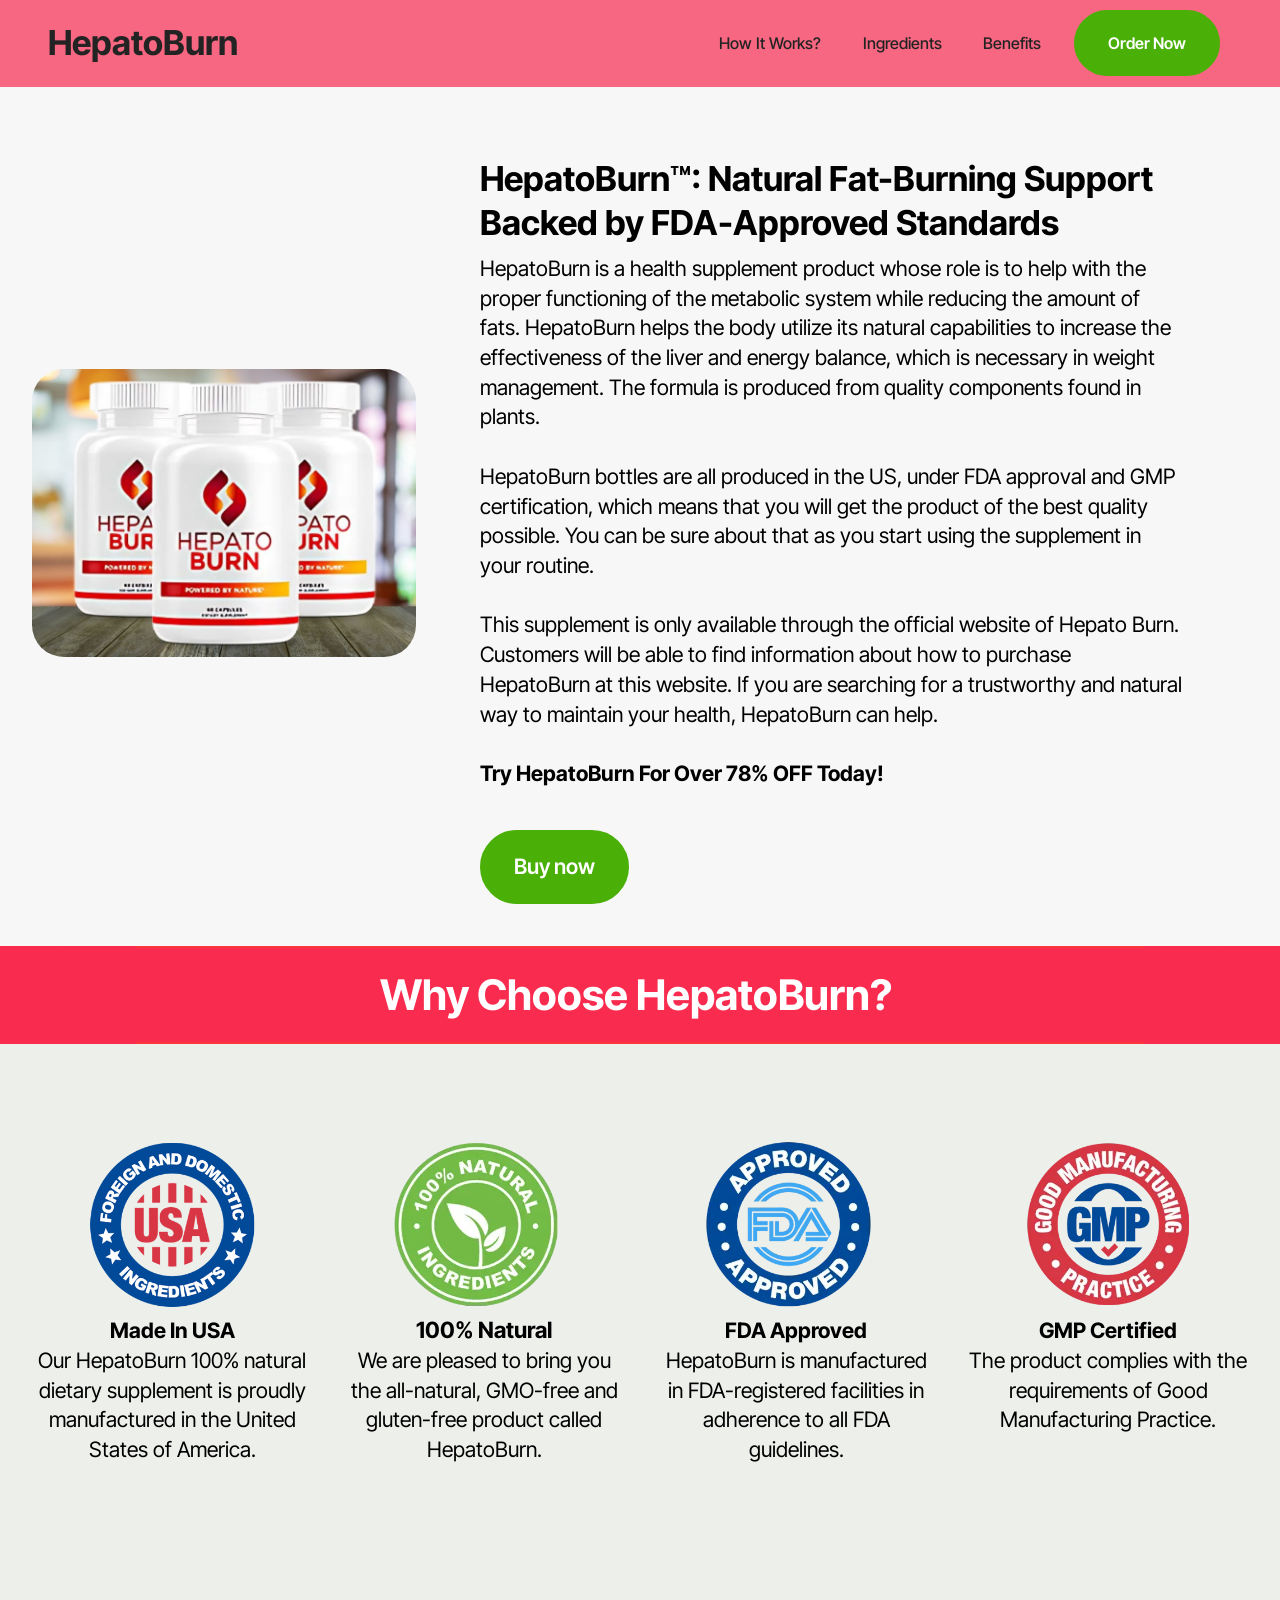
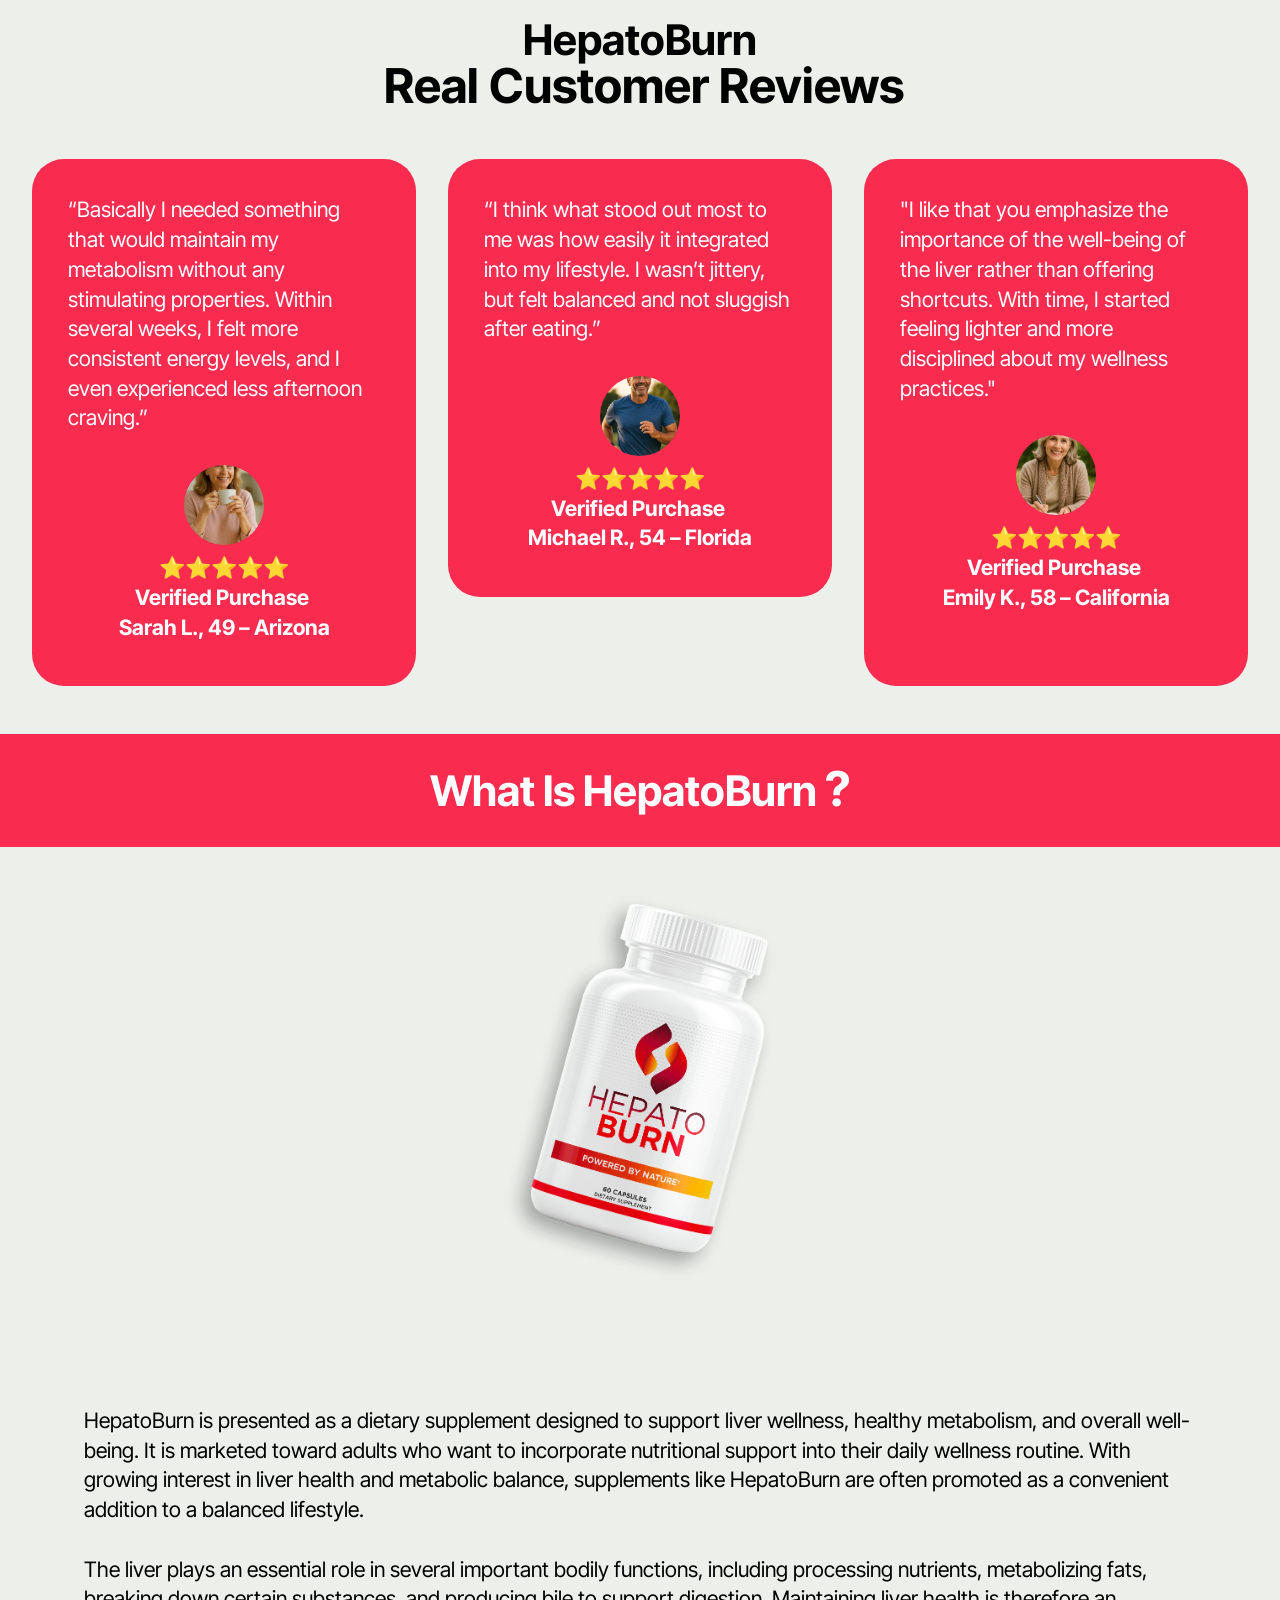
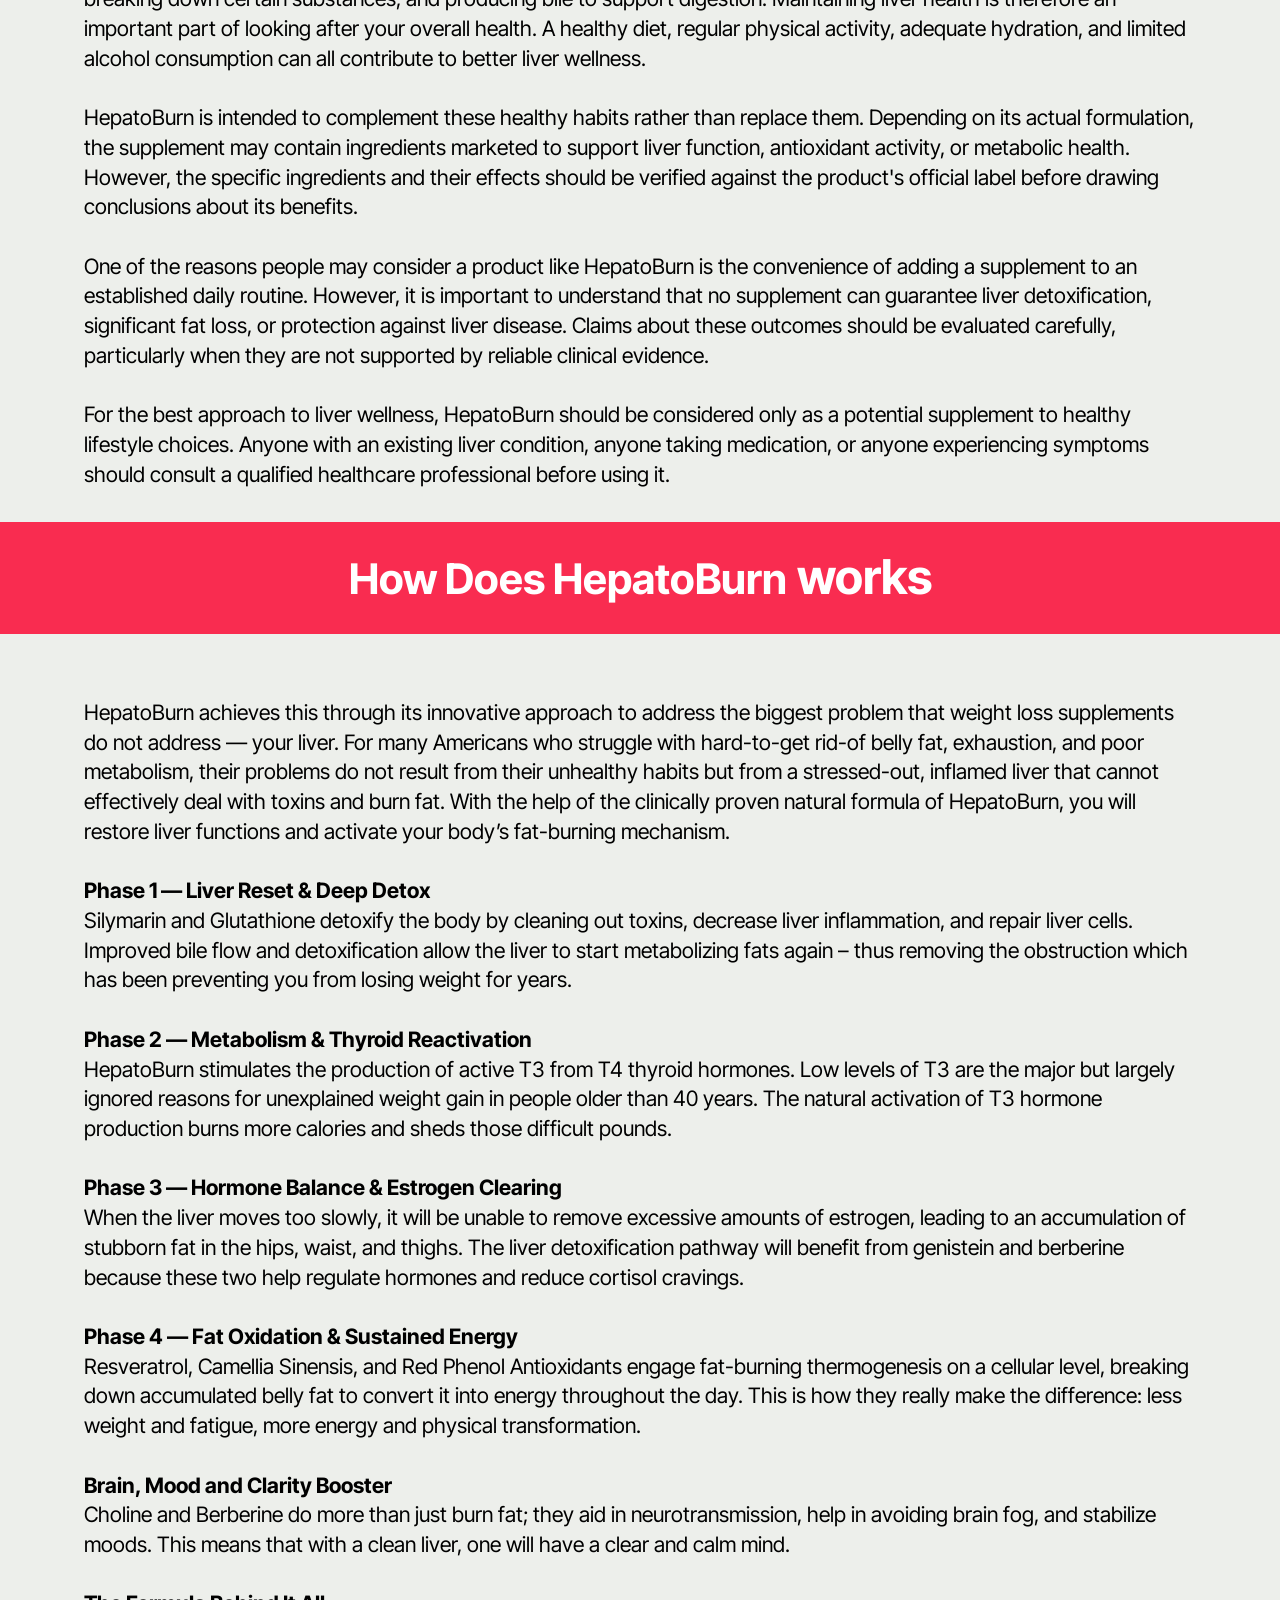
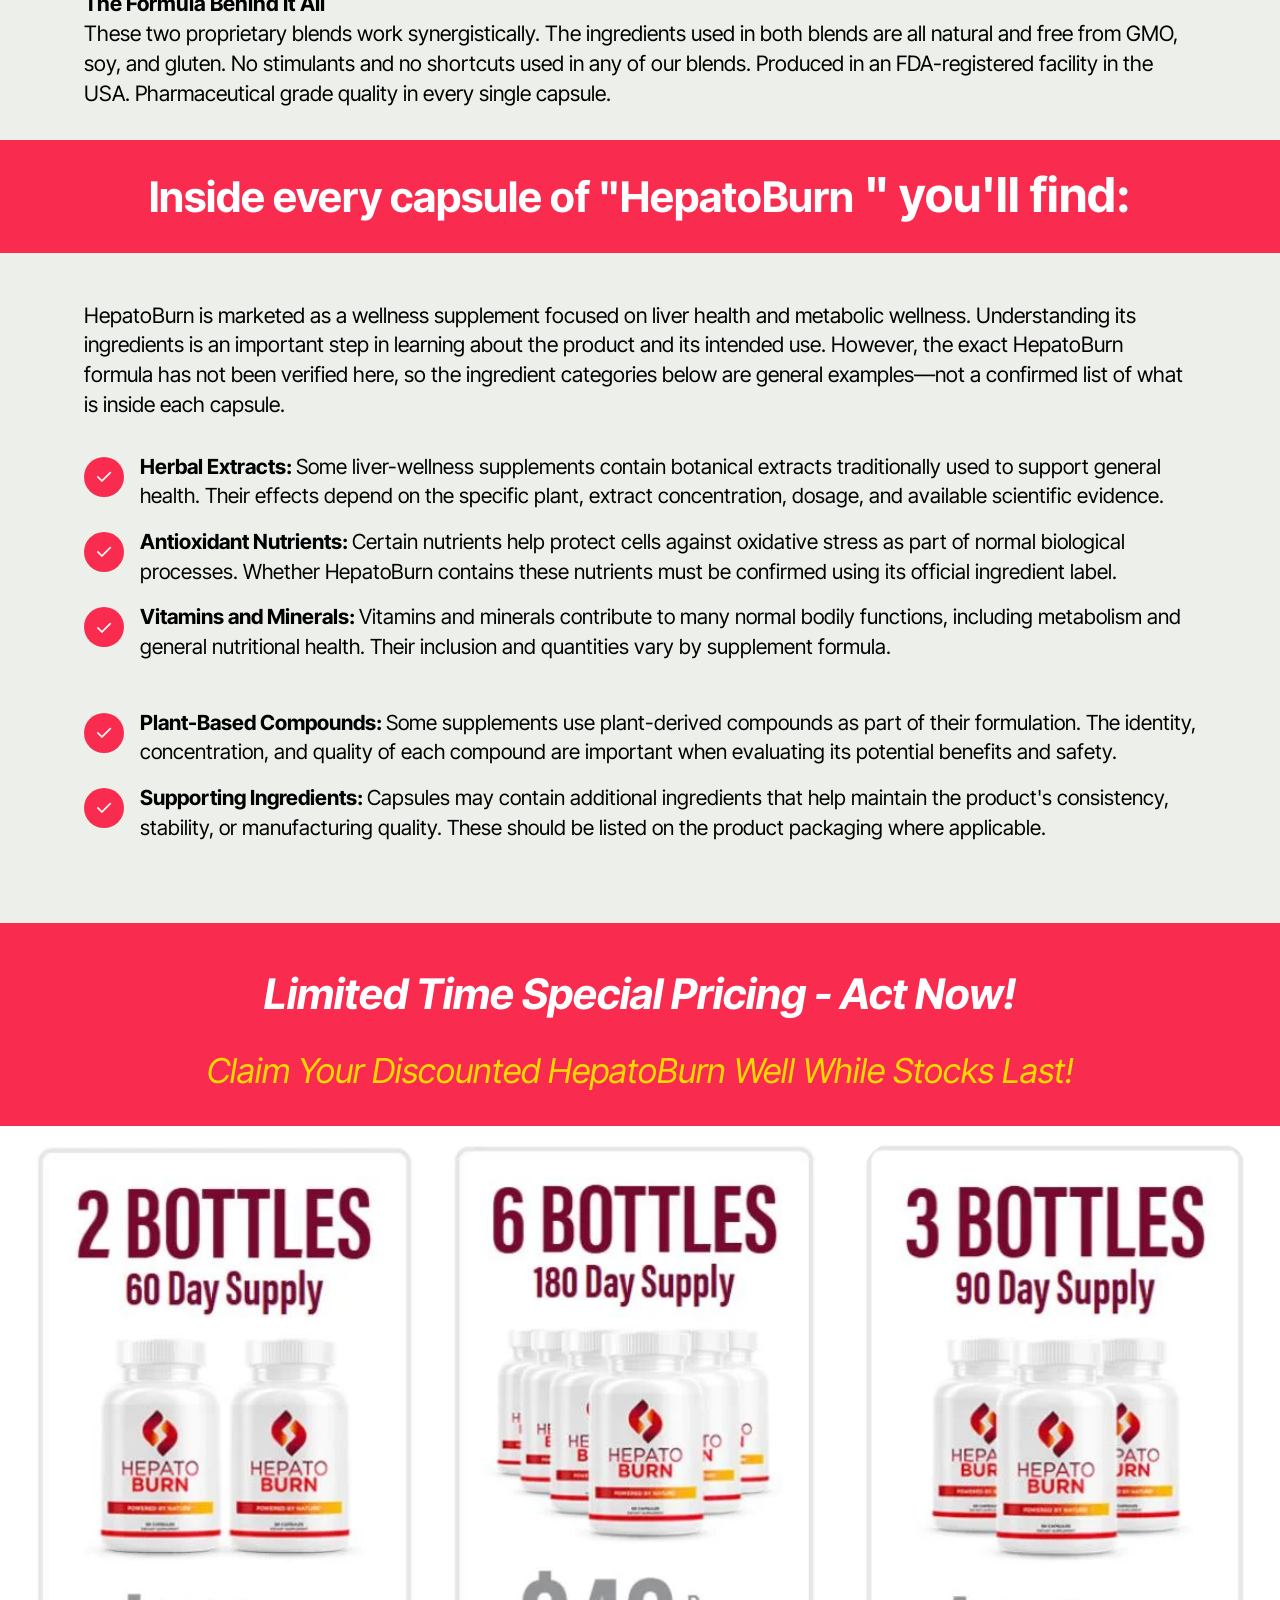
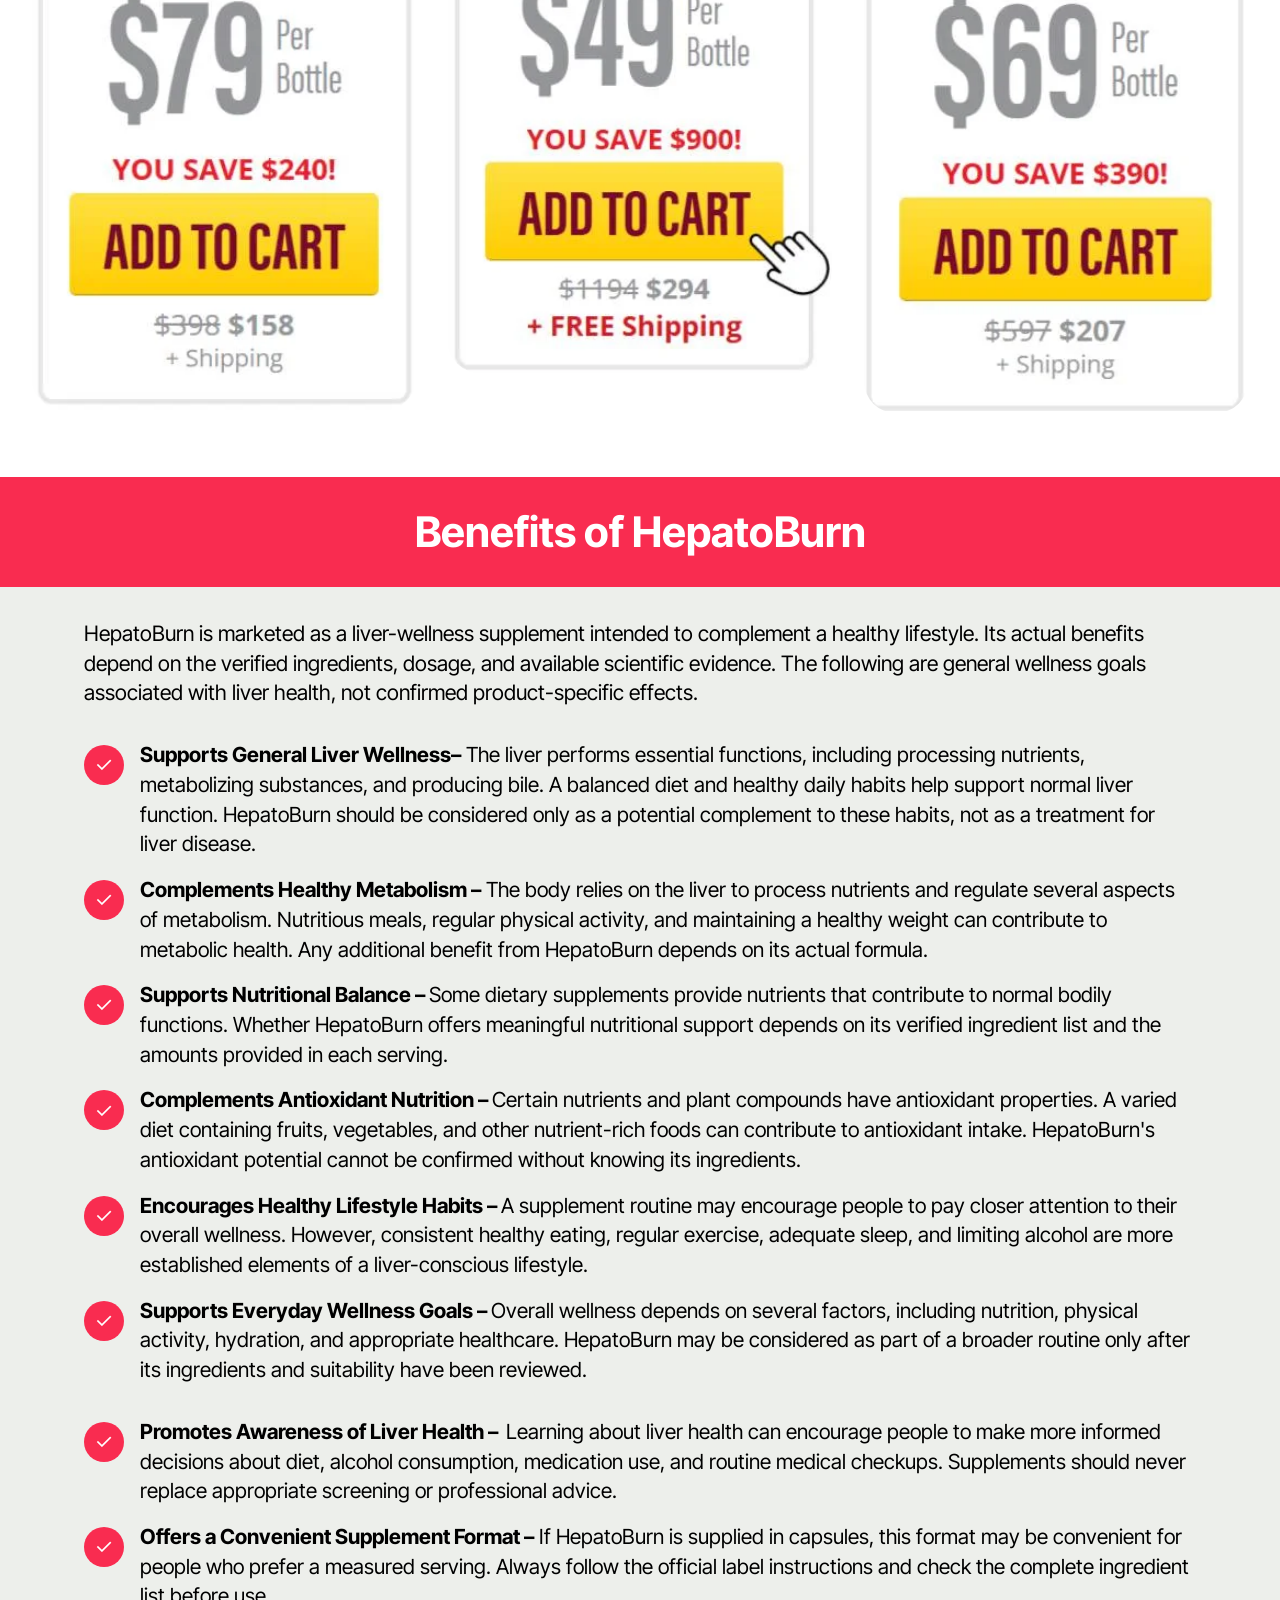
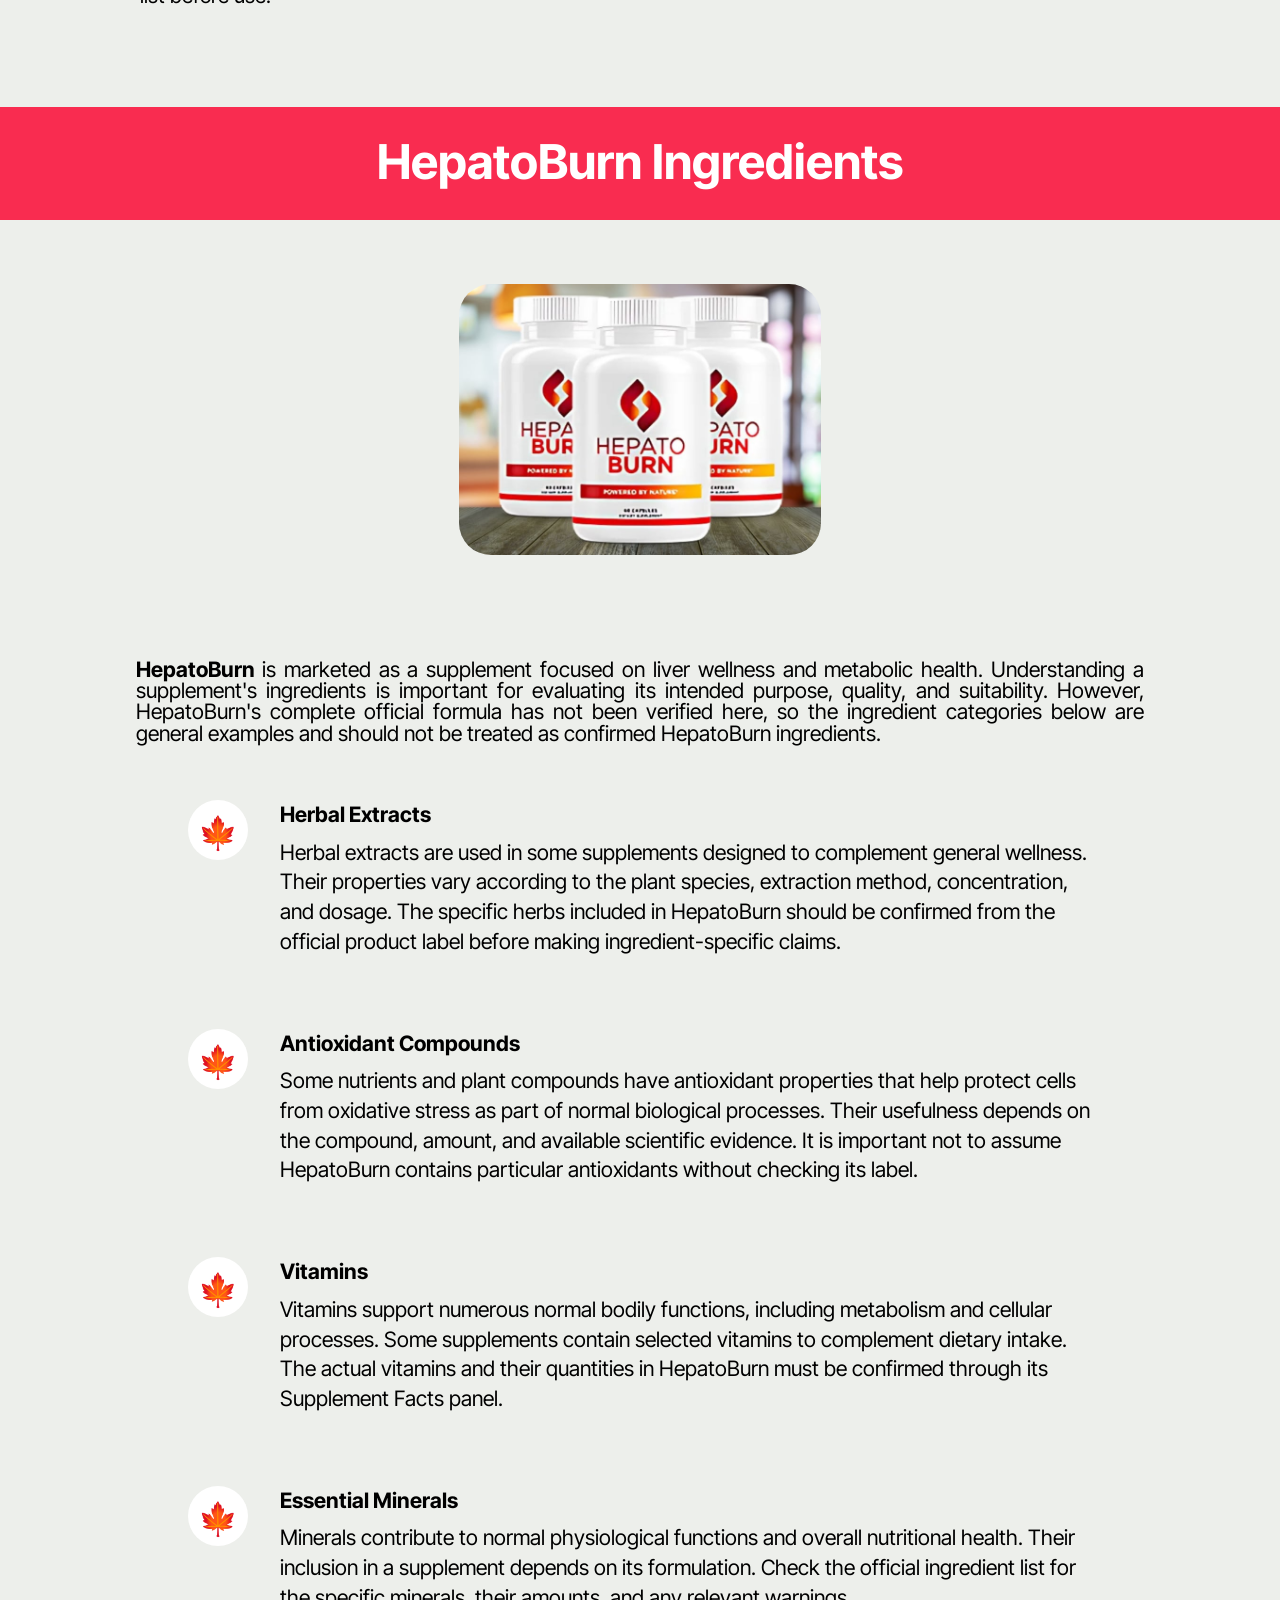
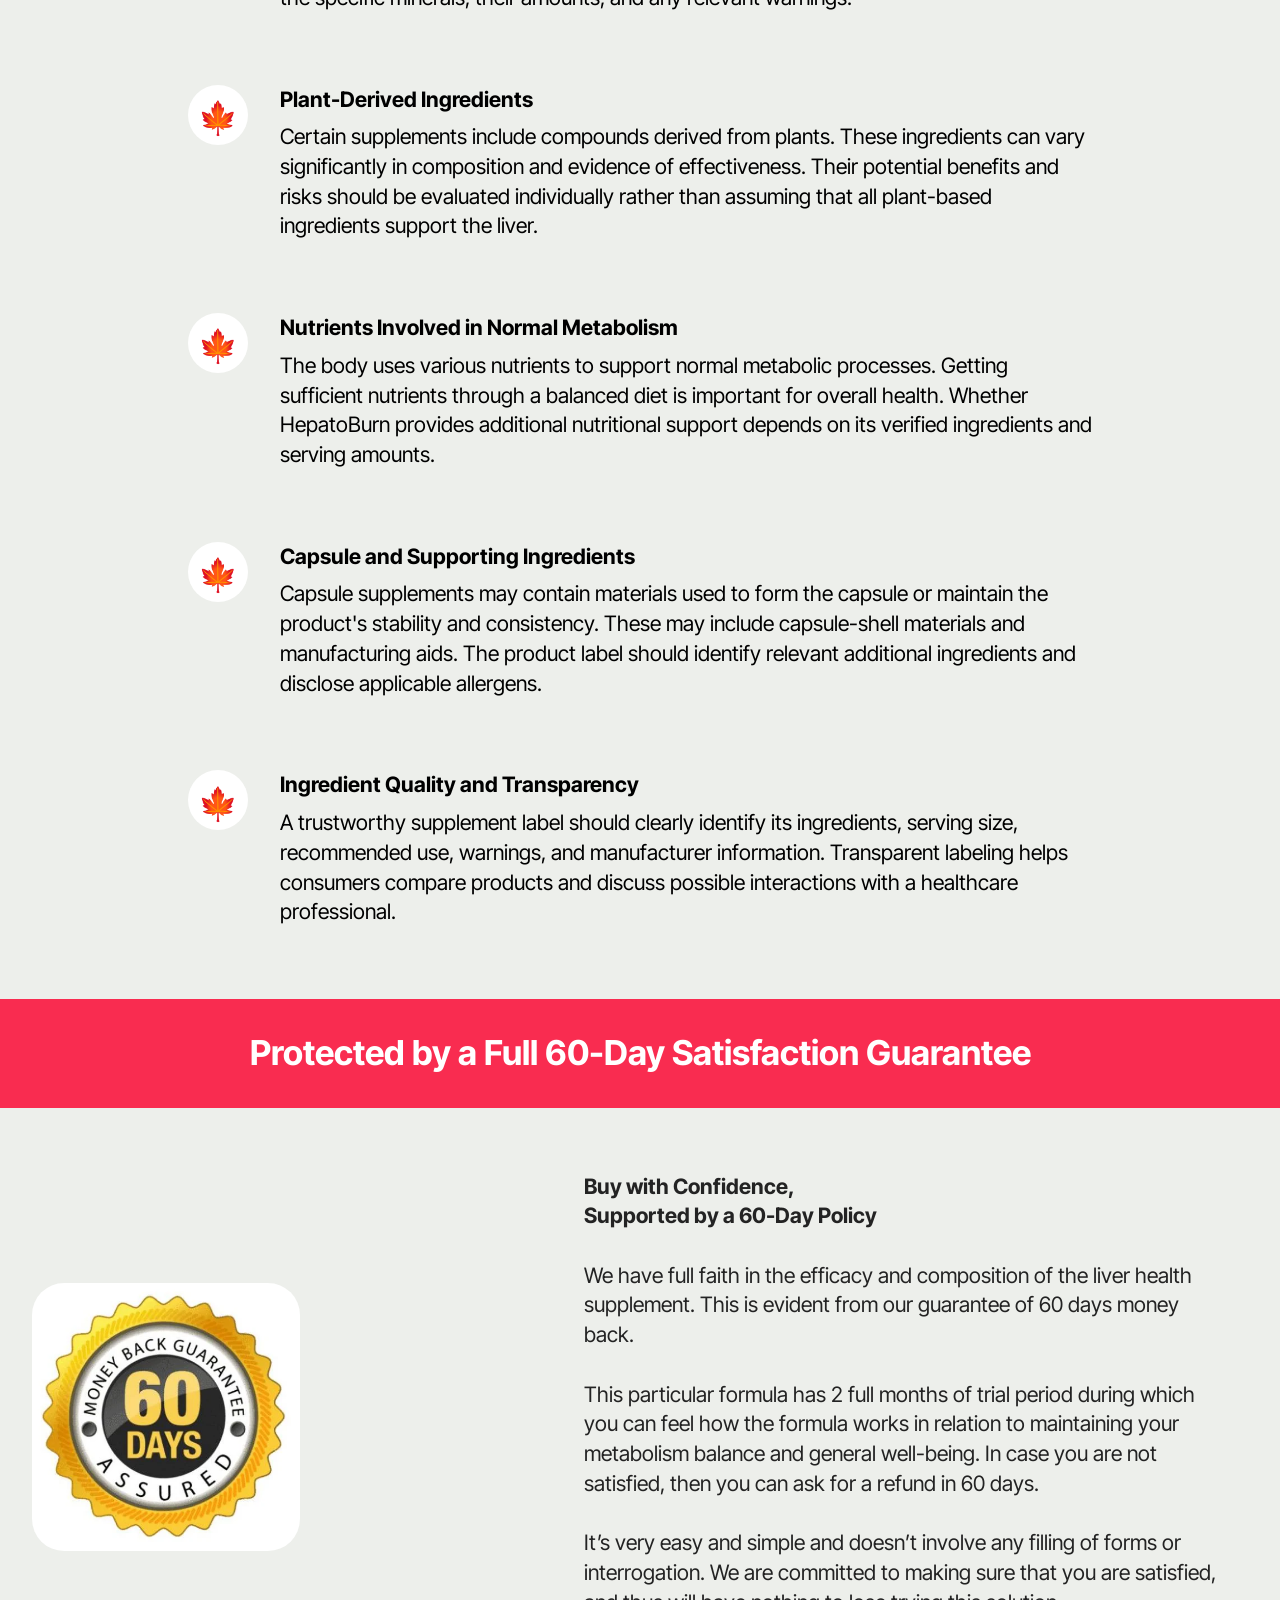
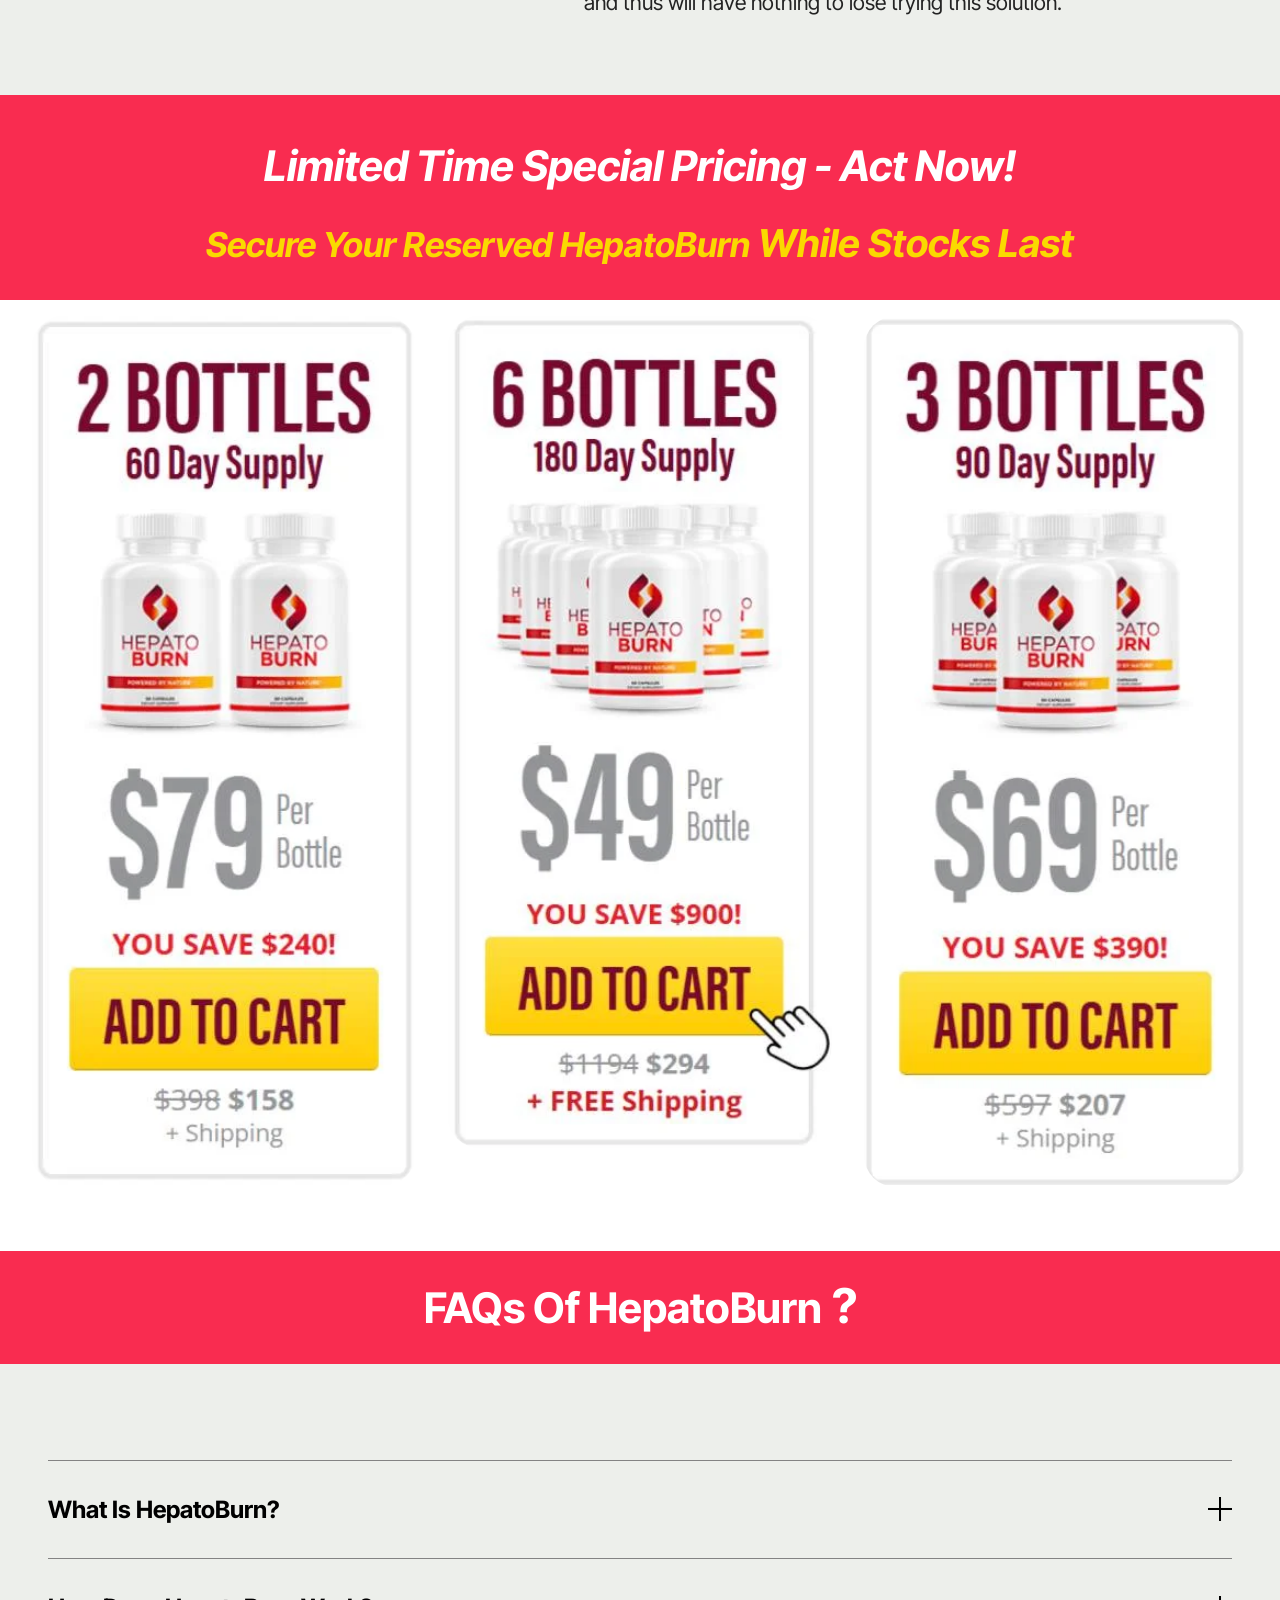
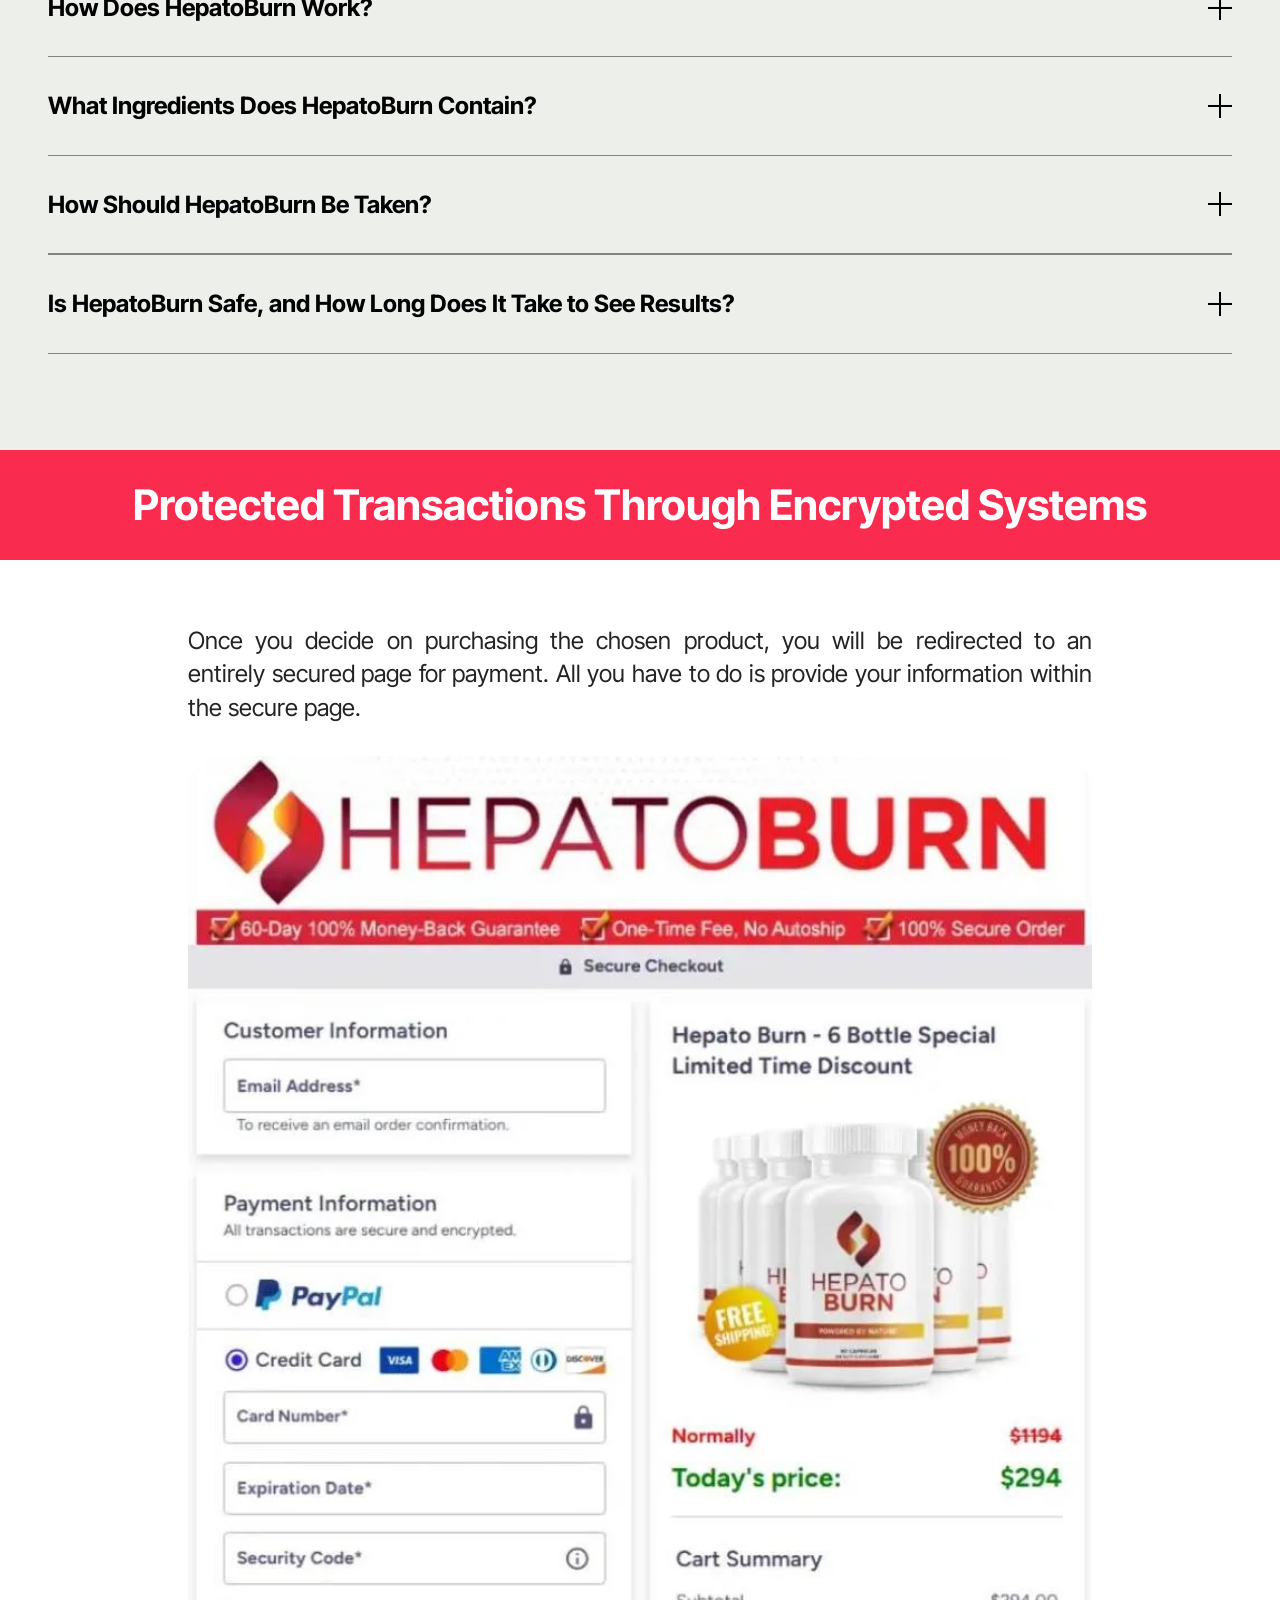
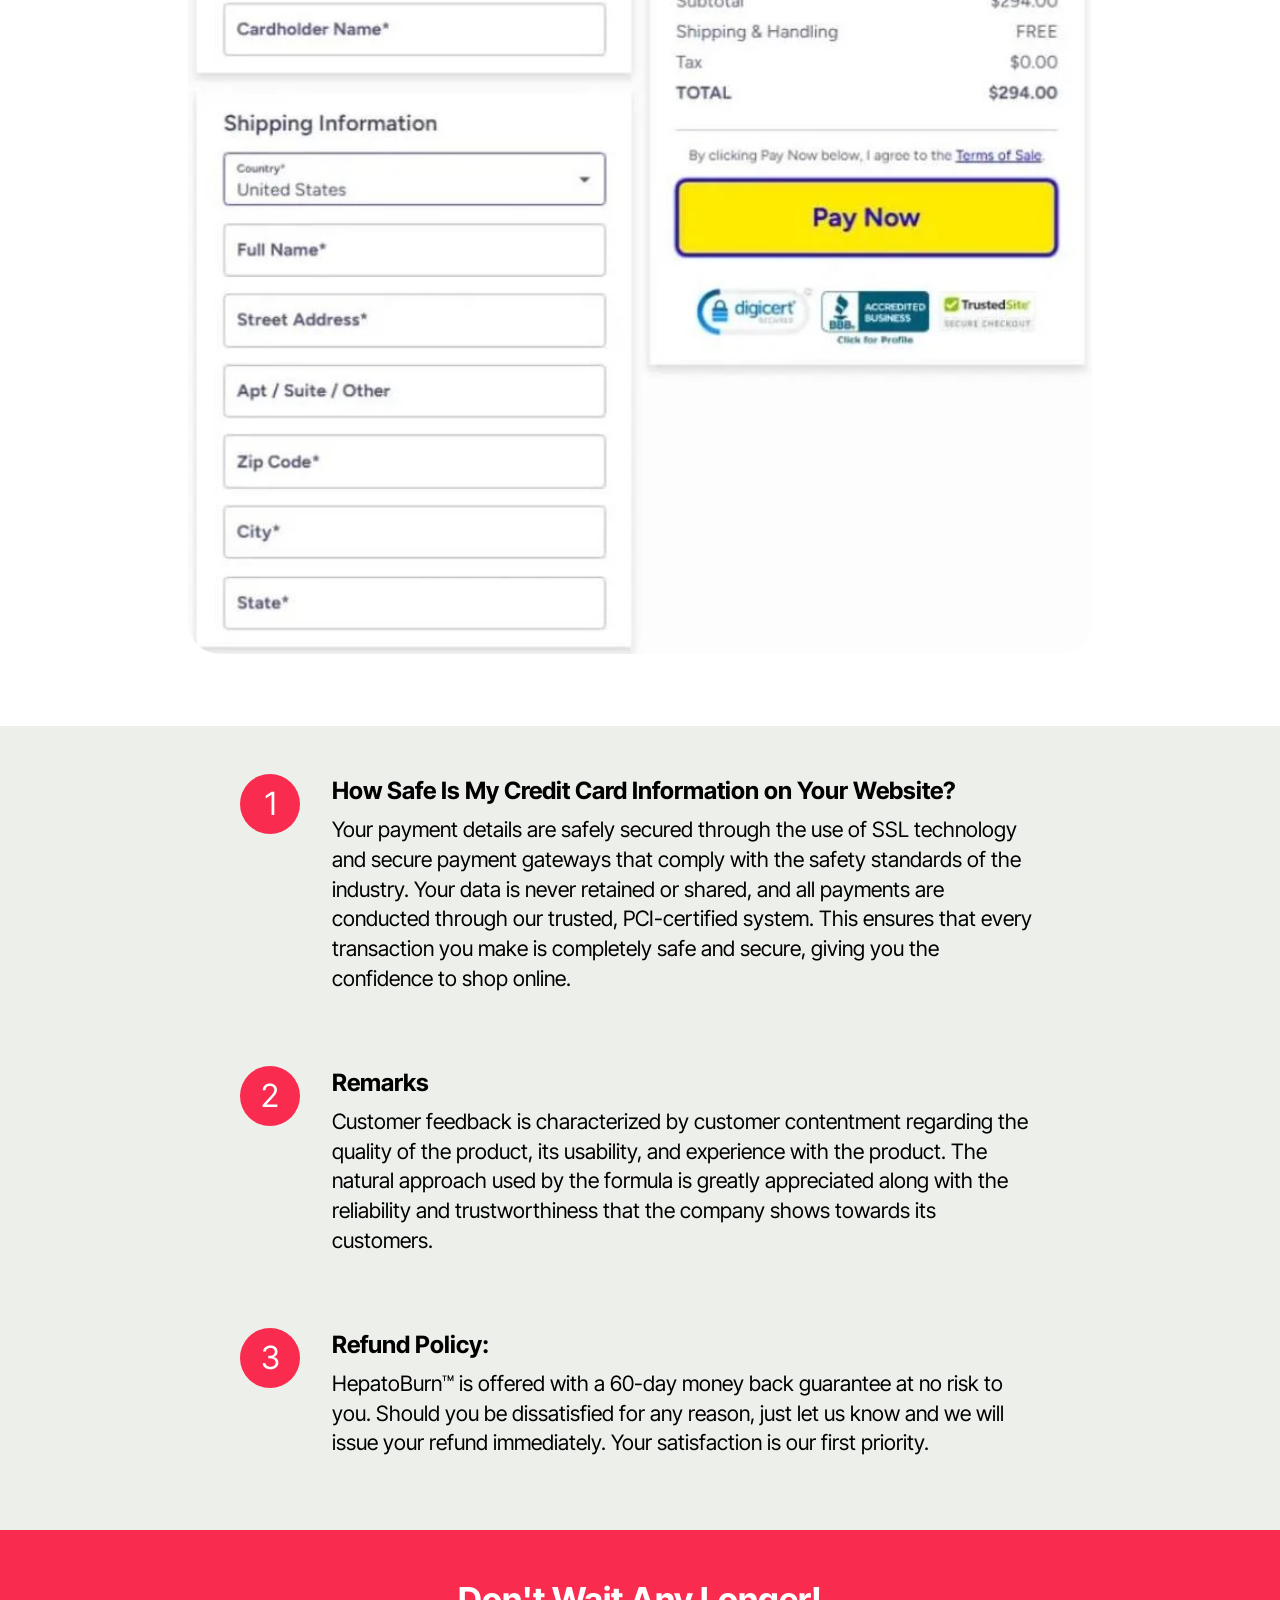
<file: index.html>
<!DOCTYPE html>
<html  lang="en">
<head>
  <!-- Site made with Mobirise Website Builder v6.1.12, https://mobirise.com -->
  <meta charset="UTF-8">
  <meta http-equiv="X-UA-Compatible" content="IE=edge">
  <meta name="generator" content="Mobirise v6.1.12, mobirise.com">
  <meta name="twitter:card" content="summary_large_image"/>
  <meta name="twitter:image:src" content="assets/images/index-meta.webp">
  <meta property="og:image" content="assets/images/index-meta.webp">
  <meta name="twitter:title" content="HepatoBurn – Daily Liver Wellness & Metabolic Support">
  <meta name="viewport" content="width=device-width, initial-scale=1, minimum-scale=1">
  <link rel="shortcut icon" href="assets/images/hepatoburn-11-128x96.png" type="image/x-icon">
  <meta name="description" content="Discover HepatoBurn, a liver wellness supplement designed to complement your healthy lifestyle. Explore its ingredients, potential benefits, and daily wellness support.">
  
  
  <title>HepatoBurn – Daily Liver Wellness & Metabolic Support</title>
  <link rel="stylesheet" href="assets/web/assets/mobirise-icons2/mobirise2.css">
  <link rel="stylesheet" href="assets/web/assets/mobirise-icons/mobirise-icons.css">
  <link rel="stylesheet" href="assets/bootstrap/css/bootstrap.min.css">
  <link rel="stylesheet" href="assets/dropdown/css/style.css">
  <link rel="stylesheet" href="assets/socicon/css/styles.css">
  <link rel="stylesheet" href="assets/theme/css/style.css">
  <link rel="preload" href="https://fonts.googleapis.com/css?family=Inter+Tight:100,200,300,400,500,600,700,800,900,100i,200i,300i,400i,500i,600i,700i,800i,900i&display=swap" as="style" onload="this.onload=null;this.rel='stylesheet'">
  <noscript><link rel="stylesheet" href="https://fonts.googleapis.com/css?family=Inter+Tight:100,200,300,400,500,600,700,800,900,100i,200i,300i,400i,500i,600i,700i,800i,900i&display=swap"></noscript>
  <link rel="preload" as="style" href="assets/mobirise/css/mbr-additional.css?v=NgYNWi"><link rel="stylesheet" href="assets/mobirise/css/mbr-additional.css?v=NgYNWi" type="text/css">
<meta name="msvalidate.01" content="E1C683F4EFB1ADD5ABCEF03F91AA41EB" />
	<meta name="google-site-verification" content="4bTPPsSgGg9mrN9ppGhdz5BRyaK9BWV9diWJw_Lr8Sk" />
  
  
  <meta name="keywords" content="prosta defend, prostadefend, prosta defend supplement, prosta defend pills">
 <meta name="author" content="prosta defend">
		
 <link rel="canonical" href="" >
</head>
<body>
  
  <section data-bs-version="5.1" class="menu menu2 cid-vvjRE5VQ8q" once="menu" id="menu2-21">
    
    <nav class="navbar navbar-dropdown navbar-expand-lg">
        <div class="container">
            <div class="navbar-brand">
                
                <span class="navbar-caption-wrap"><a class="navbar-caption text-black display-2" href="https://98b9f9bcocowbv8-y6jb3f-f3n.hop.clickbank.net">HepatoBurn<br></a></span>
            </div>
            <button class="navbar-toggler" type="button" data-toggle="collapse" data-bs-toggle="collapse" data-target="#navbarSupportedContent" data-bs-target="#navbarSupportedContent" aria-controls="navbarNavAltMarkup" aria-expanded="false" aria-label="Toggle navigation">
                <div class="hamburger">
                    <span></span>
                    <span></span>
                    <span></span>
                    <span></span>
                </div>
            </button>
            <div class="collapse navbar-collapse" id="navbarSupportedContent">
                <ul class="navbar-nav nav-dropdown" data-app-modern-menu="true"><li class="nav-item"><a class="nav-link link text-black display-4" href="index.html#header3-1m">How It Works?</a></li>
                    <li class="nav-item"><a class="nav-link link text-black display-4" href="index.html#features20-x">
                            Ingredients</a></li>
                    <li class="nav-item"><a class="nav-link link text-black display-4" href="index.html#header3-1n">Benefits</a>
                    </li></ul>
                
                <div class="navbar-buttons mbr-section-btn"><a class="btn btn-primary display-4" href="https://0dddc9kbgbfo6wd6udgqya1pxj.hop.clickbank.net">Order Now</a></div>
            </div>
        </div>
    </nav>
</section>

<section data-bs-version="5.1" class="features7 cid-vvjSD3Nnea" id="features7-22">
    <!---->
    

    
    
    <div class="container">
        <div class="card-wrapper">
            <div class="row align-items-center">
                <div class="col-12 col-lg-4">
                    <div class="image-wrapper">
                        <a href="https://0dddc9kbgbfo6wd6udgqya1pxj.hop.clickbank.net"><img src="assets/images/hepatoburn-11-800x600.webp" alt="HepatoBurn"></a>
                    </div>
                </div>
                <div class="col-12 col-lg">
                    <div class="text-box">
                        <h5 class="mbr-title mbr-fonts-style display-2"><strong><br></strong><strong>HepatoBurn™: Natural Fat-Burning Support Backed by FDA-Approved Standards</strong></h5>
                        <p class="mbr-text mbr-fonts-style display-7">HepatoBurn is a health supplement product whose role is to help with the proper functioning of the metabolic system while reducing the amount of fats. HepatoBurn helps the body utilize its natural capabilities to increase the effectiveness of the liver and energy balance, which is necessary in weight management. The formula is produced from quality components found in plants.<br><br>HepatoBurn bottles are all produced in the US, under FDA approval and GMP certification, which means that you will get the product of the best quality possible. You can be sure about that as you start using the supplement in your routine.<br><br>This supplement is only available through the official website of Hepato Burn. Customers will be able to find information about how to purchase HepatoBurn at this website. If you are searching for a trustworthy and natural way to maintain your health, HepatoBurn can help.<br><strong><br>Try&nbsp;HepatoBurn&nbsp;For Over 78% OFF Today!&nbsp;</strong><br></p>
                        
                        <div class="mbr-section-btn pt-3"><a href="https://0dddc9kbgbfo6wd6udgqya1pxj.hop.clickbank.net" class="btn btn-primary display-7">Buy now</a></div>
                    </div>
                </div>
            </div>
        </div>
    </div>
</section>

<section data-bs-version="5.1" class="content6 cid-vy9gbuRizj" id="content6-39">
    
    <div class="container">
        <div class="row justify-content-center">
            <div class="col-md-12 col-lg-10">
                <hr class="line">
                <p class="mbr-text align-center mbr-fonts-style my-4 display-1"><strong>Why Choose HepatoBurn?&nbsp;</strong><br></p>
                <hr class="line">
            </div>
        </div>
    </div>
</section>

<section data-bs-version="5.1" class="gallery5 mbr-gallery cid-vy9gaPYQjX" id="gallery5-38">
    

    
    

    <div class="container">
        
        <div class="row mbr-gallery mt-4">
            <div class="col-12 col-md-6 col-lg-3 item gallery-image active">
                <div class="item-wrapper" data-toggle="modal" data-bs-toggle="modal" data-target="#vy9ECjySbt-modal" data-bs-target="#vy9ECjySbt-modal">
                    <img class="w-100" src="assets/images/made-in-usa-1.webp" alt="Mobirise Website Builder" data-slide-to="0" data-bs-slide-to="0" data-target="#lb-vy9ECjySbt" data-bs-target="#lb-vy9ECjySbt">
                    <div class="icon-wrapper">
                        <span class="mobi-mbri mobi-mbri-search mbr-iconfont mbr-iconfont-btn"></span>
                    </div>
                </div>
                <h1 class="mbr-item-subtitle mbr-fonts-style align-center mb-2 mt-2 display-7"><div><strong>Made In USA</strong></div><div>Our HepatoBurn 100% natural dietary supplement is proudly manufactured in the United States of America.</div><div>
</div><div>
</div></h1>
            </div>
            <div class="col-12 col-md-6 col-lg-3 item gallery-image">
                <div class="item-wrapper" data-toggle="modal" data-bs-toggle="modal" data-target="#vy9ECjySbt-modal" data-bs-target="#vy9ECjySbt-modal">
                    <img class="w-100" src="assets/images/100-natural-500x300.webp" alt="Mobirise Website Builder" data-slide-to="1" data-bs-slide-to="1" data-target="#lb-vy9ECjySbt" data-bs-target="#lb-vy9ECjySbt">
                    <div class="icon-wrapper">
                        <span class="mobi-mbri mobi-mbri-search mbr-iconfont mbr-iconfont-btn"></span>
                    </div>
                </div>
                <h1 class="mbr-item-subtitle mbr-fonts-style align-center mb-2 mt-2 display-7"><div><span style="font-size: 1.4rem;"><strong>100% Natural</strong></span></div><div>We are pleased to bring you the all-natural, GMO-free and gluten-free product called HepatoBurn.</div><div>
</div><div>
</div></h1>
            </div>
            
            <div class="col-12 col-md-6 col-lg-3 item gallery-image">
                <div class="item-wrapper" data-toggle="modal" data-bs-toggle="modal" data-target="#vy9ECjySbt-modal" data-bs-target="#vy9ECjySbt-modal">
                    <img class="w-100" src="assets/images/fda-approved-500x300.webp" alt="Mobirise Website Builder" data-slide-to="2" data-bs-slide-to="2" data-target="#lb-vy9ECjySbt" data-bs-target="#lb-vy9ECjySbt">
                    <div class="icon-wrapper">
                        <span class="mobi-mbri mobi-mbri-search mbr-iconfont mbr-iconfont-btn"></span>
                    </div>
                </div>
                <h1 class="mbr-item-subtitle mbr-fonts-style align-center mb-2 mt-2 display-7"><div><strong>FDA Approved</strong></div><div>HepatoBurn is manufactured in FDA-registered facilities in adherence to all FDA guidelines.</div><div>
</div></h1>
            </div><div class="col-12 col-md-6 col-lg-3 item gallery-image">
                <div class="item-wrapper" data-toggle="modal" data-bs-toggle="modal" data-target="#vy9ECjySbt-modal" data-bs-target="#vy9ECjySbt-modal">
                    <img class="w-100" src="assets/images/gmp-certified-500x300.webp" alt="Mobirise Website Builder" data-slide-to="3" data-bs-slide-to="3" data-target="#lb-vy9ECjySbt" data-bs-target="#lb-vy9ECjySbt">
                    <div class="icon-wrapper">
                        <span class="mobi-mbri mobi-mbri-search mbr-iconfont mbr-iconfont-btn"></span>
                    </div>
                </div>
                <h1 class="mbr-item-subtitle mbr-fonts-style align-center mb-2 mt-2 display-7"><div><strong>GMP Certified</strong></div><div>The product complies with the requirements of Good Manufacturing Practice.</div></h1>
            </div>
        </div>

        <div class="modal mbr-slider" tabindex="-1" role="dialog" aria-hidden="true" id="vy9ECjySbt-modal">
            <div class="modal-dialog" role="document">
                <div class="modal-content">
                    <div class="modal-body">
                        <div class="carousel slide" id="lb-vy9ECjySbt" data-interval="5000" data-bs-interval="5000">
                            <div class="carousel-inner">
                                <div class="carousel-item active">
                                    <img class="d-block w-100" src="assets/images/made-in-usa-1.webp" alt="Mobirise Website Builder">
                                </div>
                                <div class="carousel-item">
                                    <img class="d-block w-100" src="assets/images/100-natural-500x300.webp" alt="Mobirise Website Builder">
                                </div>
                                
                                <div class="carousel-item">
                                    <img class="d-block w-100" src="assets/images/fda-approved-500x300.webp" alt="Mobirise Website Builder">
                                </div><div class="carousel-item">
                                    <img class="d-block w-100" src="assets/images/gmp-certified-500x300.webp" alt="Mobirise Website Builder">
                                </div>
                            </div>
                            <ol class="carousel-indicators">
                                <li data-slide-to="0" data-bs-slide-to="0" class="active" data-target="#lb-vy9ECjySbt" data-bs-target="#lb-vy9ECjySbt"></li>
                                <li data-slide-to="1" data-bs-slide-to="1" data-target="#lb-vy9ECjySbt" data-bs-target="#lb-vy9ECjySbt"></li>
                                <li data-slide-to="2" data-bs-slide-to="2" data-target="#lb-vy9ECjySbt" data-bs-target="#lb-vy9ECjySbt"></li>
                                <li data-slide-to="3" data-bs-slide-to="3" data-target="#lb-vy9ECjySbt" data-bs-target="#lb-vy9ECjySbt"></li>
                            </ol>
                            <a role="button" href="" class="close" data-dismiss="modal" data-bs-dismiss="modal" aria-label="Close">
                            </a>
                            <a class="carousel-control-prev carousel-control" role="button" data-slide="prev" data-bs-slide="prev" href="#lb-vy9ECjySbt">
                                <span class="mobi-mbri mobi-mbri-arrow-prev" aria-hidden="true"></span>
                                <span class="sr-only visually-hidden">Previous</span>
                            </a>
                            <a class="carousel-control-next carousel-control" role="button" data-slide="next" data-bs-slide="next" href="#lb-vy9ECjySbt">
                                <span class="mobi-mbri mobi-mbri-arrow-next" aria-hidden="true"></span>
                                <span class="sr-only visually-hidden">Next</span>
                            </a>
                        </div>
                    </div>
                </div>
            </div>
        </div>
    </div>
</section>

<section data-bs-version="5.1" class="people04 cid-vvjZd48blB" id="people04-27">
	
	
	<div class="container">
		<div class="row mb-5 justify-content-center">
			<div class="col-12 mb-0 content-head">
				<h3 class="mbr-section-title mbr-fonts-style align-center mb-0 display-1"><strong>HepatoBurn</strong><div><strong>&nbsp;</strong><strong style="font-size: 3rem;">Real Customer Reviews</strong></div></h3>
				
			</div>
		</div>
		<div class="row mbr-masonry" data-masonry="{&quot;percentPosition&quot;: true }">
			
			<div class="item features-without-image col-12 col-md-6 col-lg-4 active">
				<div class="item-wrapper">
					<div class="card-box align-left">
						<p class="card-text mbr-fonts-style display-7">“Basically I needed something that would maintain my metabolism without any stimulating properties. Within several weeks, I felt more consistent energy levels, and I even experienced less afternoon craving.”<br>
						</p>
						<div class="img-wrapper mt-4 mb-2">
							<img src="assets/images/hepatoburn-satisfied.webp" data-slide-to="1" data-bs-slide-to="1" alt="Sarah L., 49 – Arizona">
						</div>
						<h5 class="card-title mbr-fonts-style display-7"><strong>⭐⭐⭐⭐⭐</strong><br><strong>Verified Purchase&nbsp;</strong><br><div><strong>Sarah L., 49 – Arizona</strong></div><div><strong>
</strong></div><div><strong>
</strong></div></h5>
					</div>
				</div>
			</div>
			<div class="item features-without-image col-12 col-md-6 col-lg-4">
				<div class="item-wrapper">
					<div class="card-box align-left">
						<p class="card-text mbr-fonts-style display-7">“I think what stood out most to me was how easily it integrated into my lifestyle. I wasn’t jittery, but felt balanced and not sluggish after eating.”<br>
						</p>
						<div class="img-wrapper mt-4 mb-2">
							<img src="assets/images/hepatoburn-happy.webp" data-slide-to="2" data-bs-slide-to="2" alt="Michael R., 54 – Florida">
						</div>
						<h5 class="card-title mbr-fonts-style display-7">
							<strong>⭐⭐⭐⭐⭐</strong><br><strong>Verified Purchase&nbsp;</strong><br><strong>
</strong>
						<div><strong>Michael R., 54 – Florida</strong></div><div><strong>
</strong></div><div><strong>
</strong></div><div><strong>
</strong></div><div><strong>
</strong></div></h5>
					</div>
				</div>
			</div>
			
			<div class="item features-without-image col-12 col-md-6 col-lg-4">
				<div class="item-wrapper">
					<div class="card-box align-left">
						<p class="card-text mbr-fonts-style display-7">"I like that you emphasize the importance of the well-being of the liver rather than offering shortcuts. With time, I started feeling lighter and more disciplined about my wellness practices."<br></p>
						<div class="img-wrapper mt-4 mb-2">
							<img src="assets/images/hepatoburn-user-review.webp" data-slide-to="4" data-bs-slide-to="4" alt="Emily K., 58 – California">
						</div>
						<h5 class="card-title mbr-fonts-style display-7"><strong>⭐⭐⭐⭐⭐</strong><br><strong>Verified Purchase&nbsp;</strong><br><div><strong>Emily K., 58 – California</strong></div><div><strong><br></strong></div><div><strong>
</strong></div></h5>
					</div>
				</div>
			</div>
			
		</div>
	</div>
</section>

<section data-bs-version="5.1" class="header3 cid-uSwx4cJ0TO" id="header3-4">

    

    
    

    <div class="align-center container">
        <div class="row justify-content-center">
            <div class="col-12 col-lg-12">
                
                <h2 class="mbr-section-subtitle mbr-fonts-style mb-3 display-1"><strong>What Is HepatoBurn&nbsp;</strong><strong style="font-size: 3rem;">?</strong></h2>
                
                
            </div>
        </div>
    </div>
</section>

<section data-bs-version="5.1" class="header9 cid-uSwxo9HcY4" id="header9-6">

    

    
    

    <div class="text-center container">
        <div class="row justify-content-center">
            <div class="col-md-12 col-lg-9">
                <div class="image-wrap mb-4">
                    <a href="https://0dddc9kbgbfo6wd6udgqya1pxj.hop.clickbank.net"><img src="assets/images/1-bottle-big-645x917.webp" alt="HepatoBurn   Official"></a>
                </div>
                
                
                
            </div>
        </div>
    </div>
</section>

<section data-bs-version="5.1" class="content4 cid-uSwx5BcQWN" id="content4-5">
    

    
    
    <div class="container">
        <div class="row justify-content-center">
            <div class="title col-md-12 col-lg-11">
                
                <h4 class="mbr-section-subtitle align-center mbr-fonts-style mb-4 display-7"><div><br></div><div>HepatoBurn is presented as a dietary supplement designed to support liver wellness, healthy metabolism, and overall well-being. It is marketed toward adults who want to incorporate nutritional support into their daily wellness routine. With growing interest in liver health and metabolic balance, supplements like HepatoBurn are often promoted as a convenient addition to a balanced lifestyle.</div><div><br></div><div>
</div><div>The liver plays an essential role in several important bodily functions, including processing nutrients, metabolizing fats, breaking down certain substances, and producing bile to support digestion. Maintaining liver health is therefore an important part of looking after your overall health. A healthy diet, regular physical activity, adequate hydration, and limited alcohol consumption can all contribute to better liver wellness.</div><div><br></div><div>HepatoBurn is intended to complement these healthy habits rather than replace them. Depending on its actual formulation, the supplement may contain ingredients marketed to support liver function, antioxidant activity, or metabolic health. However, the specific ingredients and their effects should be verified against the product's official label before drawing conclusions about its benefits.</div><div><br></div><div>One of the reasons people may consider a product like HepatoBurn is the convenience of adding a supplement to an established daily routine. However, it is important to understand that no supplement can guarantee liver detoxification, significant fat loss, or protection against liver disease. Claims about these outcomes should be evaluated carefully, particularly when they are not supported by reliable clinical evidence.</div><div><br></div><div>For the best approach to liver wellness, HepatoBurn should be considered only as a potential supplement to healthy lifestyle choices. Anyone with an existing liver condition, anyone taking medication, or anyone experiencing symptoms should consult a qualified healthcare professional before using it.</div><div>
</div><div>
</div><div>
</div><div>
</div><div>
</div><div>
</div></h4>
                
            </div>
        </div>
    </div>
</section>

<section data-bs-version="5.1" class="header3 cid-uSwy3EeQp4" id="header3-7">

    

    
    

    <div class="align-center container">
        <div class="row justify-content-center">
            <div class="col-12 col-lg-12">
                
                <h2 class="mbr-section-subtitle mbr-fonts-style mb-3 display-1"><strong>How Does HepatoBurn</strong><strong style="font-size: 3rem;">&nbsp;works</strong></h2>
                
                
            </div>
        </div>
    </div>
</section>

<section data-bs-version="5.1" class="content4 cid-uSwy4P6KjC" id="content4-8">
    

    
    
    <div class="container">
        <div class="row justify-content-center">
            <div class="title col-md-12 col-lg-11">
                
                <h4 class="mbr-section-subtitle align-center mbr-fonts-style mb-4 display-7"><div>HepatoBurn achieves this through its innovative approach to address the biggest problem that weight loss supplements do not address — your liver. For many Americans who struggle with hard-to-get rid-of belly fat, exhaustion, and poor metabolism, their problems do not result from their unhealthy habits but from a stressed-out, inflamed liver that cannot effectively deal with toxins and burn fat. With the help of the clinically proven natural formula of HepatoBurn, you will restore liver functions and activate your body’s fat-burning mechanism.</div><div><br></div><div><strong>Phase 1 — Liver Reset &amp; Deep Detox</strong></div><div>Silymarin and Glutathione detoxify the body by cleaning out toxins, decrease liver inflammation, and repair liver cells. Improved bile flow and detoxification allow the liver to start metabolizing fats again – thus removing the obstruction which has been preventing you from losing weight for years.</div><br><div><strong>Phase 2 — Metabolism &amp; Thyroid Reactivation</strong></div><div>HepatoBurn stimulates the production of active T3 from T4 thyroid hormones. Low levels of T3 are the major but largely ignored reasons for unexplained weight gain in people older than 40 years. The natural activation of T3 hormone production burns more calories and sheds those difficult pounds.</div><br><div><strong>Phase 3 — Hormone Balance &amp; Estrogen Clearing</strong></div><div><div>When the liver moves too slowly, it will be unable to remove excessive amounts of estrogen, leading to an accumulation of stubborn fat in the hips, waist, and thighs. The liver detoxification pathway will benefit from genistein and berberine because these two help regulate hormones and reduce cortisol cravings.</div></div><br><div><div><strong>Phase 4 — Fat Oxidation &amp; Sustained Energy</strong></div></div><div><div>Resveratrol, Camellia Sinensis, and Red Phenol Antioxidants engage fat-burning thermogenesis on a cellular level, breaking down accumulated belly fat to convert it into energy throughout the day. This is how they really make the difference: less weight and fatigue, more energy and physical transformation.</div></div><br><div><div><strong>Brain, Mood and Clarity Booster</strong></div></div><div><div>Choline and Berberine do more than just burn fat; they aid in neurotransmission, help in avoiding brain fog, and stabilize moods. This means that with a clean liver, one will have a clear and calm mind.</div></div><br><div><div><strong>The Formula Behind It All</strong></div></div><div><div>These two proprietary blends work synergistically. The ingredients used in both blends are all natural and free from GMO, soy, and gluten. No stimulants and no shortcuts used in any of our blends. Produced in an FDA-registered facility in the USA. Pharmaceutical grade quality in every single capsule.</div></div><div><div><span style="font-size: 1.4rem;">
</span></div><div><span style="font-size: 1.4rem;">
</span></div><div><span style="font-size: 1.4rem;">
</span></div><div><span style="font-size: 1.4rem;">
</span></div></div></h4>
                
            </div>
        </div>
    </div>
</section>

<section data-bs-version="5.1" class="header3 cid-v9Z7cN19hR" id="header3-1v">

    

    
    

    <div class="align-center container">
        <div class="row justify-content-center">
            <div class="col-12 col-lg-12">
                
                <h2 class="mbr-section-subtitle mbr-fonts-style mb-3 display-1"><strong>Inside every capsule of "HepatoBurn</strong><strong style="font-size: 3rem;">&nbsp;" you'll find:</strong></h2>
                
                
            </div>
        </div>
    </div>
</section>

<section data-bs-version="5.1" class="content8 cid-v1XUQZJSzF" id="content8-1l">
    
    <div class="container">
        <div class="row justify-content-center">
            <div class="counter-container col-md-12 col-lg-11">
                <h4 class="mbr-section-title mbr-fonts-style mb-4 display-7"><div>HepatoBurn is marketed as a wellness supplement focused on liver health and metabolic wellness. Understanding its ingredients is an important step in learning about the product and its intended use. However, the exact HepatoBurn formula has not been verified here, so the ingredient categories below are general examples—not a confirmed list of what is inside each capsule.</div></h4>
                <div class="mbr-text mbr-fonts-style display-7">
                    <ul>
                        <li><span style="font-size: 20.8px;"><strong>Herbal Extracts: </strong>Some liver-wellness supplements contain botanical extracts traditionally used to support general health. Their effects depend on the specific plant, extract concentration, dosage, and available scientific evidence.</span></li><li><span style="font-size: 20.8px;"><strong>Antioxidant Nutrients: </strong>Certain nutrients help protect cells against oxidative stress as part of normal biological processes. Whether HepatoBurn contains these nutrients must be confirmed using its official ingredient label.</span></li></ul><ul><li><span style="font-size: 20.8px;"><strong>Vitamins and Minerals: </strong>Vitamins and minerals contribute to many normal bodily functions, including metabolism and general nutritional health. Their inclusion and quantities vary by supplement formula.</span></li></ul><div><span style="font-size: 20.8px;"><strong><br></strong></span></div><ul><li><span style="font-size: 20.8px;"><strong>Plant-Based Compounds: </strong>Some supplements use plant-derived compounds as part of their formulation. The identity, concentration, and quality of each compound are important when evaluating its potential benefits and safety.</span></li></ul><ul><li><span style="font-size: 20.8px;"><strong>Supporting Ingredients: </strong>Capsules may contain additional ingredients that help maintain the product's consistency, stability, or manufacturing quality. These should be listed on the product packaging where applicable.</span></li>
                    </ul>
                </div>
            </div>
        </div>
    </div>
</section>

<section data-bs-version="5.1" class="content4 cid-uSwyrY4N6k" id="content4-9">
    

    
    
    <div class="container">
        <div class="row justify-content-center">
            <div class="title col-md-12 col-lg-11">
                <h3 class="mbr-section-title mbr-fonts-style align-center mb-4 display-1"><strong><em>Limited Time Special Pricing - Act Now!</em></strong></h3>
                <h4 class="mbr-section-subtitle align-center mbr-fonts-style mb-4 display-2"><em>Claim Your Discounted HepatoBurn Well While Stocks Last!</em></h4>
                
            </div>
        </div>
    </div>
</section>

<section data-bs-version="5.1" class="team1 cid-vy9m5NdvOV" id="team1-3a">
    

    
    
    <div class="container">
        <div class="row justify-content-center">
            
            <div class="col-sm-6 col-lg-4">
                <div class="card-wrap">
                    <div class="image-wrap">
                        <a href="https://0dddc9kbgbfo6wd6udgqya1pxj.hop.clickbank.net"><img src="assets/images/hepatoburn-2-bottles-79.webp" alt="HepatoBurn 2 Bottle"></a>
                    </div>
                    <div class="content-wrap">
                        
                        
                        
                        
                        
                    </div>
                </div>
            </div>

            <div class="col-sm-6 col-lg-4">
                <div class="card-wrap">
                    <div class="image-wrap">
                        <a href="https://0dddc9kbgbfo6wd6udgqya1pxj.hop.clickbank.net"><img src="assets/images/hepatoburn-6-bottles-best-price.webp" alt="HepatoBurn 6 Bottles"></a>
                    </div>
                    <div class="content-wrap">
                        
                        
                        
                        
                        
                    </div>
                </div>
            </div>

            <div class="col-sm-6 col-lg-4">
                <div class="card-wrap">
                    <div class="image-wrap">
                        <a href="https://0dddc9kbgbfo6wd6udgqya1pxj.hop.clickbank.net"><img src="assets/images/hepatoburn-3-bottles-69.webp" alt="HepatoBurn 3 Bottles"></a>
                    </div>
                    <div class="content-wrap">
                        
                        
                        
                        
                        
                    </div>
                </div>
            </div>

            
        </div>
    </div>
</section>

<section data-bs-version="5.1" class="header3 cid-vxZS8FY4mn" id="header3-34">

    

    
    

    <div class="align-center container">
        <div class="row justify-content-center">
            <div class="col-12 col-lg-12">
                
                <h2 class="mbr-section-subtitle mbr-fonts-style mb-3 display-1"><strong>Benefits of HepatoBurn</strong></h2>
                
                
            </div>
        </div>
    </div>
</section>

<section data-bs-version="5.1" class="content5 cid-v1XUQbpUqO" id="content5-1k">
    
    <div class="container">
        <div class="row justify-content-center">
            <div class="col-md-12 col-lg-11">
                
                
                <p class="mbr-text mbr-fonts-style display-7">HepatoBurn is marketed as a liver-wellness supplement intended to complement a healthy lifestyle. Its actual benefits depend on the verified ingredients, dosage, and available scientific evidence. The following are general wellness goals associated with liver health, not confirmed product-specific effects.<br></p>                
         </div>
        </div>
    </div>
</section>

<section data-bs-version="5.1" class="content8 cid-v9Z7uphgOG" id="content8-1x">
    
    <div class="container">
        <div class="row justify-content-center">
            <div class="counter-container col-md-12 col-lg-11">
                
                <div class="mbr-text mbr-fonts-style display-7">
                    <ul>
                        <li><span style="font-size: 20.8px;"><strong>Supports General Liver Wellness–</strong> The liver performs essential functions, including processing nutrients, metabolizing substances, and producing bile. A balanced diet and healthy daily habits help support normal liver function. HepatoBurn should be considered only as a potential complement to these habits, not as a treatment for liver disease.</span></li></ul><ul><li><span style="font-size: 20.8px;"><strong>Complements Healthy Metabolism –</strong>&nbsp;The body relies on the liver to process nutrients and regulate several aspects of metabolism. Nutritious meals, regular physical activity, and maintaining a healthy weight can contribute to metabolic health. Any additional benefit from HepatoBurn depends on its actual formula.</span></li></ul><ul><li><span style="font-size: 20.8px;"><strong>Supports Nutritional Balance – </strong>Some dietary supplements provide nutrients that contribute to normal bodily functions. Whether HepatoBurn offers meaningful nutritional support depends on its verified ingredient list and the amounts provided in each serving.</span></li></ul><ul><li><span style="font-size: 20.8px;"><strong>Complements Antioxidant Nutrition – </strong>Certain nutrients and plant compounds have antioxidant properties. A varied diet containing fruits, vegetables, and other nutrient-rich foods can contribute to antioxidant intake. HepatoBurn's antioxidant potential cannot be confirmed without knowing its ingredients.</span></li><li><span style="font-size: 20.8px;"><strong>Encourages Healthy Lifestyle Habits – </strong>A supplement routine may encourage people to pay closer attention to their overall wellness. However, consistent healthy eating, regular exercise, adequate sleep, and limiting alcohol are more established elements of a liver-conscious lifestyle.</span></li></ul><ul><li><span style="font-size: 20.8px;"><strong>Supports Everyday Wellness Goals – </strong>Overall wellness depends on several factors, including nutrition, physical activity, hydration, and appropriate healthcare. HepatoBurn may be considered as part of a broader routine only after its ingredients and suitability have been reviewed.</span></li>
                    </ul>
                </div>
            </div>
        </div>
    </div>
</section>

<section data-bs-version="5.1" class="content8 cid-vxA1wSYxau" id="content8-2a">
    
    <div class="container">
        <div class="row justify-content-center">
            <div class="counter-container col-md-12 col-lg-11">
                
                <div class="mbr-text mbr-fonts-style display-7">
                    <ul>
                        <li><span style="font-size: 20.8px;"><strong>Promotes Awareness of Liver Health –&nbsp; </strong>Learning about liver health can encourage people to make more informed decisions about diet, alcohol consumption, medication use, and routine medical checkups. Supplements should never replace appropriate screening or professional advice.</span></li></ul><ul><li><span style="font-size: 20.8px;"><strong>Offers a Convenient Supplement Format –</strong>&nbsp;If HepatoBurn is supplied in capsules, this format may be convenient for people who prefer a measured serving. Always follow the official label instructions and check the complete ingredient list before use.</span></li></ul>
                </div>
            </div>
        </div>
    </div>
</section>

<section data-bs-version="5.1" class="header3 cid-uSxYnXWoLH" id="header3-e">

    

    
    

    <div class="align-center container">
        <div class="row justify-content-center">
            <div class="col-12 col-lg-12">
                
                <h2 class="mbr-section-subtitle mbr-fonts-style mb-3 display-1"><strong style="font-size: 3rem;">HepatoBurn</strong><strong style="font-size: 3rem;">&nbsp;Ingredients</strong></h2>
                
                
            </div>
        </div>
    </div>
</section>

<section data-bs-version="5.1" class="header10 cid-vxEaeDYLug" id="header10-2h">

    

    

    <div class="align-center container">
        <div class="row justify-content-center">
            <div class="col-md-12 col-lg-9">
                
                
                
                <div class="image-wrap mt-4">
                    <a href="https://0dddc9kbgbfo6wd6udgqya1pxj.hop.clickbank.net"><img src="assets/images/hepatoburn-11-766x575.webp" alt="HepatoBurn  - Order Page" title="Ikaria Lean Belly Juice"></a><br>
                </div>
            </div>
        </div>
    </div>
</section>

<section data-bs-version="5.1" class="features19 cid-uSxZQNMPuo" id="features20-g">

    
    
    <div class="container">
        <div class="row justify-content-center">
            <div class="col-md-12 col-lg-10">
                <div class="card-wrapper pb-4">
                    <div class="card-box align-center">
                        <h4 class="card-title mbr-fonts-style mb-4 display-7"><div><p><strong>HepatoBurn </strong>is marketed as a supplement focused on liver wellness and metabolic health. Understanding a supplement's ingredients is important for evaluating its intended purpose, quality, and suitability. However, HepatoBurn's complete official formula has not been verified here, so the ingredient categories below are general examples and should not be treated as confirmed HepatoBurn ingredients.</p></div><div><p></p></div></h4>
                        
                        
                    </div>
                </div>
            </div>
            <div class="col-12 col-md-9">
                <div class="item mbr-flex">
                    <div class="icon-box">
                        <span class="step-number mbr-fonts-style display-5">🍁</span>
                    </div>
                    <div class="text-box">
                        <h4 class="icon-title card-title mbr-black mbr-fonts-style display-7"><strong>Herbal Extracts</strong></h4>
                        <h5 class="icon-text mbr-black mbr-fonts-style display-7">Herbal extracts are used in some supplements designed to complement general wellness. Their properties vary according to the plant species, extraction method, concentration, and dosage. The specific herbs included in HepatoBurn should be confirmed from the official product label before making ingredient-specific claims.</h5>
                    </div>
                </div>
                <div class="item mbr-flex">
                    <div class="icon-box">
                        <span class="step-number mbr-fonts-style display-5">🍁</span>
                    </div>
                    <div class="text-box">
                        <h4 class="icon-title card-title mbr-black mbr-fonts-style display-7"><div><strong>Antioxidant Compounds</strong></div></h4>
                        <h5 class="icon-text mbr-black mbr-fonts-style display-7">Some nutrients and plant compounds have antioxidant properties that help protect cells from oxidative stress as part of normal biological processes. Their usefulness depends on the compound, amount, and available scientific evidence. It is important not to assume HepatoBurn contains particular antioxidants without checking its label.</h5>
                    </div>
                </div>
                <div class="item mbr-flex">
                    <div class="icon-box">
                        <span class="step-number mbr-fonts-style display-5">🍁</span>
                    </div>
                    <div class="text-box">
                        <h4 class="icon-title card-title mbr-black mbr-fonts-style display-7"><strong>Vitamins</strong></h4>
                        <h5 class="icon-text mbr-black mbr-fonts-style display-7">Vitamins support numerous normal bodily functions, including metabolism and cellular processes. Some supplements contain selected vitamins to complement dietary intake. The actual vitamins and their quantities in HepatoBurn must be confirmed through its Supplement Facts panel.</h5>
                    </div>
                </div>
                <div class="item mbr-flex">
                    <div class="icon-box">
                        <span class="step-number mbr-fonts-style display-5">🍁</span>
                    </div>
                    <div class="text-box">
                        <h4 class="icon-title card-title mbr-black mbr-fonts-style display-7"><strong>
</strong><div><strong>Essential Minerals</strong></div></h4>
                        <h5 class="icon-text mbr-black mbr-fonts-style display-7"><div>
</div><div>Minerals contribute to normal physiological functions and overall nutritional health. Their inclusion in a supplement depends on its formulation. Check the official ingredient list for the specific minerals, their amounts, and any relevant warnings.</div></h5>
                    </div>
                </div>
                <div class="item mbr-flex">
                    <div class="icon-box">
                        <span class="step-number mbr-fonts-style display-5">🍁</span>
                    </div>
                    <div class="text-box">
                        <h4 class="icon-title card-title mbr-black mbr-fonts-style display-7"><strong>Plant-Derived Ingredients</strong></h4>
                        <h5 class="icon-text mbr-black mbr-fonts-style display-7">Certain supplements include compounds derived from plants. These ingredients can vary significantly in composition and evidence of effectiveness. Their potential benefits and risks should be evaluated individually rather than assuming that all plant-based ingredients support the liver.</h5>
                    </div>
                </div>
                <div class="item mbr-flex">
                    <div class="icon-box">
                        <span class="step-number mbr-fonts-style display-5">🍁</span>
                    </div>
                    <div class="text-box">
                        <h4 class="icon-title card-title mbr-black mbr-fonts-style display-7"><strong>Nutrients Involved in Normal Metabolism</strong></h4>
                        <h5 class="icon-text mbr-black mbr-fonts-style display-7">The body uses various nutrients to support normal metabolic processes. Getting sufficient nutrients through a balanced diet is important for overall health. Whether HepatoBurn provides additional nutritional support depends on its verified ingredients and serving amounts.</h5>
                    </div>
                </div>
                <div class="item mbr-flex">
                    <div class="icon-box">
                        <span class="step-number mbr-fonts-style display-5">🍁</span>
                    </div>
                    <div class="text-box">
                        <h4 class="icon-title card-title mbr-black mbr-fonts-style display-7"><strong>Capsule and Supporting Ingredients</strong></h4>
                        <h5 class="icon-text mbr-black mbr-fonts-style display-7"><div>Capsule supplements may contain materials used to form the capsule or maintain the product's stability and consistency. These may include capsule-shell materials and manufacturing aids. The product label should identify relevant additional ingredients and disclose applicable allergens.</div></h5>
                    </div>
                </div>
                <div class="item mbr-flex last">
                    <div class="icon-box">
                        <span class="step-number mbr-fonts-style display-5">🍁</span>
                    </div>
                    <div class="text-box">
                        <h4 class="icon-title card-title mbr-black mbr-fonts-style display-7"><strong>Ingredient Quality and Transparency</strong></h4>
                        <h5 class="icon-text mbr-black mbr-fonts-style display-7">A trustworthy supplement label should clearly identify its ingredients, serving size, recommended use, warnings, and manufacturer information. Transparent labeling helps consumers compare products and discuss possible interactions with a healthcare professional.</h5>
                    </div>
                </div>
                
                
            </div>
        </div>
    </div>
</section>

<section data-bs-version="5.1" class="header3 cid-uSy3f9Iyqy" id="header3-k">

    

    
    

    <div class="align-center container">
        <div class="row justify-content-center">
            <div class="col-12 col-lg-12">
                
                <h2 class="mbr-section-subtitle mbr-fonts-style mb-3 display-2"><strong>Protected by a Full 60-Day Satisfaction Guarantee</strong></h2>
                
                
            </div>
        </div>
    </div>
</section>

<section data-bs-version="5.1" class="image1 cid-uSy4b2rZim" id="image1-l">
    

    
    

    <div class="container">
        <div class="row align-items-center">
            <div class="col-12 col-lg-5">
                <div class="image-wrapper">
                    <a href="https://0dddc9kbgbfo6wd6udgqya1pxj.hop.clickbank.net"><img src="assets/images/guarantee-refund-60-days.webp" alt="60-Day Satisfaction Guarantee"></a>
                    
                </div>
            </div>
            <div class="col-12 col-lg">
                <div class="text-wrapper">
                    
                    <p class="mbr-text mbr-fonts-style display-7"><strong>Buy with Confidence,
<br>Supported by a 60-Day Policy</strong><strong><br></strong><br>We have full faith in the efficacy and composition of the liver health supplement. This is evident from our guarantee of 60 days money back.<br><br>This particular formula has 2 full months of trial period during which you can feel how the formula works in relation to maintaining your metabolism balance and general well-being. In case you are not satisfied, then you can ask for a refund in 60 days.<br><br>It’s very easy and simple and doesn’t involve any filling of forms or interrogation. We are committed to making sure that you are satisfied, and thus will have nothing to lose trying this solution.<br><br></p>
                </div>
            </div>
        </div>
    </div>
</section>

<section data-bs-version="5.1" class="content4 cid-uSy6zLDx7Z" id="content4-n">
    

    
    
    <div class="container">
        <div class="row justify-content-center">
            <div class="title col-md-12 col-lg-11">
                <h3 class="mbr-section-title mbr-fonts-style align-center mb-4 display-1"><strong><em>Limited Time Special Pricing - Act Now!</em></strong></h3>
                <h4 class="mbr-section-subtitle align-center mbr-fonts-style mb-4 display-2"><strong><em>Secure Your Reserved HepatoBurn</em></strong><strong style="font-size: 2.4rem;"><em>&nbsp;While Stocks Last</em></strong></h4>
                
            </div>
        </div>
    </div>
</section>

<section data-bs-version="5.1" class="team1 cid-vy9qsqgJpg" id="team1-3b">
    

    
    
    <div class="container">
        <div class="row justify-content-center">
            
            <div class="col-sm-6 col-lg-4">
                <div class="card-wrap">
                    <div class="image-wrap">
                        <a href="https://0dddc9kbgbfo6wd6udgqya1pxj.hop.clickbank.net"><img src="assets/images/hepatoburn-2-bottles-79.webp" alt="HepatoBurn 2 Bottle"></a>
                    </div>
                    <div class="content-wrap">
                        
                        
                        
                        
                        
                    </div>
                </div>
            </div>

            <div class="col-sm-6 col-lg-4">
                <div class="card-wrap">
                    <div class="image-wrap">
                        <a href="https://0dddc9kbgbfo6wd6udgqya1pxj.hop.clickbank.net"><img src="assets/images/hepatoburn-6-bottles-best-price.webp" alt="HepatoBurn 6 Bottles"></a>
                    </div>
                    <div class="content-wrap">
                        
                        
                        
                        
                        
                    </div>
                </div>
            </div>

            <div class="col-sm-6 col-lg-4">
                <div class="card-wrap">
                    <div class="image-wrap">
                        <a href="https://0dddc9kbgbfo6wd6udgqya1pxj.hop.clickbank.net"><img src="assets/images/hepatoburn-3-bottles-69.webp" alt="HepatoBurn 3 Bottles"></a>
                    </div>
                    <div class="content-wrap">
                        
                        
                        
                        
                        
                    </div>
                </div>
            </div>

            
        </div>
    </div>
</section>

<section data-bs-version="5.1" class="header3 cid-uSAZF0QlCi" id="header3-19">

    

    
    

    <div class="align-center container">
        <div class="row justify-content-center">
            <div class="col-12 col-lg-12">
                
                <h2 class="mbr-section-subtitle mbr-fonts-style mb-3 display-1"><strong>FAQs Of HepatoBurn</strong><strong style="font-size: 3rem;">&nbsp;</strong><strong style="font-size: 3rem;">?</strong></h2>
                
                
            </div>
        </div>
    </div>
</section>

<section data-bs-version="5.1" class="tutorm5 list2 cid-uSyixu0mvQ" id="list2-10">

	

	
	

	<div class="container">
		<div class="row">
			<div class="col-12">
				<div class="title-wrapper">
					
				</div>
				<div id="bootstrap-accordion_29" class="panel-group accordionStyles accordion" role="tablist" aria-multiselectable="true">
					<div class="card">
						<div class="card-header" role="tab" id="headingOne">
							<a role="button" class="panel-title collapsed" data-toggle="collapse" data-bs-toggle="collapse" data-core="" href="#collapse1_29" aria-expanded="false" aria-controls="collapse1">
								<h4 class="panel-title-edit mbr-fonts-style display-5"><strong>What Is HepatoBurn?</strong></h4>
								<span class="sign mbr-iconfont mobi-mbri-plus mobi-mbri"></span>
							</a>
						</div>
						<div id="collapse1_29" class="panel-collapse noScroll collapse" role="tabpanel" aria-labelledby="headingOne" data-parent="#accordion" data-bs-parent="#bootstrap-accordion_29">
							<div class="panel-body">
								<p class="mbr-fonts-style mbr-text display-7">HepatoBurn is marketed as a dietary supplement focused on liver wellness and metabolic health. It is intended for people interested in adding nutritional support to a broader healthy-lifestyle routine. However, its exact formula and product-specific benefits should be confirmed through official product information. Maintaining liver health also involves balanced nutrition, regular physical activity, limiting alcohol, and following appropriate medical advice. HepatoBurn should not be considered a replacement for medical care or a proven treatment for liver-related conditions.<br></p>
							</div>
						</div>
					</div>
					<div class="card">
						<div class="card-header" role="tab" id="headingTwo">
							<a role="button" class="panel-title collapsed" data-toggle="collapse" data-bs-toggle="collapse" data-core="" href="#collapse2_29" aria-expanded="false" aria-controls="collapse2">
								<h4 class="panel-title-edit mbr-fonts-style display-5"><strong>How Does HepatoBurn Work?</strong></h4>
								<span class="sign mbr-iconfont mobi-mbri-plus mobi-mbri"></span>
							</a>
						</div>
						<div id="collapse2_29" class="panel-collapse noScroll collapse" role="tabpanel" aria-labelledby="headingTwo" data-parent="#accordion" data-bs-parent="#bootstrap-accordion_29">
							<div class="panel-body">
								<p class="mbr-fonts-style mbr-text display-7">The way HepatoBurn may work depends on its actual ingredients, their amounts, and the available scientific evidence. In general, the liver naturally processes nutrients and metabolizes various substances as part of its normal functions. Some nutrients support normal bodily processes, but this does not mean every supplement improves liver function. Without a verified ingredient list and reliable product-specific research, it is not possible to confirm exactly how HepatoBurn works or guarantee particular results.<br></p>
							</div>
						</div>
					</div>
					<div class="card">
						<div class="card-header" role="tab" id="headingThree">
							<a role="button" class="panel-title collapsed" data-toggle="collapse" data-bs-toggle="collapse" data-core="" href="#collapse3_29" aria-expanded="false" aria-controls="collapse3">
								<h4 class="panel-title-edit mbr-fonts-style display-5"><strong>What Ingredients Does HepatoBurn Contain?</strong></h4>
								<span class="sign mbr-iconfont mobi-mbri-plus mobi-mbri"></span>
							</a>
						</div>
						<div id="collapse3_29" class="panel-collapse noScroll collapse" role="tabpanel" aria-labelledby="headingThree" data-parent="#accordion" data-bs-parent="#bootstrap-accordion_29">
							<div class="panel-body">
								<p class="mbr-fonts-style mbr-text display-7">HepatoBurn's complete official ingredient list has not been verified here. Supplements marketed for liver wellness may contain botanical extracts, vitamins, minerals, or other compounds, but these should not be assumed to be present in HepatoBurn. Before purchasing, check the official Supplement Facts panel for the precise ingredient names, quantities, serving size, allergen information, and warnings. Understanding the actual formula is essential for assessing its suitability and potential interactions with medications.<br></p>
							</div>
						</div>
					</div>
					<div class="card">
						<div class="card-header" role="tab" id="headingFour">
							<a role="button" class="panel-title collapsed" data-toggle="collapse" data-bs-toggle="collapse" data-core="" href="#collapse4_29" aria-expanded="false" aria-controls="collapse4">
								<h4 class="panel-title-edit mbr-fonts-style display-5"><strong>How Should HepatoBurn Be Taken?</strong></h4>
								<span class="sign mbr-iconfont mobi-mbri-plus mobi-mbri"></span>
							</a>
						</div>
						<div id="collapse4_29" class="panel-collapse noScroll collapse" role="tabpanel" aria-labelledby="headingFour" data-parent="#accordion" data-bs-parent="#bootstrap-accordion_29">
							<div class="panel-body">
								<p class="mbr-fonts-style mbr-text display-7">Follow the serving instructions printed on the official HepatoBurn packaging. Do not exceed the recommended amount or combine it with other supplements containing similar ingredients without checking for possible interactions. If the instructions are unclear, contact the manufacturer or ask a qualified healthcare professional for guidance. People with liver conditions, those taking prescription medicines, and anyone receiving medical treatment should consult their healthcare professional before using a new supplement.<br></p>
							</div>
						</div>
					</div>
					
				</div>
			</div>
		</div>
	</div>
</section>

<section data-bs-version="5.1" class="tutorm5 list2 cid-v248D5YhRK" id="list2-1n">

	

	
	

	<div class="container">
		<div class="row">
			<div class="col-12">
				<div class="title-wrapper">
					
				</div>
				<div id="bootstrap-accordion_30" class="panel-group accordionStyles accordion" role="tablist" aria-multiselectable="true">
					<div class="card">
						<div class="card-header" role="tab" id="headingOne">
							<a role="button" class="panel-title collapsed" data-toggle="collapse" data-bs-toggle="collapse" data-core="" href="#collapse1_30" aria-expanded="false" aria-controls="collapse1">
								<h4 class="panel-title-edit mbr-fonts-style display-5"><strong>Is HepatoBurn Safe, and How Long Does It Take to See Results?</strong></h4>
								<span class="sign mbr-iconfont mobi-mbri-plus mobi-mbri"></span>
							</a>
						</div>
						<div id="collapse1_30" class="panel-collapse noScroll collapse" role="tabpanel" aria-labelledby="headingOne" data-parent="#accordion" data-bs-parent="#bootstrap-accordion_30">
							<div class="panel-body">
								<p class="mbr-fonts-style mbr-text display-7">Safety and individual responses depend on the product's verified ingredients, dosage, manufacturing quality, and the user's health circumstances. No reliable timeframe for results can be established without sufficient product-specific evidence. Supplements can cause side effects or interact with medications, even when their ingredients are plant-derived. Review the label carefully and seek professional advice if you have concerns. If you experience persistent symptoms or suspect a liver problem, consult a healthcare professional rather than relying on a supplement.<br></p>
							</div>
						</div>
					</div>
					
					
					
					
				</div>
			</div>
		</div>
	</div>
</section>

<section data-bs-version="5.1" class="header3 cid-vxRYfv8aHJ" id="header3-2x">

    

    
    

    <div class="align-center container">
        <div class="row justify-content-center">
            <div class="col-12 col-lg-12">
                
                <h2 class="mbr-section-subtitle mbr-fonts-style mb-3 display-1"><strong>Protected Transactions Through Encrypted Systems</strong></h2>
                
                
            </div>
        </div>
    </div>
</section>

<section data-bs-version="5.1" class="header10 cid-vy9s37i4fC" id="header10-3c">

    

    

    <div class="align-center container">
        <div class="row justify-content-center">
            <div class="col-md-12 col-lg-9">
                <h1 class="mbr-section-title mbr-fonts-style mb-3 display-5"><div>Once you decide on purchasing the chosen product, you will be redirected to an entirely secured page for payment. All you have to do is provide your information within the secure page.</div></h1>
                
                
                <div class="image-wrap mt-4">
                    <a href="https://0dddc9kbgbfo6wd6udgqya1pxj.hop.clickbank.net"><img src="assets/images/hepatoburn-checkout-safe.webp" alt="HepatoBurn   - Order Page" title="Ikaria Lean Belly Juice"></a><br>
                </div>
            </div>
        </div>
    </div>
</section>

<section data-bs-version="5.1" class="features20 cid-vxGo0n7Esg" id="features20-2r">

    

    
    
    <div class="container">
        <div class="row justify-content-center">
            
            <div class="col-12 col-md-8">
                <div class="item mbr-flex">
                    <div class="icon-box">
                        <span class="step-number mbr-fonts-style display-5">1</span>
                    </div>
                    <div class="text-box">
                        <h4 class="icon-title card-title mbr-black mbr-fonts-style display-5"><strong>How Safe Is My Credit Card Information on Your Website?</strong></h4>
                        <h5 class="icon-text mbr-black mbr-fonts-style display-7">Your payment details are safely secured through the use of SSL technology and secure payment gateways that comply with the safety standards of the industry. Your data is never retained or shared, and all payments are conducted through our trusted, PCI-certified system. This ensures that every transaction you make is completely safe and secure, giving you the confidence to shop online.</h5>
                    </div>
                </div>
                <div class="item mbr-flex">
                    <div class="icon-box">
                        <span class="step-number mbr-fonts-style display-5">2</span>
                    </div>
                    <div class="text-box">
                        <h4 class="icon-title card-title mbr-black mbr-fonts-style display-5"><strong>Remarks</strong></h4>
                        <h5 class="icon-text mbr-black mbr-fonts-style display-7"><div>Customer feedback is characterized by customer contentment regarding the quality of the product, its usability, and experience with the product. The natural approach used by the formula is greatly appreciated along with the reliability and trustworthiness that the company shows towards its customers.</div><div>
</div><div>
</div></h5>
                    </div>
                </div>
                <div class="item mbr-flex last">
                    <div class="icon-box">
                        <span class="step-number mbr-fonts-style display-5">3</span>
                    </div>
                    <div class="text-box">
                        <h4 class="icon-title card-title mbr-black mbr-fonts-style display-5"><strong>Refund Policy:</strong></h4>
                        <h5 class="icon-text mbr-black mbr-fonts-style display-7">HepatoBurn™ is offered with a 60-day money back guarantee at no risk to you. Should you be dissatisfied for any reason, just let us know and we will issue your refund immediately. Your satisfaction is our first priority.</h5>
                    </div>
                </div>
                
                
                
                
                
                
                
            </div>
        </div>
    </div>
</section>

<section data-bs-version="5.1" class="header3 cid-uSyiQjcLWb" id="header3-11">

    

    
    

    <div class="align-center container">
        <div class="row justify-content-center">
            <div class="col-12 col-lg-12">
                
                <h2 class="mbr-section-subtitle mbr-fonts-style mb-3 display-2"><strong>Don't Wait Any Longer!
</strong><div><strong style="font-size: 2.4rem;">HepatoBurn</strong><strong style="font-size: 2.4rem;">&nbsp;Special Offer - Limited Time Deal</strong></div></h2>
                
                
            </div>
        </div>
    </div>
</section>

<section data-bs-version="5.1" class="header9 cid-uSyjWdld8c mbr-fullscreen" id="header9-12">

    

    
    

    <div class="text-center container-fluid">
        <div class="row justify-content-center">
            <div class="col-md-12 col-lg-9">
                <div class="image-wrap mb-4">
                    <a href="https://0dddc9kbgbfo6wd6udgqya1pxj.hop.clickbank.net"><img src="assets/images/hepatoburn-sale-deal.webp" alt="HepatoBurn  support prostate health"></a>
                </div>
                
                <p class="mbr-text mbr-fonts-style display-2">Only for: $49/per bottle</p>
                <div class="mbr-section-btn mt-3"><a class="btn btn-primary display-5" href="https://0dddc9kbgbfo6wd6udgqya1pxj.hop.clickbank.net">GET HepatoBurn NOW!</a></div>
            </div>
        </div>
    </div>
</section>

<section data-bs-version="5.1" class="article11 cid-uSyxFnyi0a" id="article11-15">
    

    
    
    <div class="container">
        <div class="row justify-content-center">
            <div class="title col-md-12 col-lg-10">
                
                <h4 class="mbr-section-subtitle align-center mbr-fonts-style mt-4 display-4"><div>Please note that the information we provide is not intended to replace consultation with a qualified medical professional. We encourage you to inform your physician of changes you make to your lifestyle and discuss these with him or her. For questions or concerns about any medical conditions you may have, please contact your doctor. Statements on this website have not been evaluated by the Food and Drug Administration. Products are not intended to diagnose, treat, cure or prevent any disease. If you are pregnant, nursing, taking medication, or have a medical condition, consult your physician before using our products. The website's content and the product for sale is based upon the author's opinion and is provided solely on an "AS IS" and "AS AVAILABLE" basis. You should do your own research and confirm the information with other sources when searching for information regarding health issues and always review the information carefully with your professional health care provider before using any of the protocols presented on this website and/or the product sold here.</div><br><div>
</div><div>ClickBank is the retailer of products on this site. CLICKBANK® is a registered trademark of Click Sales, Inc., a Delaware corporation located at 1444 South Entertainment Ave, Suite 410, Boise, Idaho, 83709, USA and used by permission. ClickBank's role as retailer does not constitute an endorsement, approval or review of these products or any claim, statement or opinion used in promotion of these products. *For international shipping (outside of the United States), shipping fees will apply.</div><div>
</div><div>
</div><div>
</div><div>
</div><div>
</div><div>
</div><div>
</div><div><div>
</div><div>
</div><div>
</div><div>
</div><div>
</div><div>
</div><div>
</div></div></h4>
                
            </div>
        </div>
    </div>
</section>

<section data-bs-version="5.1" class="footer3 cid-uSDDWmb6KM" once="footers" id="footer3-1h">

    

    

    <div class="container">
        <div class="media-container-row align-center mbr-white">
            
            
            <div class="JCB row row-copirayt">
            <p><a href="https://getspartamax.com/disclaimer.php" class="text-white text-primary" target="_blank"></a><a href="https://support.hepatoburn.com/" class="text-white text-primary" target="_blank">Disclaimer </a>|<a href="https://gluco6.com/terms/?hopId=592b2969-1386-4f22-a106-40213ed64f68" class="text-white text-primary" target="_blank"></a><a href="https://www.hepatoburn.com/terms" class="text-white text-primary" target="_blank"> Terms of Use&nbsp;</a>| <a href="https://www.hepatoburn.com/privacy" class="text-white text-primary" target="_blank">Privacy&nbsp;Policy</a></p>
            
            <p class="mbr-text mb-0 mbr-fonts-style mbr-white align-center display-4">© Copyright 2025. All Rights Reserved.<br></p>
                
                
            </div>
        </div>
    </div>
</section><script src="assets/bootstrap/js/bootstrap.bundle.min.js"></script>  <script src="assets/smoothscroll/smooth-scroll.js"></script>  <script src="assets/ytplayer/index.js"></script>  <script src="assets/dropdown/js/navbar-dropdown.js"></script>  <script src="assets/masonry/masonry.pkgd.min.js"></script>  <script src="assets/imagesloaded/imagesloaded.pkgd.min.js"></script>  <script src="assets/mbr-switch-arrow/mbr-switch-arrow.js"></script>  <script src="assets/theme/js/script.js"></script>  
  
  
</body>
</html>
</file>
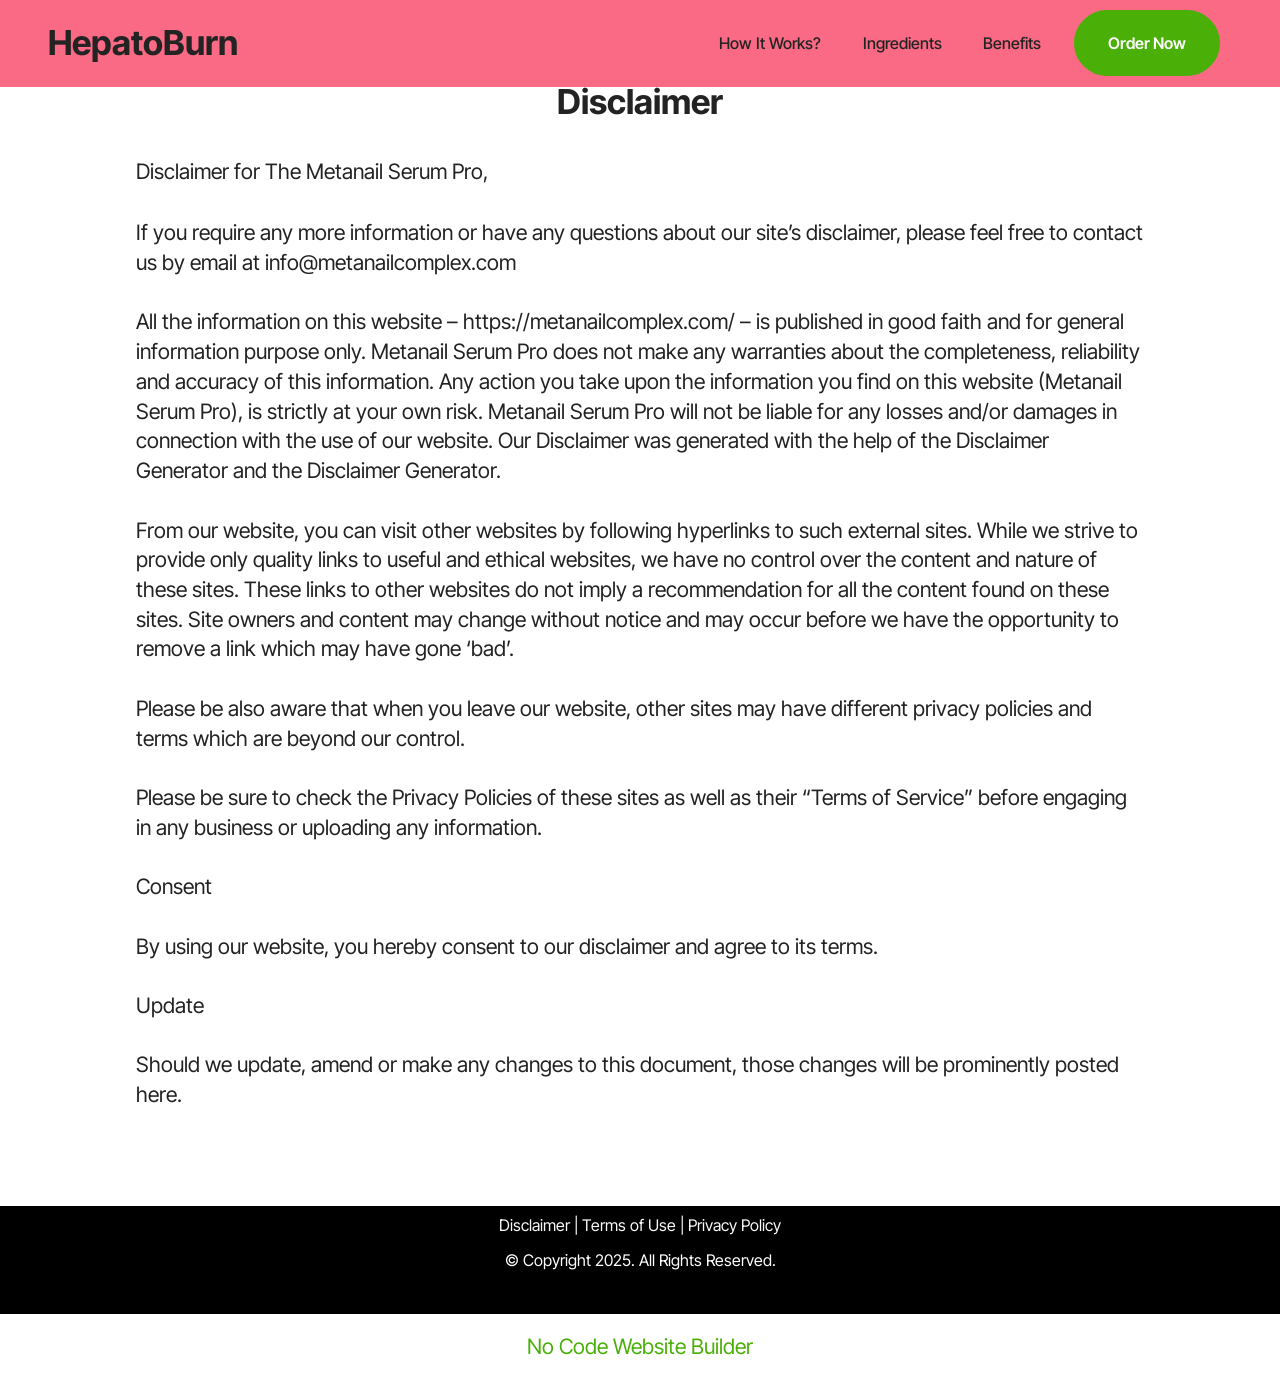
<file: disclaimer.html>
<!DOCTYPE html>
<html  lang="en">
<head>
  <!-- Site made with Mobirise Website Builder v6.1.12, https://mobirise.com -->
  <meta charset="UTF-8">
  <meta http-equiv="X-UA-Compatible" content="IE=edge">
  <meta name="generator" content="Mobirise v6.1.12, mobirise.com">
  <meta name="viewport" content="width=device-width, initial-scale=1, minimum-scale=1">
  <link rel="shortcut icon" href="assets/images/hepatoburn-11-128x96.png" type="image/x-icon">
  <meta name="description" content="Disclaimer">
  
  
  <title>Disclaimer</title>
  <link rel="stylesheet" href="assets/bootstrap/css/bootstrap.min.css">
  <link rel="stylesheet" href="assets/dropdown/css/style.css">
  <link rel="stylesheet" href="assets/socicon/css/styles.css">
  <link rel="stylesheet" href="assets/theme/css/style.css">
  <link rel="preload" href="https://fonts.googleapis.com/css?family=Inter+Tight:100,200,300,400,500,600,700,800,900,100i,200i,300i,400i,500i,600i,700i,800i,900i&display=swap" as="style" onload="this.onload=null;this.rel='stylesheet'">
  <noscript><link rel="stylesheet" href="https://fonts.googleapis.com/css?family=Inter+Tight:100,200,300,400,500,600,700,800,900,100i,200i,300i,400i,500i,600i,700i,800i,900i&display=swap"></noscript>
  <link rel="preload" as="style" href="assets/mobirise/css/mbr-additional.css?v=OQNBFu"><link rel="stylesheet" href="assets/mobirise/css/mbr-additional.css?v=OQNBFu" type="text/css">

  
  
  
</head>
<body>
  
  <section data-bs-version="5.1" class="menu menu2 cid-vvjRE5VQ8q" once="menu" id="menu2-21">
    
    <nav class="navbar navbar-dropdown navbar-expand-lg">
        <div class="container">
            <div class="navbar-brand">
                
                <span class="navbar-caption-wrap"><a class="navbar-caption text-black display-2" href="https://98b9f9bcocowbv8-y6jb3f-f3n.hop.clickbank.net">HepatoBurn<br></a></span>
            </div>
            <button class="navbar-toggler" type="button" data-toggle="collapse" data-bs-toggle="collapse" data-target="#navbarSupportedContent" data-bs-target="#navbarSupportedContent" aria-controls="navbarNavAltMarkup" aria-expanded="false" aria-label="Toggle navigation">
                <div class="hamburger">
                    <span></span>
                    <span></span>
                    <span></span>
                    <span></span>
                </div>
            </button>
            <div class="collapse navbar-collapse" id="navbarSupportedContent">
                <ul class="navbar-nav nav-dropdown" data-app-modern-menu="true"><li class="nav-item"><a class="nav-link link text-black display-4" href="index.html#header3-1m">How It Works?</a></li>
                    <li class="nav-item"><a class="nav-link link text-black display-4" href="index.html#features20-x">
                            Ingredients</a></li>
                    <li class="nav-item"><a class="nav-link link text-black display-4" href="index.html#header3-1n">Benefits</a>
                    </li></ul>
                
                <div class="navbar-buttons mbr-section-btn"><a class="btn btn-primary display-4" href="https://0dddc9kbgbfo6wd6udgqya1pxj.hop.clickbank.net">Order Now</a></div>
            </div>
        </div>
    </nav>
</section>

<section data-bs-version="5.1" class="content5 cid-v9iTd79zZ8" id="content5-1t">
    
    <div class="container">
        <div class="row justify-content-center">
            <div class="col-md-12 col-lg-10">
                <h3 class="mbr-section-title mbr-fonts-style mb-4 display-2">
                    <strong>Disclaimer</strong>
                </h3>
                <h4 class="mbr-section-subtitle mbr-fonts-style mb-4 display-7">Disclaimer for The Metanail Serum Pro,</h4>
                <p class="mbr-text mbr-fonts-style display-7">If you require any more information or have any questions about our site’s disclaimer, please feel free to contact us by email at info@metanailcomplex.com<br>
<br>All the information on this website – https://metanailcomplex.com/ – is published in good faith and for general information purpose only. Metanail Serum Pro does not make any warranties about the completeness, reliability and accuracy of this information. Any action you take upon the information you find on this website (Metanail Serum Pro), is strictly at your own risk. Metanail Serum Pro will not be liable for any losses and/or damages in connection with the use of our website. Our Disclaimer was generated with the help of the Disclaimer Generator and the Disclaimer Generator.
<br>
<br>From our website, you can visit other websites by following hyperlinks to such external sites. While we strive to provide only quality links to useful and ethical websites, we have no control over the content and nature of these sites. These links to other websites do not imply a recommendation for all the content found on these sites. Site owners and content may change without notice and may occur before we have the opportunity to remove a link which may have gone ‘bad’.
<br>
<br>Please be also aware that when you leave our website, other sites may have different privacy policies and terms which are beyond our control.
<br>
<br>Please be sure to check the Privacy Policies of these sites as well as their “Terms of Service” before engaging in any business or uploading any information.
<br>
<br>Consent
<br>
<br>By using our website, you hereby consent to our disclaimer and agree to its terms.
<br>
<br>Update
<br>
<br>Should we update, amend or make any changes to this document, those changes will be prominently posted here.</p>
            </div>
        </div>
    </div>
</section>

<section data-bs-version="5.1" class="footer3 cid-uSDDWmb6KM" once="footers" id="footer3-1s">

    

    

    <div class="container">
        <div class="media-container-row align-center mbr-white">
            
            
            <div class="JCB row row-copirayt">
            <p><a href="https://getspartamax.com/disclaimer.php" class="text-white text-primary" target="_blank"></a><a href="https://support.hepatoburn.com/" class="text-white text-primary" target="_blank">Disclaimer </a>|<a href="https://gluco6.com/terms/?hopId=592b2969-1386-4f22-a106-40213ed64f68" class="text-white text-primary" target="_blank"></a><a href="https://www.hepatoburn.com/terms" class="text-white text-primary" target="_blank"> Terms of Use&nbsp;</a>| <a href="https://www.hepatoburn.com/privacy" class="text-white text-primary" target="_blank">Privacy&nbsp;Policy</a></p>
            
            <p class="mbr-text mb-0 mbr-fonts-style mbr-white align-center display-4">© Copyright 2025. All Rights Reserved.<br></p>
                
                
            </div>
        </div>
    </div>
</section><section class="display-7" style="padding: 0;align-items: center;justify-content: center;flex-wrap: wrap;    align-content: center;display: flex;position: relative;height: 4rem;"><a href="https://mobiri.se/4429519" style="flex: 1 1;height: 4rem;position: absolute;width: 100%;z-index: 1;"><img alt="" style="height: 4rem;" src="[data-uri]"></a><p style="margin: 0;text-align: center;" class="display-7">&#8204;</p><a style="z-index:1" href="https://mobirise.com/builder/no-code-website-builder.html">No Code Website Builder</a></section><script src="assets/bootstrap/js/bootstrap.bundle.min.js"></script>  <script src="assets/smoothscroll/smooth-scroll.js"></script>  <script src="assets/ytplayer/index.js"></script>  <script src="assets/dropdown/js/navbar-dropdown.js"></script>  <script src="assets/theme/js/script.js"></script>  
  
  
</body>
</html>
</file>
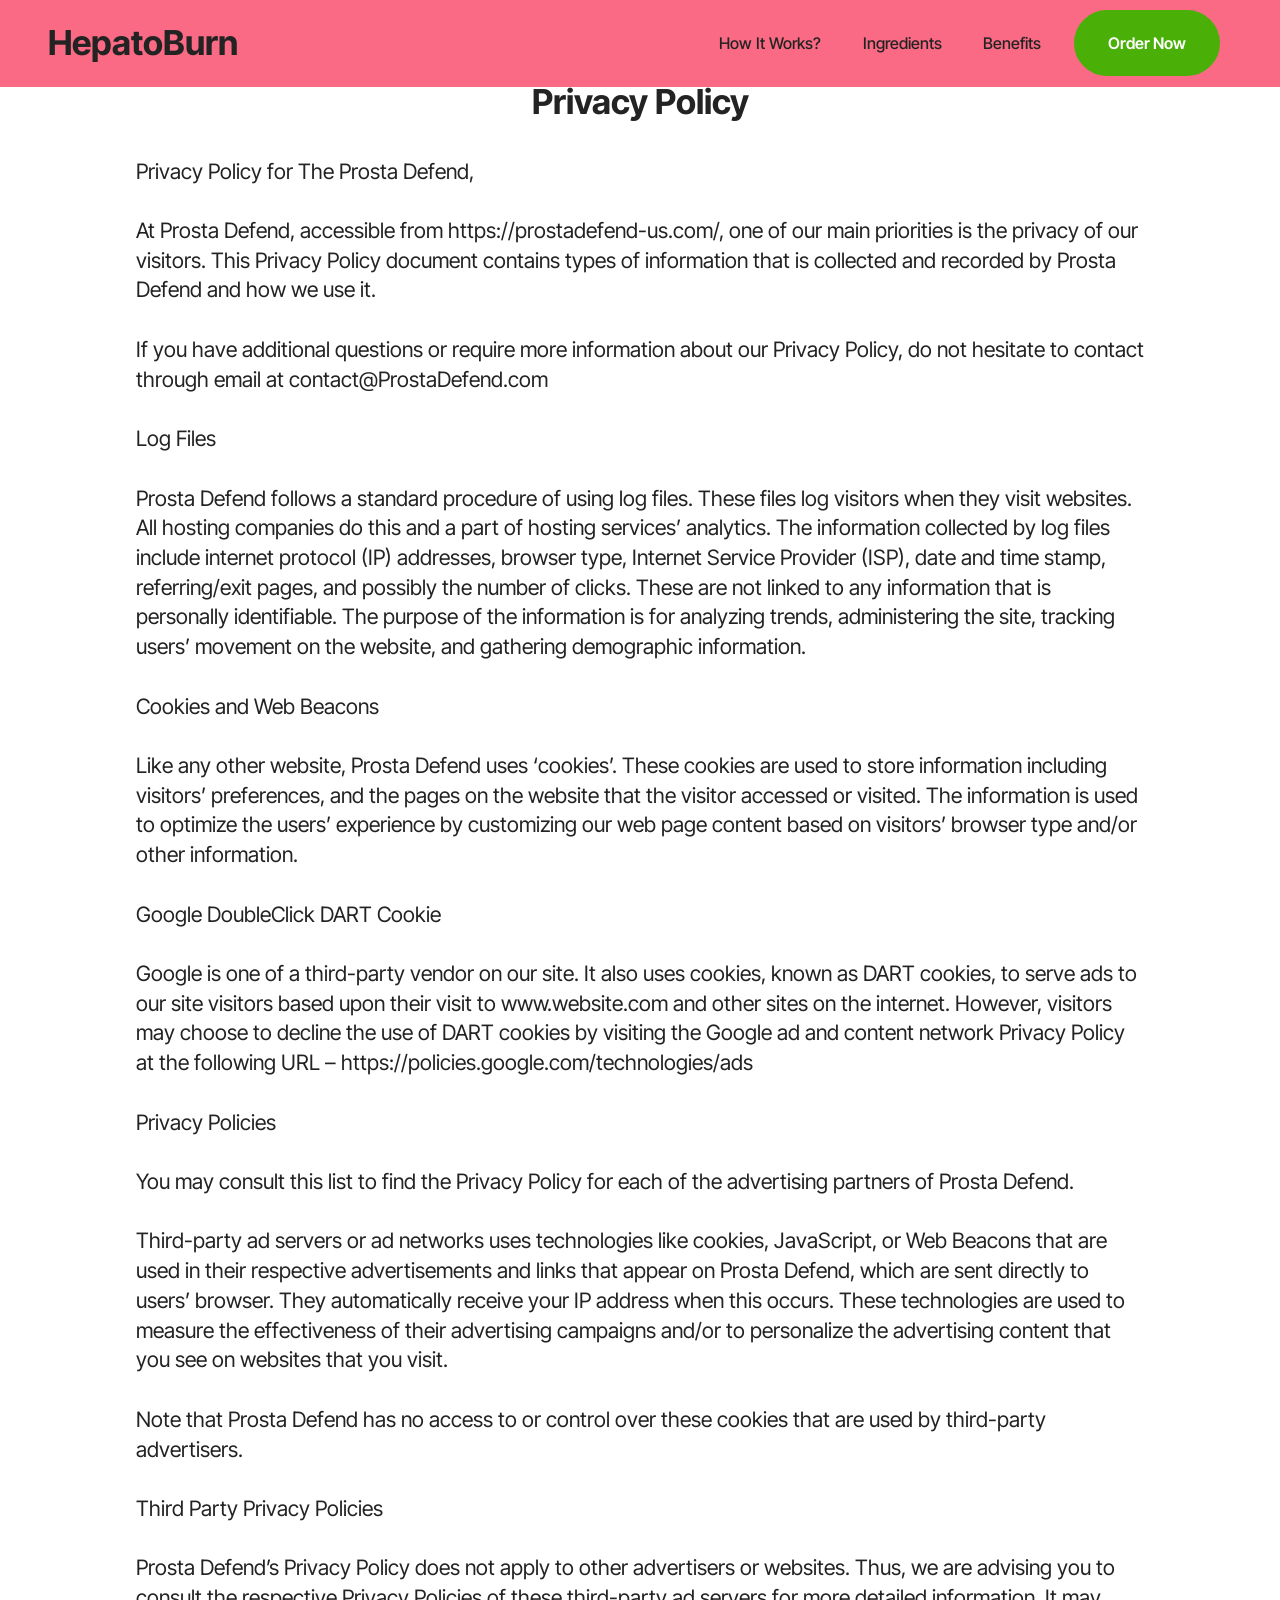
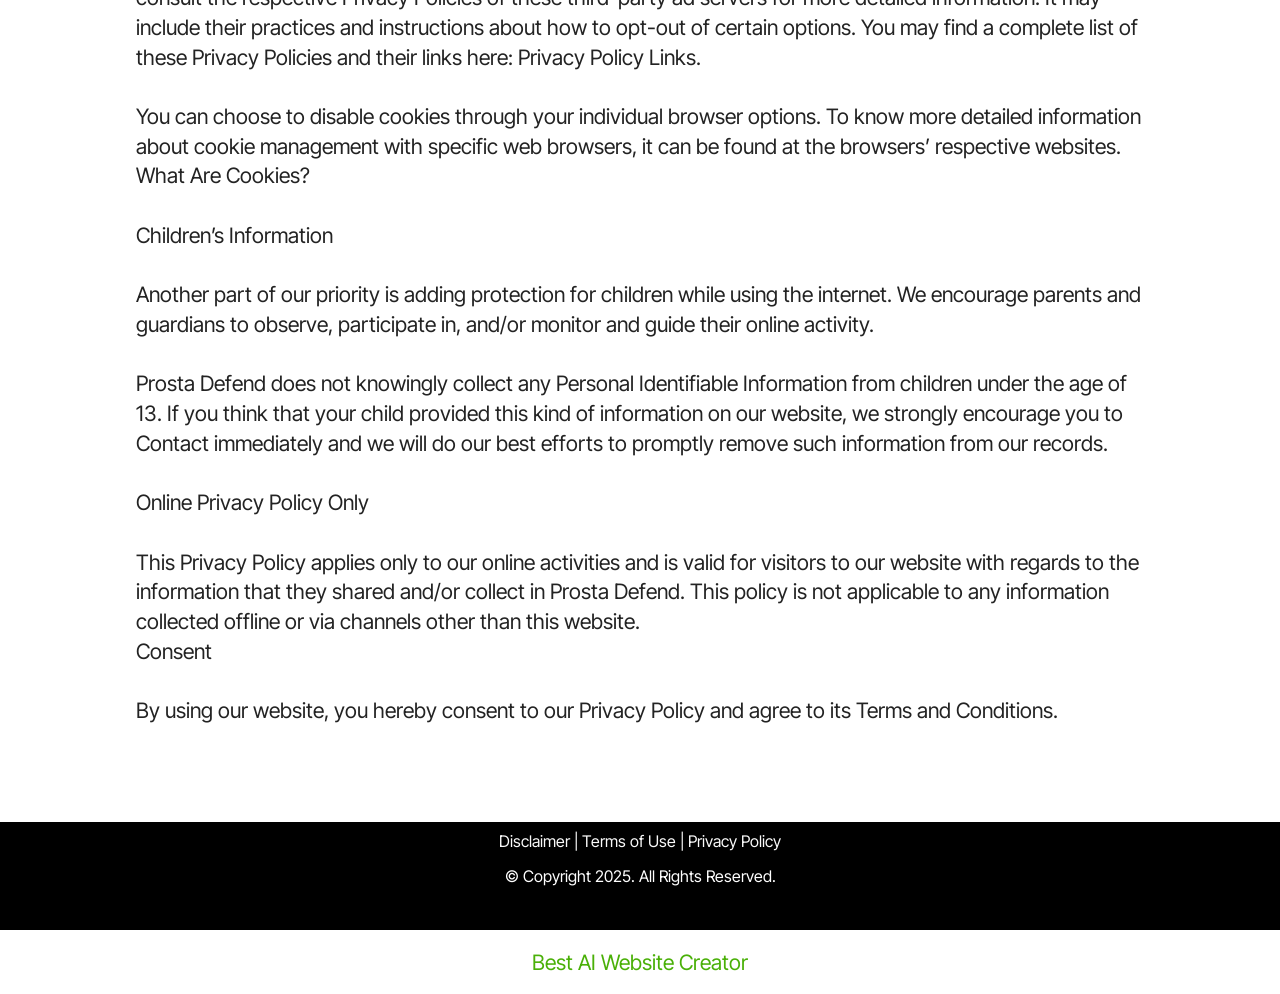
<file: privacy-policy.html>
<!DOCTYPE html>
<html  lang="en">
<head>
  <!-- Site made with Mobirise Website Builder v6.1.12, https://mobirise.com -->
  <meta charset="UTF-8">
  <meta http-equiv="X-UA-Compatible" content="IE=edge">
  <meta name="generator" content="Mobirise v6.1.12, mobirise.com">
  <meta name="viewport" content="width=device-width, initial-scale=1, minimum-scale=1">
  <link rel="shortcut icon" href="assets/images/hepatoburn-11-128x96.png" type="image/x-icon">
  <meta name="description" content="Privacy Policy">
  
  
  <title>Privacy Policy</title>
  <link rel="stylesheet" href="assets/bootstrap/css/bootstrap.min.css">
  <link rel="stylesheet" href="assets/dropdown/css/style.css">
  <link rel="stylesheet" href="assets/socicon/css/styles.css">
  <link rel="stylesheet" href="assets/theme/css/style.css">
  <link rel="preload" href="https://fonts.googleapis.com/css?family=Inter+Tight:100,200,300,400,500,600,700,800,900,100i,200i,300i,400i,500i,600i,700i,800i,900i&display=swap" as="style" onload="this.onload=null;this.rel='stylesheet'">
  <noscript><link rel="stylesheet" href="https://fonts.googleapis.com/css?family=Inter+Tight:100,200,300,400,500,600,700,800,900,100i,200i,300i,400i,500i,600i,700i,800i,900i&display=swap"></noscript>
  <link rel="preload" as="style" href="assets/mobirise/css/mbr-additional.css?v=xgM1Tt"><link rel="stylesheet" href="assets/mobirise/css/mbr-additional.css?v=xgM1Tt" type="text/css">

  
  
  
</head>
<body>
  
  <section data-bs-version="5.1" class="menu menu2 cid-vvjRE5VQ8q" once="menu" id="menu2-21">
    
    <nav class="navbar navbar-dropdown navbar-expand-lg">
        <div class="container">
            <div class="navbar-brand">
                
                <span class="navbar-caption-wrap"><a class="navbar-caption text-black display-2" href="https://98b9f9bcocowbv8-y6jb3f-f3n.hop.clickbank.net">HepatoBurn<br></a></span>
            </div>
            <button class="navbar-toggler" type="button" data-toggle="collapse" data-bs-toggle="collapse" data-target="#navbarSupportedContent" data-bs-target="#navbarSupportedContent" aria-controls="navbarNavAltMarkup" aria-expanded="false" aria-label="Toggle navigation">
                <div class="hamburger">
                    <span></span>
                    <span></span>
                    <span></span>
                    <span></span>
                </div>
            </button>
            <div class="collapse navbar-collapse" id="navbarSupportedContent">
                <ul class="navbar-nav nav-dropdown" data-app-modern-menu="true"><li class="nav-item"><a class="nav-link link text-black display-4" href="index.html#header3-1m">How It Works?</a></li>
                    <li class="nav-item"><a class="nav-link link text-black display-4" href="index.html#features20-x">
                            Ingredients</a></li>
                    <li class="nav-item"><a class="nav-link link text-black display-4" href="index.html#header3-1n">Benefits</a>
                    </li></ul>
                
                <div class="navbar-buttons mbr-section-btn"><a class="btn btn-primary display-4" href="https://0dddc9kbgbfo6wd6udgqya1pxj.hop.clickbank.net">Order Now</a></div>
            </div>
        </div>
    </nav>
</section>

<section data-bs-version="5.1" class="content5 cid-v9iSN8Kppa" id="content5-1r">
    
    <div class="container">
        <div class="row justify-content-center">
            <div class="col-md-12 col-lg-10">
                <h3 class="mbr-section-title mbr-fonts-style mb-4 display-2"><strong>Privacy Policy</strong></h3>
                
                <p class="mbr-text mbr-fonts-style display-7">Privacy Policy for The Prosta Defend,
<br>
<br>At Prosta Defend, accessible from https://prostadefend-us.com/, one of our main priorities is the privacy of our visitors. This Privacy Policy document contains types of information that is collected and recorded by Prosta Defend and how we use it.
<br>
<br>If you have additional questions or require more information about our Privacy Policy, do not hesitate to contact through email at contact@ProstaDefend.com
<br>
<br>Log Files
<br>
<br>Prosta Defend follows a standard procedure of using log files. These files log visitors when they visit websites. All hosting companies do this and a part of hosting services’ analytics. The information collected by log files include internet protocol (IP) addresses, browser type, Internet Service Provider (ISP), date and time stamp, referring/exit pages, and possibly the number of clicks. These are not linked to any information that is personally identifiable. The purpose of the information is for analyzing trends, administering the site, tracking users’ movement on the website, and gathering demographic information.
<br>
<br>Cookies and Web Beacons
<br>
<br>Like any other website, Prosta Defend uses ‘cookies’. These cookies are used to store information including visitors’ preferences, and the pages on the website that the visitor accessed or visited. The information is used to optimize the users’ experience by customizing our web page content based on visitors’ browser type and/or other information.
<br>
<br>Google DoubleClick DART Cookie
<br>
<br>Google is one of a third-party vendor on our site. It also uses cookies, known as DART cookies, to serve ads to our site visitors based upon their visit to www.website.com and other sites on the internet. However, visitors may choose to decline the use of DART cookies by visiting the Google ad and content network Privacy Policy at the following URL – https://policies.google.com/technologies/ads
<br>
<br>Privacy Policies
<br>
<br>You may consult this list to find the Privacy Policy for each of the advertising partners of Prosta Defend.
<br>
<br>Third-party ad servers or ad networks uses technologies like cookies, JavaScript, or Web Beacons that are used in their respective advertisements and links that appear on Prosta Defend, which are sent directly to users’ browser. They automatically receive your IP address when this occurs. These technologies are used to measure the effectiveness of their advertising campaigns and/or to personalize the advertising content that you see on websites that you visit.
<br>
<br>Note that Prosta Defend has no access to or control over these cookies that are used by third-party advertisers.
<br>
<br>Third Party Privacy Policies
<br>
<br>Prosta Defend’s Privacy Policy does not apply to other advertisers or websites. Thus, we are advising you to consult the respective Privacy Policies of these third-party ad servers for more detailed information. It may include their practices and instructions about how to opt-out of certain options. You may find a complete list of these Privacy Policies and their links here: Privacy Policy Links.
<br>
<br>You can choose to disable cookies through your individual browser options. To know more detailed information about cookie management with specific web browsers, it can be found at the browsers’ respective websites. What Are Cookies?
<br>
<br>Children’s Information
<br>
<br>Another part of our priority is adding protection for children while using the internet. We encourage parents and guardians to observe, participate in, and/or monitor and guide their online activity.
<br>
<br>Prosta Defend does not knowingly collect any Personal Identifiable Information from children under the age of 13. If you think that your child provided this kind of information on our website, we strongly encourage you to Contact immediately and we will do our best efforts to promptly remove such information from our records.
<br>
<br>Online Privacy Policy Only
<br>
<br>This Privacy Policy applies only to our online activities and is valid for visitors to our website with regards to the information that they shared and/or collect in Prosta Defend. This policy is not applicable to any information collected offline or via channels other than this website.
<br>Consent
<br>
<br>By using our website, you hereby consent to our Privacy Policy and agree to its Terms and Conditions.</p>
            </div>
        </div>
    </div>
</section>

<section data-bs-version="5.1" class="footer3 cid-uSDDWmb6KM" once="footers" id="footer3-1q">

    

    

    <div class="container">
        <div class="media-container-row align-center mbr-white">
            
            
            <div class="JCB row row-copirayt">
            <p><a href="https://getspartamax.com/disclaimer.php" class="text-white text-primary" target="_blank"></a><a href="https://support.hepatoburn.com/" class="text-white text-primary" target="_blank">Disclaimer </a>|<a href="https://gluco6.com/terms/?hopId=592b2969-1386-4f22-a106-40213ed64f68" class="text-white text-primary" target="_blank"></a><a href="https://www.hepatoburn.com/terms" class="text-white text-primary" target="_blank"> Terms of Use&nbsp;</a>| <a href="https://www.hepatoburn.com/privacy" class="text-white text-primary" target="_blank">Privacy&nbsp;Policy</a></p>
            
            <p class="mbr-text mb-0 mbr-fonts-style mbr-white align-center display-4">© Copyright 2025. All Rights Reserved.<br></p>
                
                
            </div>
        </div>
    </div>
</section><section class="display-7" style="padding: 0;align-items: center;justify-content: center;flex-wrap: wrap;    align-content: center;display: flex;position: relative;height: 4rem;"><a href="https://mobiri.se/4429519" style="flex: 1 1;height: 4rem;position: absolute;width: 100%;z-index: 1;"><img alt="" style="height: 4rem;" src="[data-uri]"></a><p style="margin: 0;text-align: center;" class="display-7">&#8204;</p><a style="z-index:1" href="https://mobirise.com/builder/ai-website-creator.html">Best AI Website Creator</a></section><script src="assets/bootstrap/js/bootstrap.bundle.min.js"></script>  <script src="assets/smoothscroll/smooth-scroll.js"></script>  <script src="assets/ytplayer/index.js"></script>  <script src="assets/dropdown/js/navbar-dropdown.js"></script>  <script src="assets/theme/js/script.js"></script>  
  
  
</body>
</html>
</file>
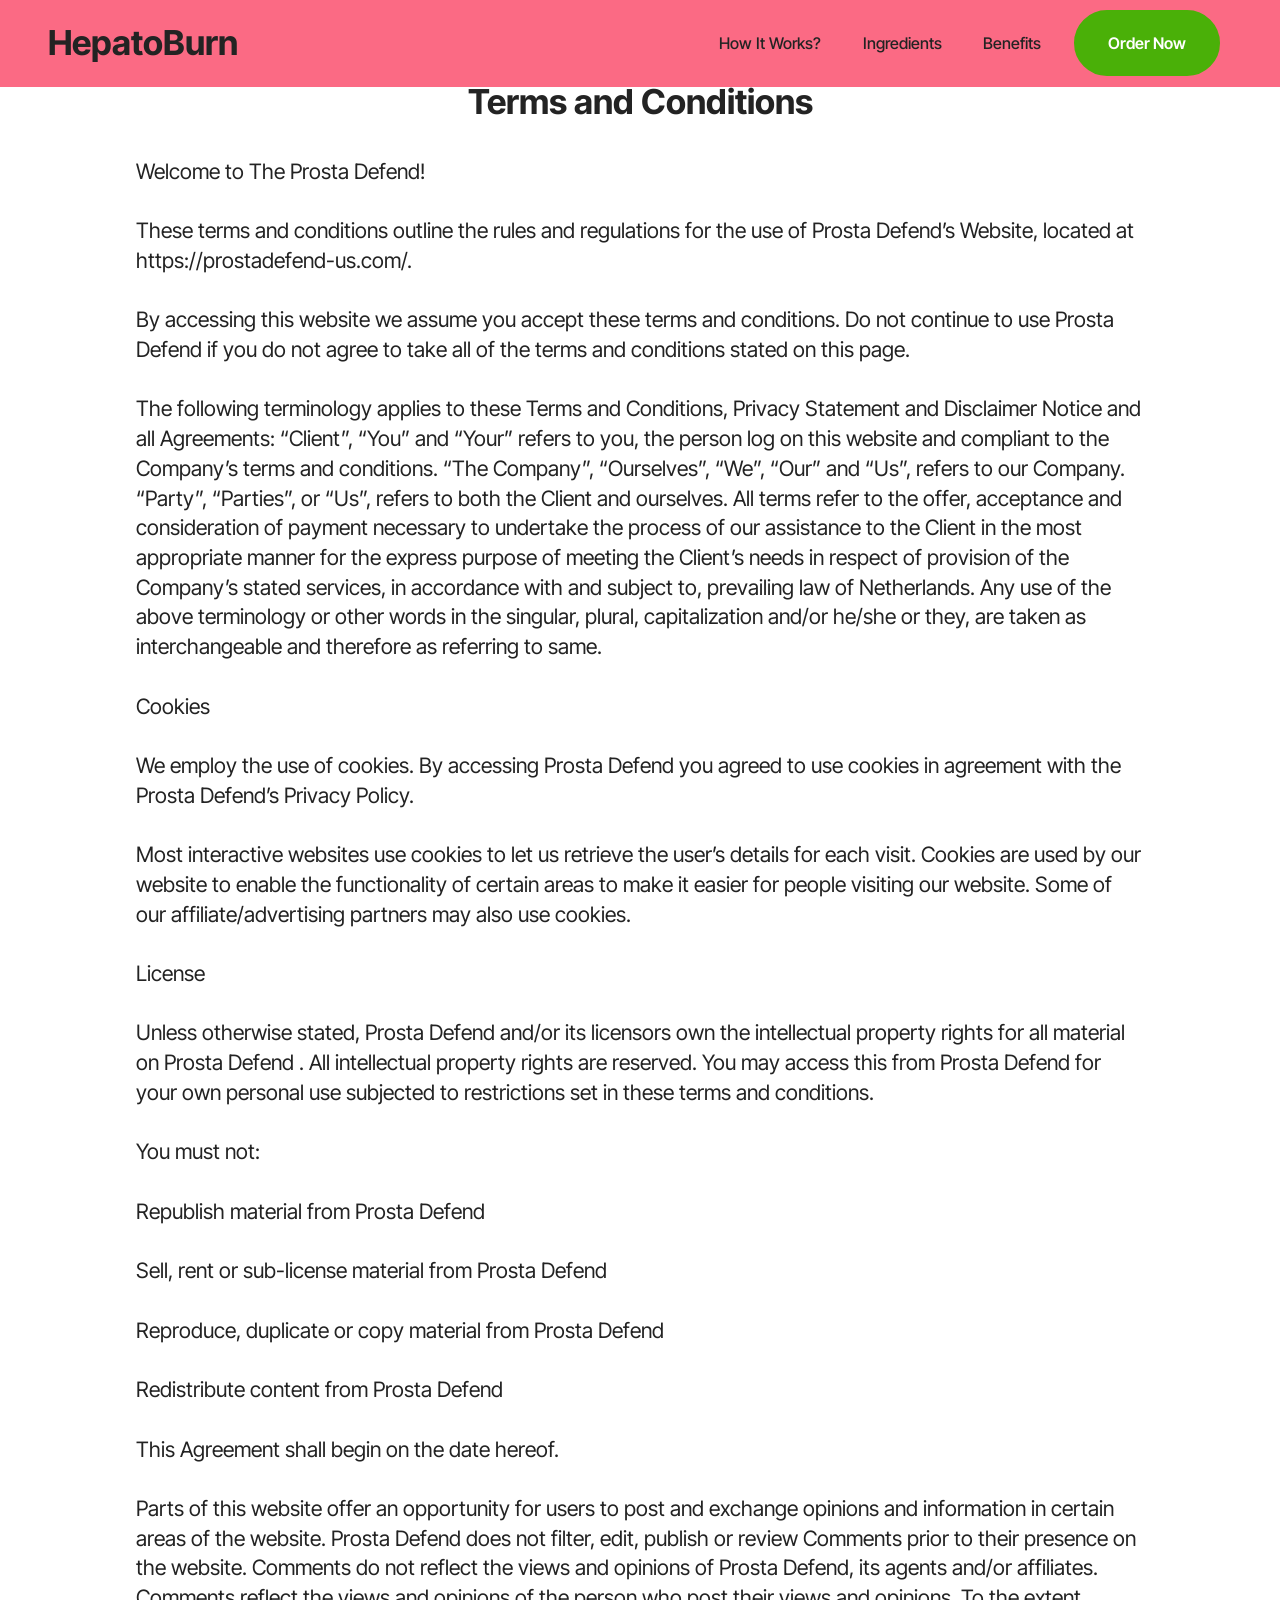
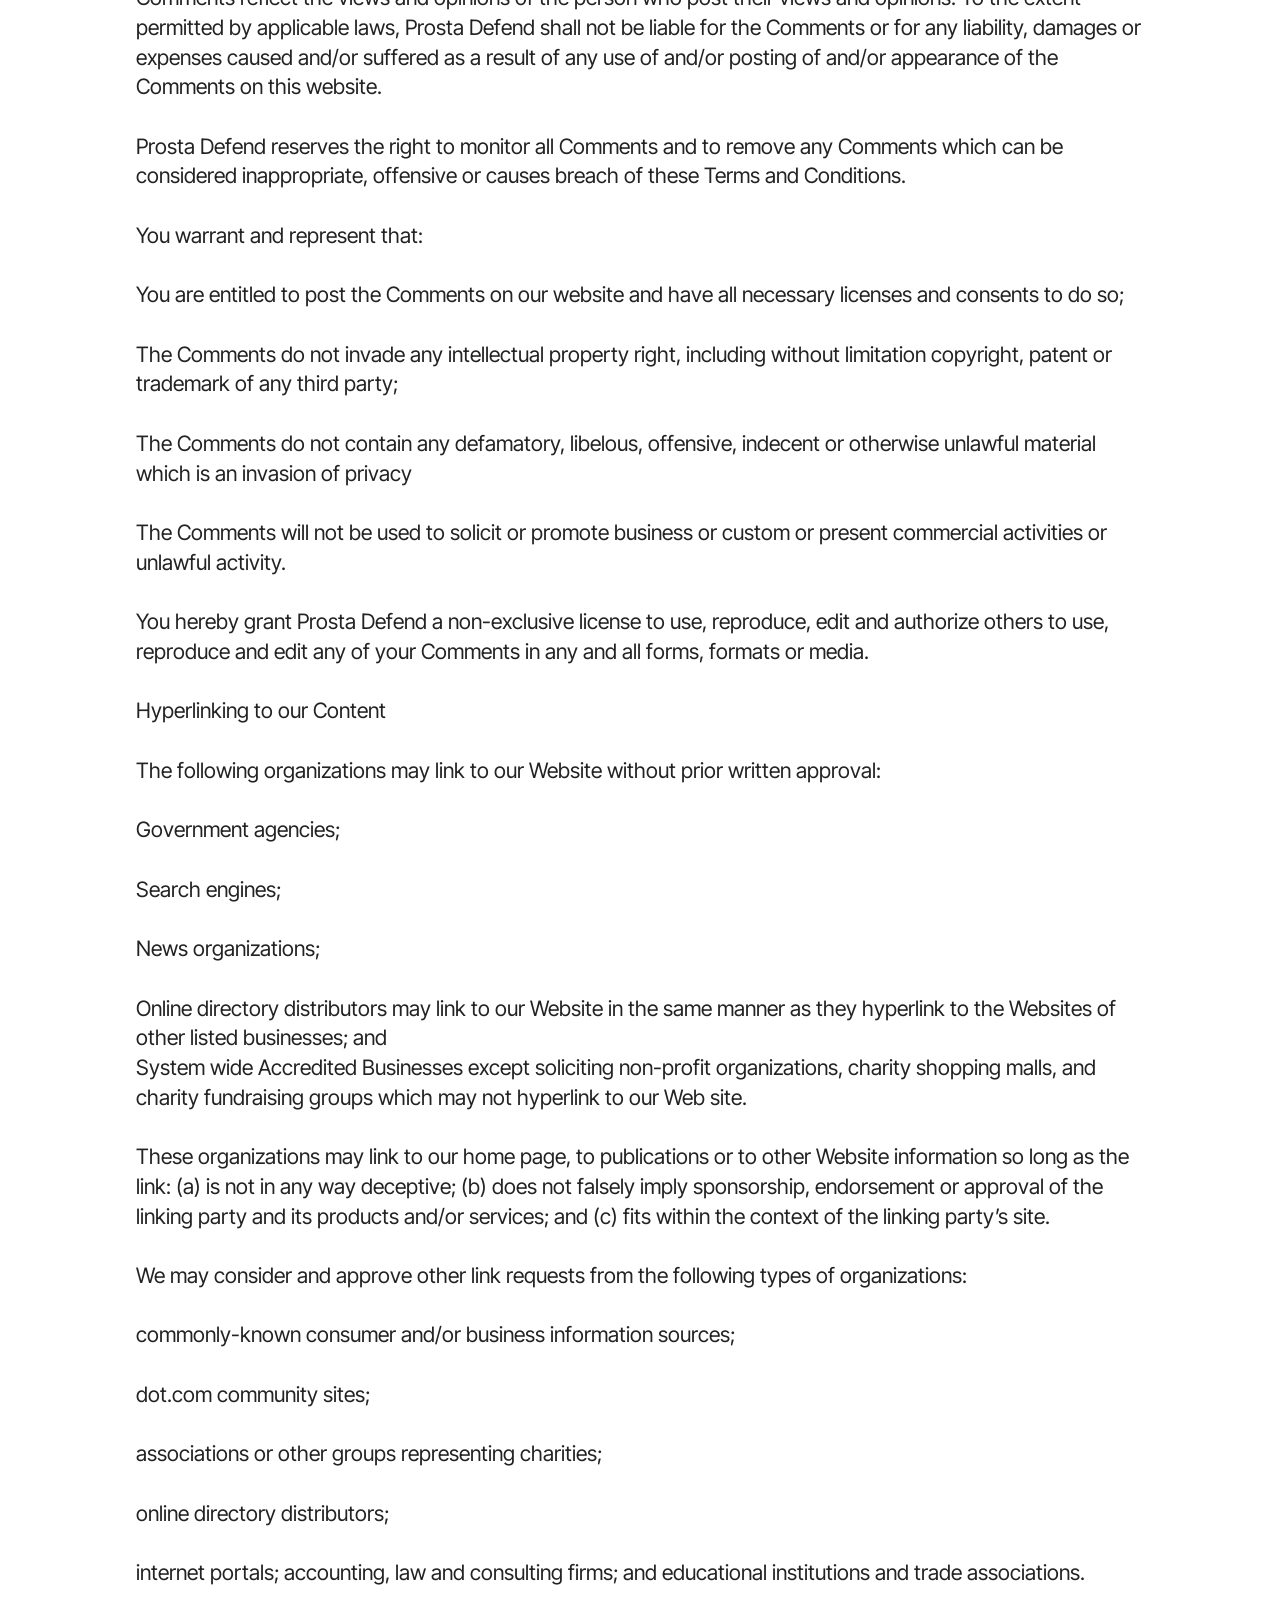
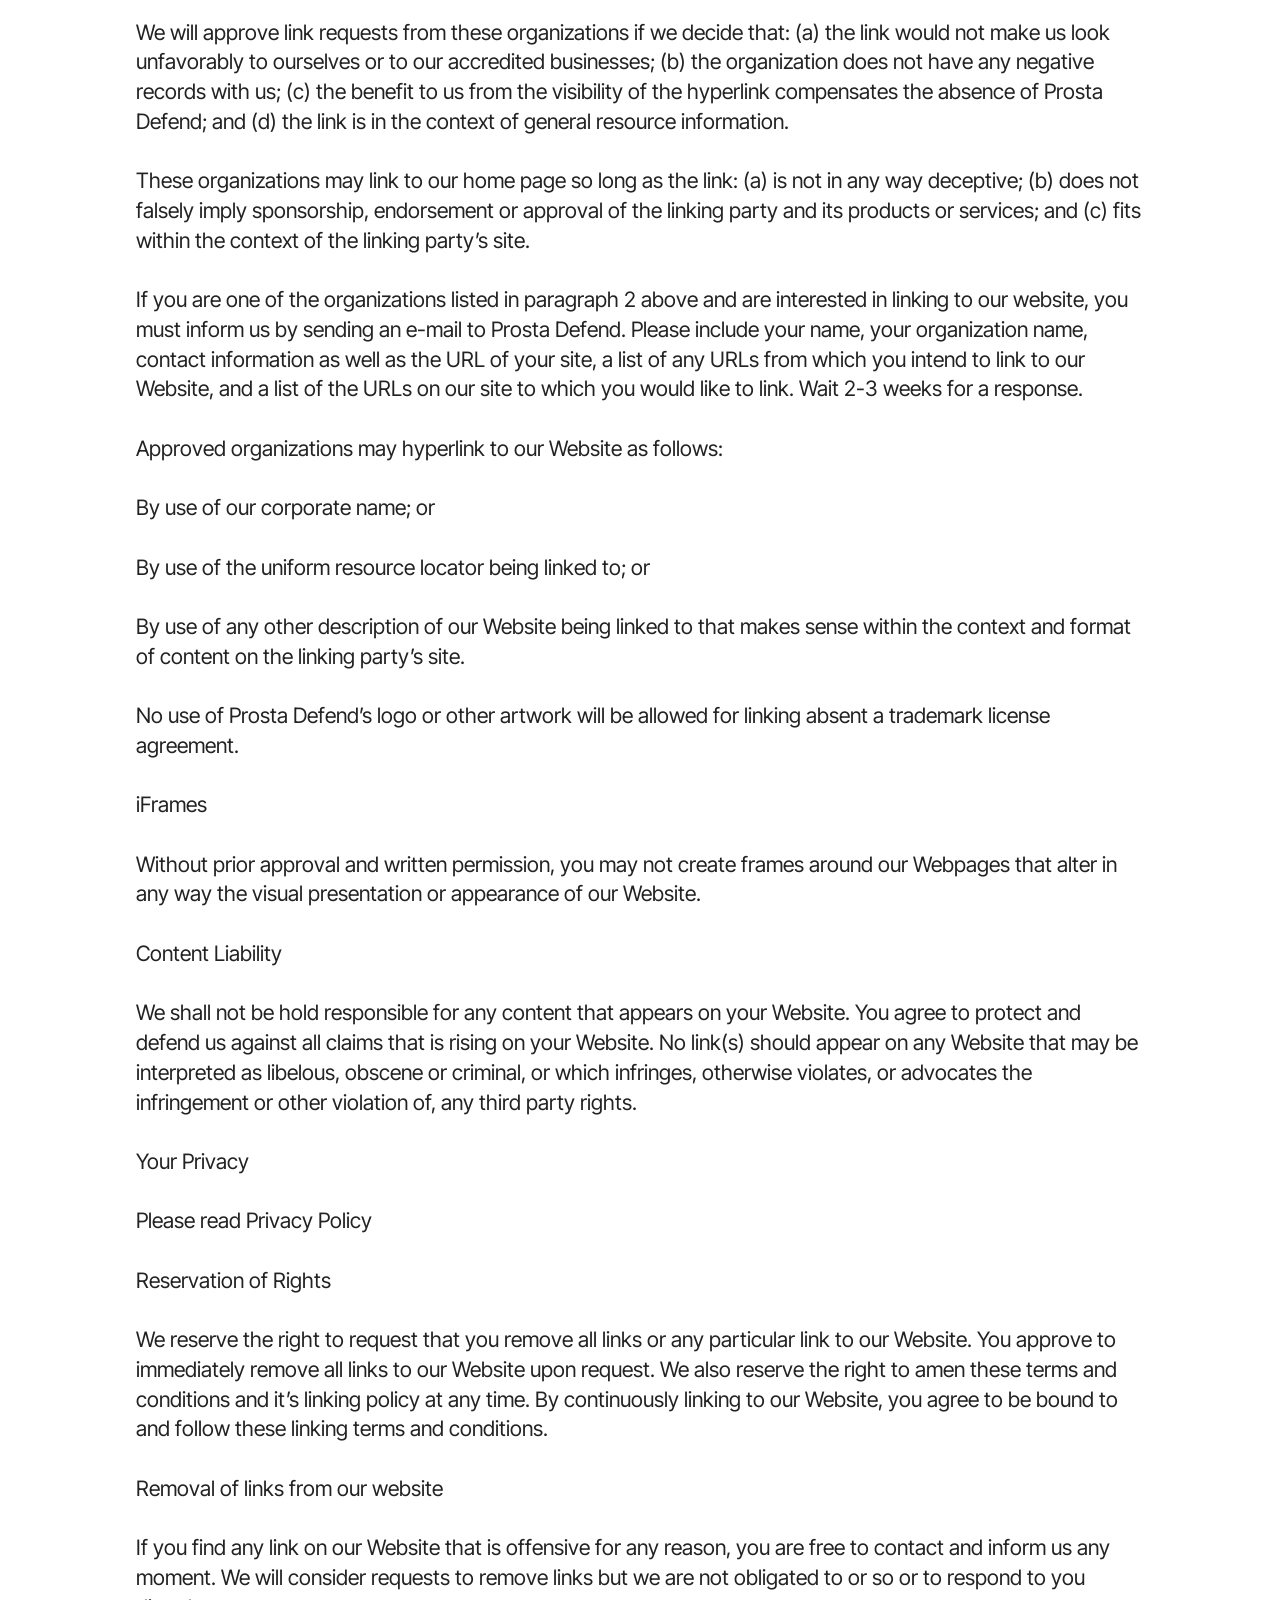
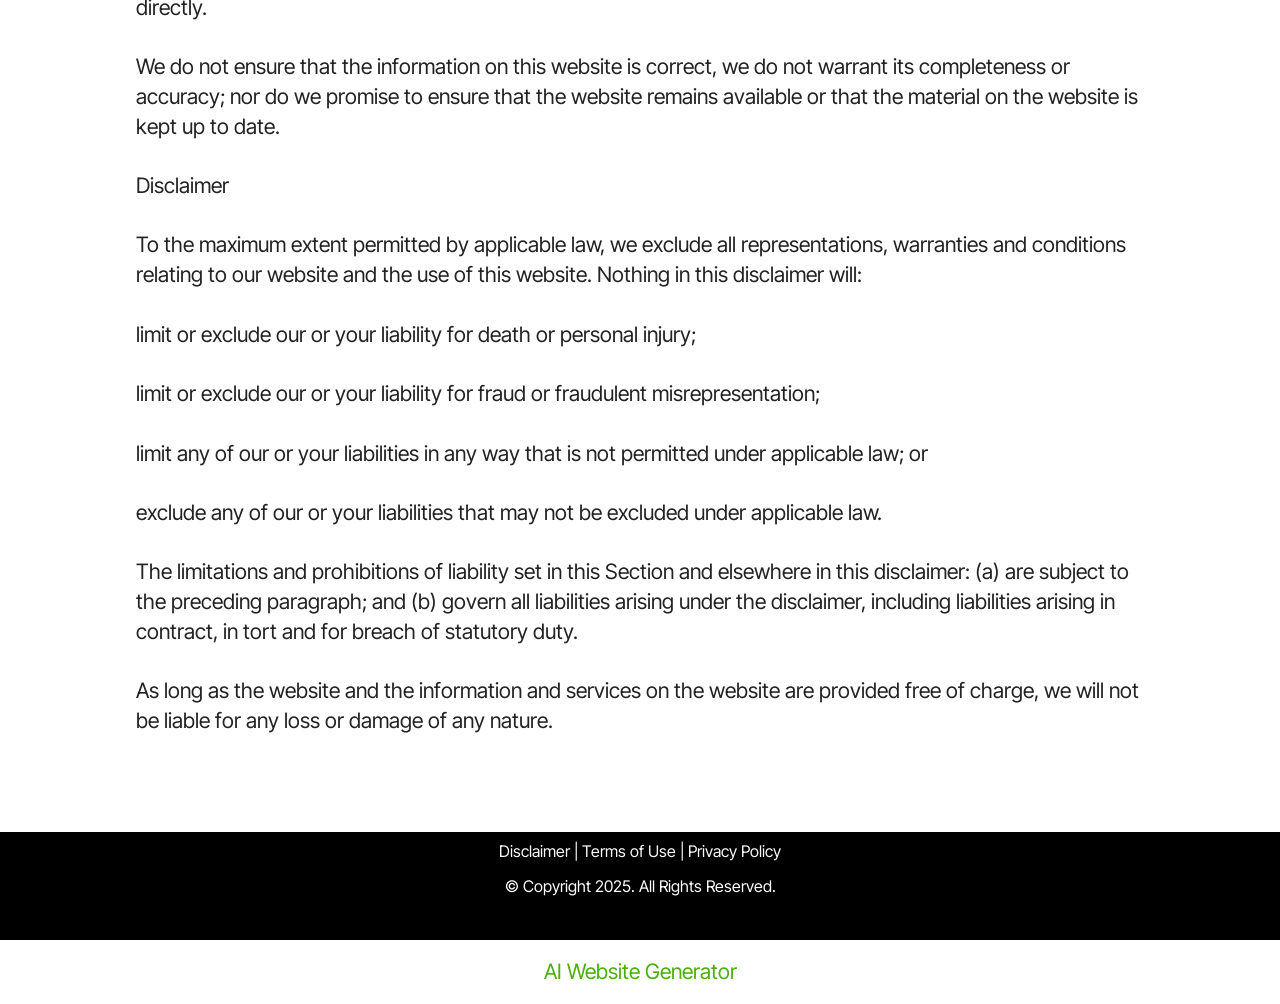
<file: terms.html>
<!DOCTYPE html>
<html  lang="en">
<head>
  <!-- Site made with Mobirise Website Builder v6.1.12, https://mobirise.com -->
  <meta charset="UTF-8">
  <meta http-equiv="X-UA-Compatible" content="IE=edge">
  <meta name="generator" content="Mobirise v6.1.12, mobirise.com">
  <meta name="viewport" content="width=device-width, initial-scale=1, minimum-scale=1">
  <link rel="shortcut icon" href="assets/images/hepatoburn-11-128x96.png" type="image/x-icon">
  <meta name="description" content="Terms and Conditions">
  
  
  <title>Terms and Conditions</title>
  <link rel="stylesheet" href="assets/bootstrap/css/bootstrap.min.css">
  <link rel="stylesheet" href="assets/dropdown/css/style.css">
  <link rel="stylesheet" href="assets/socicon/css/styles.css">
  <link rel="stylesheet" href="assets/theme/css/style.css">
  <link rel="preload" href="https://fonts.googleapis.com/css?family=Inter+Tight:100,200,300,400,500,600,700,800,900,100i,200i,300i,400i,500i,600i,700i,800i,900i&display=swap" as="style" onload="this.onload=null;this.rel='stylesheet'">
  <noscript><link rel="stylesheet" href="https://fonts.googleapis.com/css?family=Inter+Tight:100,200,300,400,500,600,700,800,900,100i,200i,300i,400i,500i,600i,700i,800i,900i&display=swap"></noscript>
  <link rel="preload" as="style" href="assets/mobirise/css/mbr-additional.css?v=trwcC0"><link rel="stylesheet" href="assets/mobirise/css/mbr-additional.css?v=trwcC0" type="text/css">

  
  
  
</head>
<body>
  
  <section data-bs-version="5.1" class="menu menu2 cid-vvjRE5VQ8q" once="menu" id="menu2-21">
    
    <nav class="navbar navbar-dropdown navbar-expand-lg">
        <div class="container">
            <div class="navbar-brand">
                
                <span class="navbar-caption-wrap"><a class="navbar-caption text-black display-2" href="https://98b9f9bcocowbv8-y6jb3f-f3n.hop.clickbank.net">HepatoBurn<br></a></span>
            </div>
            <button class="navbar-toggler" type="button" data-toggle="collapse" data-bs-toggle="collapse" data-target="#navbarSupportedContent" data-bs-target="#navbarSupportedContent" aria-controls="navbarNavAltMarkup" aria-expanded="false" aria-label="Toggle navigation">
                <div class="hamburger">
                    <span></span>
                    <span></span>
                    <span></span>
                    <span></span>
                </div>
            </button>
            <div class="collapse navbar-collapse" id="navbarSupportedContent">
                <ul class="navbar-nav nav-dropdown" data-app-modern-menu="true"><li class="nav-item"><a class="nav-link link text-black display-4" href="index.html#header3-1m">How It Works?</a></li>
                    <li class="nav-item"><a class="nav-link link text-black display-4" href="index.html#features20-x">
                            Ingredients</a></li>
                    <li class="nav-item"><a class="nav-link link text-black display-4" href="index.html#header3-1n">Benefits</a>
                    </li></ul>
                
                <div class="navbar-buttons mbr-section-btn"><a class="btn btn-primary display-4" href="https://0dddc9kbgbfo6wd6udgqya1pxj.hop.clickbank.net">Order Now</a></div>
            </div>
        </div>
    </nav>
</section>

<section data-bs-version="5.1" class="content5 cid-v9iRNTFE0Z" id="content5-1p">
    
    <div class="container">
        <div class="row justify-content-center">
            <div class="col-md-12 col-lg-10">
                <h3 class="mbr-section-title mbr-fonts-style mb-4 display-2"><strong>Terms and Conditions</strong></h3>
                
                <p class="mbr-text mbr-fonts-style display-7">Welcome to The Prosta Defend!
<br>
<br>These terms and conditions outline the rules and regulations for the use of Prosta Defend’s Website, located at https://prostadefend-us.com/.
<br>
<br>By accessing this website we assume you accept these terms and conditions. Do not continue to use Prosta Defend if you do not agree to take all of the terms and conditions stated on this page.
<br>
<br>The following terminology applies to these Terms and Conditions, Privacy Statement and Disclaimer Notice and all Agreements: “Client”, “You” and “Your” refers to you, the person log on this website and compliant to the Company’s terms and conditions. “The Company”, “Ourselves”, “We”, “Our” and “Us”, refers to our Company. “Party”, “Parties”, or “Us”, refers to both the Client and ourselves. All terms refer to the offer, acceptance and consideration of payment necessary to undertake the process of our assistance to the Client in the most appropriate manner for the express purpose of meeting the Client’s needs in respect of provision of the Company’s stated services, in accordance with and subject to, prevailing law of Netherlands. Any use of the above terminology or other words in the singular, plural, capitalization and/or he/she or they, are taken as interchangeable and therefore as referring to same.
<br>
<br>Cookies
<br>
<br>We employ the use of cookies. By accessing Prosta Defend you agreed to use cookies in agreement with the Prosta Defend’s Privacy Policy.
<br>
<br>Most interactive websites use cookies to let us retrieve the user’s details for each visit. Cookies are used by our website to enable the functionality of certain areas to make it easier for people visiting our website. Some of our affiliate/advertising partners may also use cookies.
<br>
<br>License
<br>
<br>Unless otherwise stated, Prosta Defend and/or its licensors own the intellectual property rights for all material on Prosta Defend . All intellectual property rights are reserved. You may access this from Prosta Defend for your own personal use subjected to restrictions set in these terms and conditions.
<br>
<br>You must not:
<br>
<br>Republish material from Prosta Defend
<br>
<br>Sell, rent or sub-license material from Prosta Defend
<br>
<br>Reproduce, duplicate or copy material from Prosta Defend
<br>
<br>Redistribute content from Prosta Defend
<br>
<br>This Agreement shall begin on the date hereof.
<br>
<br>Parts of this website offer an opportunity for users to post and exchange opinions and information in certain areas of the website. Prosta Defend does not filter, edit, publish or review Comments prior to their presence on the website. Comments do not reflect the views and opinions of Prosta Defend, its agents and/or affiliates. Comments reflect the views and opinions of the person who post their views and opinions. To the extent permitted by applicable laws, Prosta Defend shall not be liable for the Comments or for any liability, damages or expenses caused and/or suffered as a result of any use of and/or posting of and/or appearance of the Comments on this website.
<br>
<br>Prosta Defend reserves the right to monitor all Comments and to remove any Comments which can be considered inappropriate, offensive or causes breach of these Terms and Conditions.
<br>
<br>You warrant and represent that:
<br>
<br>You are entitled to post the Comments on our website and have all necessary licenses and consents to do so;
<br>
<br>The Comments do not invade any intellectual property right, including without limitation copyright, patent or trademark of any third party;
<br>
<br>The Comments do not contain any defamatory, libelous, offensive, indecent or otherwise unlawful material which is an invasion of privacy
<br>
<br>The Comments will not be used to solicit or promote business or custom or present commercial activities or unlawful activity.
<br>
<br>You hereby grant Prosta Defend a non-exclusive license to use, reproduce, edit and authorize others to use, reproduce and edit any of your Comments in any and all forms, formats or media.
<br>
<br>Hyperlinking to our Content
<br>
<br>The following organizations may link to our Website without prior written approval:
<br>
<br>Government agencies;
<br>
<br>Search engines;
<br>
<br>News organizations;
<br>
<br>Online directory distributors may link to our Website in the same manner as they hyperlink to the Websites of other listed businesses; and
<br>System wide Accredited Businesses except soliciting non-profit organizations, charity shopping malls, and charity fundraising groups which may not hyperlink to our Web site.
<br>
<br>These organizations may link to our home page, to publications or to other Website information so long as the link: (a) is not in any way deceptive; (b) does not falsely imply sponsorship, endorsement or approval of the linking party and its products and/or services; and (c) fits within the context of the linking party’s site.
<br>
<br>We may consider and approve other link requests from the following types of organizations:
<br>
<br>commonly-known consumer and/or business information sources;
<br>
<br>dot.com community sites;
<br>
<br>associations or other groups representing charities;
<br>
<br>online directory distributors;
<br>
<br>internet portals; accounting, law and consulting firms; and educational institutions and trade associations.
<br>
<br>We will approve link requests from these organizations if we decide that: (a) the link would not make us look unfavorably to ourselves or to our accredited businesses; (b) the organization does not have any negative records with us; (c) the benefit to us from the visibility of the hyperlink compensates the absence of Prosta Defend; and (d) the link is in the context of general resource information.
<br>
<br>These organizations may link to our home page so long as the link: (a) is not in any way deceptive; (b) does not falsely imply sponsorship, endorsement or approval of the linking party and its products or services; and (c) fits within the context of the linking party’s site.
<br>
<br>If you are one of the organizations listed in paragraph 2 above and are interested in linking to our website, you must inform us by sending an e-mail to Prosta Defend. Please include your name, your organization name, contact information as well as the URL of your site, a list of any URLs from which you intend to link to our Website, and a list of the URLs on our site to which you would like to link. Wait 2-3 weeks for a response.
<br>
<br>Approved organizations may hyperlink to our Website as follows:
<br>
<br>By use of our corporate name; or
<br>
<br>By use of the uniform resource locator being linked to; or
<br>
<br>By use of any other description of our Website being linked to that makes sense within the context and format of content on the linking party’s site.
<br>
<br>No use of Prosta Defend’s logo or other artwork will be allowed for linking absent a trademark license agreement.
<br>
<br>iFrames
<br>
<br>Without prior approval and written permission, you may not create frames around our Webpages that alter in any way the visual presentation or appearance of our Website.
<br>
<br>Content Liability
<br>
<br>We shall not be hold responsible for any content that appears on your Website. You agree to protect and defend us against all claims that is rising on your Website. No link(s) should appear on any Website that may be interpreted as libelous, obscene or criminal, or which infringes, otherwise violates, or advocates the infringement or other violation of, any third party rights.
<br>
<br>Your Privacy
<br>
<br>Please read Privacy Policy
<br>
<br>Reservation of Rights
<br>
<br>We reserve the right to request that you remove all links or any particular link to our Website. You approve to immediately remove all links to our Website upon request. We also reserve the right to amen these terms and conditions and it’s linking policy at any time. By continuously linking to our Website, you agree to be bound to and follow these linking terms and conditions.
<br>
<br>Removal of links from our website
<br>
<br>If you find any link on our Website that is offensive for any reason, you are free to contact and inform us any moment. We will consider requests to remove links but we are not obligated to or so or to respond to you directly.
<br>
<br>We do not ensure that the information on this website is correct, we do not warrant its completeness or accuracy; nor do we promise to ensure that the website remains available or that the material on the website is kept up to date.
<br>
<br>Disclaimer
<br>
<br>To the maximum extent permitted by applicable law, we exclude all representations, warranties and conditions relating to our website and the use of this website. Nothing in this disclaimer will:
<br>
<br>limit or exclude our or your liability for death or personal injury;
<br>
<br>limit or exclude our or your liability for fraud or fraudulent misrepresentation;
<br>
<br>limit any of our or your liabilities in any way that is not permitted under applicable law; or
<br>
<br>exclude any of our or your liabilities that may not be excluded under applicable law.
<br>
<br>The limitations and prohibitions of liability set in this Section and elsewhere in this disclaimer: (a) are subject to the preceding paragraph; and (b) govern all liabilities arising under the disclaimer, including liabilities arising in contract, in tort and for breach of statutory duty.
<br>
<br>As long as the website and the information and services on the website are provided free of charge, we will not be liable for any loss or damage of any nature.</p>
            </div>
        </div>
    </div>
</section>

<section data-bs-version="5.1" class="footer3 cid-uSDDWmb6KM" once="footers" id="footer3-1o">

    

    

    <div class="container">
        <div class="media-container-row align-center mbr-white">
            
            
            <div class="JCB row row-copirayt">
            <p><a href="https://getspartamax.com/disclaimer.php" class="text-white text-primary" target="_blank"></a><a href="https://support.hepatoburn.com/" class="text-white text-primary" target="_blank">Disclaimer </a>|<a href="https://gluco6.com/terms/?hopId=592b2969-1386-4f22-a106-40213ed64f68" class="text-white text-primary" target="_blank"></a><a href="https://www.hepatoburn.com/terms" class="text-white text-primary" target="_blank"> Terms of Use&nbsp;</a>| <a href="https://www.hepatoburn.com/privacy" class="text-white text-primary" target="_blank">Privacy&nbsp;Policy</a></p>
            
            <p class="mbr-text mb-0 mbr-fonts-style mbr-white align-center display-4">© Copyright 2025. All Rights Reserved.<br></p>
                
                
            </div>
        </div>
    </div>
</section><section class="display-7" style="padding: 0;align-items: center;justify-content: center;flex-wrap: wrap;    align-content: center;display: flex;position: relative;height: 4rem;"><a href="https://mobiri.se/4429519" style="flex: 1 1;height: 4rem;position: absolute;width: 100%;z-index: 1;"><img alt="" style="height: 4rem;" src="[data-uri]"></a><p style="margin: 0;text-align: center;" class="display-7">&#8204;</p><a style="z-index:1" href="https://mobirise.com/builder/ai-website-generator.html">AI Website Generator</a></section><script src="assets/bootstrap/js/bootstrap.bundle.min.js"></script>  <script src="assets/smoothscroll/smooth-scroll.js"></script>  <script src="assets/ytplayer/index.js"></script>  <script src="assets/dropdown/js/navbar-dropdown.js"></script>  <script src="assets/theme/js/script.js"></script>  
  
  
</body>
</html>
</file>
<file: assets/web/assets/mobirise-icons2/mobirise2.css>
@font-face {
  font-family: 'Moririse2';
  font-display: swap;
  src:  url('mobirise2.eot?f2bix4');
  src:  url('mobirise2.eot?f2bix4#iefix') format('embedded-opentype'),
    url('mobirise2.woff2?f2bix4') format('woff2'),
    url('mobirise2.woff?f2bix4') format('woff'),
    url('mobirise2.ttf?f2bix4') format('truetype'),
    url('mobirise2.svg?f2bix4#mobirise2') format('svg');
  font-weight: normal;
  font-style: normal;
}

[class^="mobi-"], [class*=" mobi-"] {
  /* use !important to prevent issues with browser extensions that change fonts */
  font-family: 'Moririse2' !important;
  speak: none;
  font-style: normal;
  font-weight: normal;
  font-variant: normal;
  text-transform: none;
  line-height: 1;

  /* Better Font Rendering =========== */
  -webkit-font-smoothing: antialiased;
  -moz-osx-font-smoothing: grayscale;
}

.mobi-mbri-add-submenu:before {
  content: "\e900";
}
.mobi-mbri-alert:before {
  content: "\e901";
}
.mobi-mbri-align-center:before {
  content: "\e902";
}
.mobi-mbri-align-justify:before {
  content: "\e903";
}
.mobi-mbri-align-left:before {
  content: "\e904";
}
.mobi-mbri-align-right:before {
  content: "\e905";
}
.mobi-mbri-android:before {
  content: "\e906";
}
.mobi-mbri-apple:before {
  content: "\e907";
}
.mobi-mbri-arrow-down:before {
  content: "\e908";
}
.mobi-mbri-arrow-next:before {
  content: "\e909";
}
.mobi-mbri-arrow-prev:before {
  content: "\e90a";
}
.mobi-mbri-arrow-up:before {
  content: "\e90b";
}
.mobi-mbri-bold:before {
  content: "\e90c";
}
.mobi-mbri-bookmark:before {
  content: "\e90d";
}
.mobi-mbri-bootstrap:before {
  content: "\e90e";
}
.mobi-mbri-briefcase:before {
  content: "\e90f";
}
.mobi-mbri-browse:before {
  content: "\e910";
}
.mobi-mbri-bulleted-list:before {
  content: "\e911";
}
.mobi-mbri-calendar:before {
  content: "\e912";
}
.mobi-mbri-camera:before {
  content: "\e913";
}
.mobi-mbri-cart-add:before {
  content: "\e914";
}
.mobi-mbri-cart-full:before {
  content: "\e915";
}
.mobi-mbri-cash:before {
  content: "\e916";
}
.mobi-mbri-change-style:before {
  content: "\e917";
}
.mobi-mbri-chat:before {
  content: "\e918";
}
.mobi-mbri-clock:before {
  content: "\e919";
}
.mobi-mbri-close:before {
  content: "\e91a";
}
.mobi-mbri-cloud:before {
  content: "\e91b";
}
.mobi-mbri-code:before {
  content: "\e91c";
}
.mobi-mbri-contact-form:before {
  content: "\e91d";
}
.mobi-mbri-credit-card:before {
  content: "\e91e";
}
.mobi-mbri-cursor-click:before {
  content: "\e91f";
}
.mobi-mbri-cust-feedback:before {
  content: "\e920";
}
.mobi-mbri-database:before {
  content: "\e921";
}
.mobi-mbri-delivery:before {
  content: "\e922";
}
.mobi-mbri-desktop:before {
  content: "\e923";
}
.mobi-mbri-devices:before {
  content: "\e924";
}
.mobi-mbri-down:before {
  content: "\e925";
}
.mobi-mbri-download-2:before {
  content: "\e926";
}
.mobi-mbri-download:before {
  content: "\e927";
}
.mobi-mbri-drag-n-drop-2:before {
  content: "\e928";
}
.mobi-mbri-drag-n-drop:before {
  content: "\e929";
}
.mobi-mbri-edit-2:before {
  content: "\e92a";
}
.mobi-mbri-edit:before {
  content: "\e92b";
}
.mobi-mbri-error:before {
  content: "\e92c";
}
.mobi-mbri-extension:before {
  content: "\e92d";
}
.mobi-mbri-features:before {
  content: "\e92e";
}
.mobi-mbri-file:before {
  content: "\e92f";
}
.mobi-mbri-flag:before {
  content: "\e930";
}
.mobi-mbri-folder:before {
  content: "\e931";
}
.mobi-mbri-gift:before {
  content: "\e932";
}
.mobi-mbri-github:before {
  content: "\e933";
}
.mobi-mbri-globe-2:before {
  content: "\e934";
}
.mobi-mbri-globe:before {
  content: "\e935";
}
.mobi-mbri-growing-chart:before {
  content: "\e936";
}
.mobi-mbri-hearth:before {
  content: "\e937";
}
.mobi-mbri-help:before {
  content: "\e938";
}
.mobi-mbri-home:before {
  content: "\e939";
}
.mobi-mbri-hot-cup:before {
  content: "\e93a";
}
.mobi-mbri-idea:before {
  content: "\e93b";
}
.mobi-mbri-image-gallery:before {
  content: "\e93c";
}
.mobi-mbri-image-slider:before {
  content: "\e93d";
}
.mobi-mbri-info:before {
  content: "\e93e";
}
.mobi-mbri-italic:before {
  content: "\e93f";
}
.mobi-mbri-key:before {
  content: "\e940";
}
.mobi-mbri-laptop:before {
  content: "\e941";
}
.mobi-mbri-layers:before {
  content: "\e942";
}
.mobi-mbri-left-right:before {
  content: "\e943";
}
.mobi-mbri-left:before {
  content: "\e944";
}
.mobi-mbri-letter:before {
  content: "\e945";
}
.mobi-mbri-like:before {
  content: "\e946";
}
.mobi-mbri-link:before {
  content: "\e947";
}
.mobi-mbri-lock:before {
  content: "\e948";
}
.mobi-mbri-login:before {
  content: "\e949";
}
.mobi-mbri-logout:before {
  content: "\e94a";
}
.mobi-mbri-magic-stick:before {
  content: "\e94b";
}
.mobi-mbri-map-pin:before {
  content: "\e94c";
}
.mobi-mbri-menu:before {
  content: "\e94d";
}
.mobi-mbri-mobile-2:before {
  content: "\e94e";
}
.mobi-mbri-mobile-horizontal:before {
  content: "\e94f";
}
.mobi-mbri-mobile:before {
  content: "\e950";
}
.mobi-mbri-mobirise:before {
  content: "\e951";
}
.mobi-mbri-more-horizontal:before {
  content: "\e952";
}
.mobi-mbri-more-vertical:before {
  content: "\e953";
}
.mobi-mbri-music:before {
  content: "\e954";
}
.mobi-mbri-new-file:before {
  content: "\e955";
}
.mobi-mbri-numbered-list:before {
  content: "\e956";
}
.mobi-mbri-opened-folder:before {
  content: "\e957";
}
.mobi-mbri-pages:before {
  content: "\e958";
}
.mobi-mbri-paper-plane:before {
  content: "\e959";
}
.mobi-mbri-paperclip:before {
  content: "\e95a";
}
.mobi-mbri-phone:before {
  content: "\e95b";
}
.mobi-mbri-photo:before {
  content: "\e95c";
}
.mobi-mbri-photos:before {
  content: "\e95d";
}
.mobi-mbri-pin:before {
  content: "\e95e";
}
.mobi-mbri-play:before {
  content: "\e95f";
}
.mobi-mbri-plus:before {
  content: "\e960";
}
.mobi-mbri-preview:before {
  content: "\e961";
}
.mobi-mbri-print:before {
  content: "\e962";
}
.mobi-mbri-protect:before {
  content: "\e963";
}
.mobi-mbri-question:before {
  content: "\e964";
}
.mobi-mbri-quote-left:before {
  content: "\e965";
}
.mobi-mbri-quote-right:before {
  content: "\e966";
}
.mobi-mbri-redo:before {
  content: "\e967";
}
.mobi-mbri-refresh:before {
  content: "\e968";
}
.mobi-mbri-responsive-2:before {
  content: "\e969";
}
.mobi-mbri-responsive:before {
  content: "\e96a";
}
.mobi-mbri-right:before {
  content: "\e96b";
}
.mobi-mbri-rocket:before {
  content: "\e96c";
}
.mobi-mbri-sad-face:before {
  content: "\e96d";
}
.mobi-mbri-sale:before {
  content: "\e96e";
}
.mobi-mbri-save:before {
  content: "\e96f";
}
.mobi-mbri-search:before {
  content: "\e970";
}
.mobi-mbri-setting-2:before {
  content: "\e971";
}
.mobi-mbri-setting-3:before {
  content: "\e972";
}
.mobi-mbri-setting:before {
  content: "\e973";
}
.mobi-mbri-share:before {
  content: "\e974";
}
.mobi-mbri-shopping-bag:before {
  content: "\e975";
}
.mobi-mbri-shopping-basket:before {
  content: "\e976";
}
.mobi-mbri-shopping-cart:before {
  content: "\e977";
}
.mobi-mbri-sites:before {
  content: "\e978";
}
.mobi-mbri-smile-face:before {
  content: "\e979";
}
.mobi-mbri-speed:before {
  content: "\e97a";
}
.mobi-mbri-star:before {
  content: "\e97b";
}
.mobi-mbri-success:before {
  content: "\e97c";
}
.mobi-mbri-sun:before {
  content: "\e97d";
}
.mobi-mbri-sun2:before {
  content: "\e97e";
}
.mobi-mbri-tablet-vertical:before {
  content: "\e97f";
}
.mobi-mbri-tablet:before {
  content: "\e980";
}
.mobi-mbri-target:before {
  content: "\e981";
}
.mobi-mbri-timer:before {
  content: "\e982";
}
.mobi-mbri-to-ftp:before {
  content: "\e983";
}
.mobi-mbri-to-local-drive:before {
  content: "\e984";
}
.mobi-mbri-touch-swipe:before {
  content: "\e985";
}
.mobi-mbri-touch:before {
  content: "\e986";
}
.mobi-mbri-trash:before {
  content: "\e987";
}
.mobi-mbri-underline:before {
  content: "\e988";
}
.mobi-mbri-undo:before {
  content: "\e989";
}
.mobi-mbri-unlink:before {
  content: "\e98a";
}
.mobi-mbri-unlock:before {
  content: "\e98b";
}
.mobi-mbri-up-down:before {
  content: "\e98c";
}
.mobi-mbri-up:before {
  content: "\e98d";
}
.mobi-mbri-update:before {
  content: "\e98e";
}
.mobi-mbri-upload-2:before {
  content: "\e98f";
}
.mobi-mbri-upload:before {
  content: "\e990";
}
.mobi-mbri-user-2:before {
  content: "\e991";
}
.mobi-mbri-user:before {
  content: "\e992";
}
.mobi-mbri-users:before {
  content: "\e993";
}
.mobi-mbri-video-play:before {
  content: "\e994";
}
.mobi-mbri-video:before {
  content: "\e995";
}
.mobi-mbri-watch:before {
  content: "\e996";
}
.mobi-mbri-website-theme-2:before {
  content: "\e997";
}
.mobi-mbri-website-theme:before {
  content: "\e998";
}
.mobi-mbri-wifi:before {
  content: "\e999";
}
.mobi-mbri-windows:before {
  content: "\e99a";
}
.mobi-mbri-zoom-in:before {
  content: "\e99b";
}
.mobi-mbri-zoom-out:before {
  content: "\e99c";
}
</file>
<file: assets/web/assets/mobirise-icons/mobirise-icons.css>
@font-face {
  font-family: 'MobiriseIcons';
  src:  url('mobirise-icons.eot?spat4u');
  src:  url('mobirise-icons.eot?spat4u#iefix') format('embedded-opentype'),
    url('mobirise-icons.woff2?spat4u') format('woff2'),
    url('mobirise-icons.woff?spat4u') format('woff'),
    url('mobirise-icons.ttf?spat4u') format('truetype'),
    url('mobirise-icons.svg?spat4u#MobiriseIcons') format('svg');
  font-weight: normal;
  font-style: normal;
  font-display: swap;
}

[class^="mbri-"], [class*=" mbri-"] {
  /* use !important to prevent issues with browser extensions that change fonts */
  font-family: MobiriseIcons !important;
  speak: none;
  font-style: normal;
  font-weight: normal;
  font-variant: normal;
  text-transform: none;
  line-height: 1;

  /* Better Font Rendering =========== */
  -webkit-font-smoothing: antialiased;
  -moz-osx-font-smoothing: grayscale;
}

.mbri-add-submenu:before {
  content: "\e900";
}
.mbri-alert:before {
  content: "\e901";
}
.mbri-align-center:before {
  content: "\e902";
}
.mbri-align-justify:before {
  content: "\e903";
}
.mbri-align-left:before {
  content: "\e904";
}
.mbri-align-right:before {
  content: "\e905";
}
.mbri-android:before {
  content: "\e906";
}
.mbri-apple:before {
  content: "\e907";
}
.mbri-arrow-down:before {
  content: "\e908";
}
.mbri-arrow-next:before {
  content: "\e909";
}
.mbri-arrow-prev:before {
  content: "\e90a";
}
.mbri-arrow-up:before {
  content: "\e90b";
}
.mbri-bold:before {
  content: "\e90c";
}
.mbri-bookmark:before {
  content: "\e90d";
}
.mbri-bootstrap:before {
  content: "\e90e";
}
.mbri-briefcase:before {
  content: "\e90f";
}
.mbri-browse:before {
  content: "\e910";
}
.mbri-bulleted-list:before {
  content: "\e911";
}
.mbri-calendar:before {
  content: "\e912";
}
.mbri-camera:before {
  content: "\e913";
}
.mbri-cart-add:before {
  content: "\e914";
}
.mbri-cart-full:before {
  content: "\e915";
}
.mbri-cash:before {
  content: "\e916";
}
.mbri-change-style:before {
  content: "\e917";
}
.mbri-chat:before {
  content: "\e918";
}
.mbri-clock:before {
  content: "\e919";
}
.mbri-close:before {
  content: "\e91a";
}
.mbri-cloud:before {
  content: "\e91b";
}
.mbri-code:before {
  content: "\e91c";
}
.mbri-contact-form:before {
  content: "\e91d";
}
.mbri-credit-card:before {
  content: "\e91e";
}
.mbri-cursor-click:before {
  content: "\e91f";
}
.mbri-cust-feedback:before {
  content: "\e920";
}
.mbri-database:before {
  content: "\e921";
}
.mbri-delivery:before {
  content: "\e922";
}
.mbri-desktop:before {
  content: "\e923";
}
.mbri-devices:before {
  content: "\e924";
}
.mbri-down:before {
  content: "\e925";
}
.mbri-download:before {
  content: "\e989";
}
.mbri-drag-n-drop:before {
  content: "\e927";
}
.mbri-drag-n-drop2:before {
  content: "\e928";
}
.mbri-edit:before {
  content: "\e929";
}
.mbri-edit2:before {
  content: "\e92a";
}
.mbri-error:before {
  content: "\e92b";
}
.mbri-extension:before {
  content: "\e92c";
}
.mbri-features:before {
  content: "\e92d";
}
.mbri-file:before {
  content: "\e92e";
}
.mbri-flag:before {
  content: "\e92f";
}
.mbri-folder:before {
  content: "\e930";
}
.mbri-gift:before {
  content: "\e931";
}
.mbri-github:before {
  content: "\e932";
}
.mbri-globe:before {
  content: "\e933";
}
.mbri-globe-2:before {
  content: "\e934";
}
.mbri-growing-chart:before {
  content: "\e935";
}
.mbri-hearth:before {
  content: "\e936";
}
.mbri-help:before {
  content: "\e937";
}
.mbri-home:before {
  content: "\e938";
}
.mbri-hot-cup:before {
  content: "\e939";
}
.mbri-idea:before {
  content: "\e93a";
}
.mbri-image-gallery:before {
  content: "\e93b";
}
.mbri-image-slider:before {
  content: "\e93c";
}
.mbri-info:before {
  content: "\e93d";
}
.mbri-italic:before {
  content: "\e93e";
}
.mbri-key:before {
  content: "\e93f";
}
.mbri-laptop:before {
  content: "\e940";
}
.mbri-layers:before {
  content: "\e941";
}
.mbri-left-right:before {
  content: "\e942";
}
.mbri-left:before {
  content: "\e943";
}
.mbri-letter:before {
  content: "\e944";
}
.mbri-like:before {
  content: "\e945";
}
.mbri-link:before {
  content: "\e946";
}
.mbri-lock:before {
  content: "\e947";
}
.mbri-login:before {
  content: "\e948";
}
.mbri-logout:before {
  content: "\e949";
}
.mbri-magic-stick:before {
  content: "\e94a";
}
.mbri-map-pin:before {
  content: "\e94b";
}
.mbri-menu:before {
  content: "\e94c";
}
.mbri-mobile:before {
  content: "\e94d";
}
.mbri-mobile2:before {
  content: "\e94e";
}
.mbri-mobirise:before {
  content: "\e94f";
}
.mbri-more-horizontal:before {
  content: "\e950";
}
.mbri-more-vertical:before {
  content: "\e951";
}
.mbri-music:before {
  content: "\e952";
}
.mbri-new-file:before {
  content: "\e953";
}
.mbri-numbered-list:before {
  content: "\e954";
}
.mbri-opened-folder:before {
  content: "\e955";
}
.mbri-pages:before {
  content: "\e956";
}
.mbri-paper-plane:before {
  content: "\e957";
}
.mbri-paperclip:before {
  content: "\e958";
}
.mbri-photo:before {
  content: "\e959";
}
.mbri-photos:before {
  content: "\e95a";
}
.mbri-pin:before {
  content: "\e95b";
}
.mbri-play:before {
  content: "\e95c";
}
.mbri-plus:before {
  content: "\e95d";
}
.mbri-preview:before {
  content: "\e95e";
}
.mbri-print:before {
  content: "\e95f";
}
.mbri-protect:before {
  content: "\e960";
}
.mbri-question:before {
  content: "\e961";
}
.mbri-quote-left:before {
  content: "\e962";
}
.mbri-quote-right:before {
  content: "\e963";
}
.mbri-refresh:before {
  content: "\e964";
}
.mbri-responsive:before {
  content: "\e965";
}
.mbri-right:before {
  content: "\e966";
}
.mbri-rocket:before {
  content: "\e967";
}
.mbri-sad-face:before {
  content: "\e968";
}
.mbri-sale:before {
  content: "\e969";
}
.mbri-save:before {
  content: "\e96a";
}
.mbri-search:before {
  content: "\e96b";
}
.mbri-setting:before {
  content: "\e96c";
}
.mbri-setting2:before {
  content: "\e96d";
}
.mbri-setting3:before {
  content: "\e96e";
}
.mbri-share:before {
  content: "\e96f";
}
.mbri-shopping-bag:before {
  content: "\e970";
}
.mbri-shopping-basket:before {
  content: "\e971";
}
.mbri-shopping-cart:before {
  content: "\e972";
}
.mbri-sites:before {
  content: "\e973";
}
.mbri-smile-face:before {
  content: "\e974";
}
.mbri-speed:before {
  content: "\e975";
}
.mbri-star:before {
  content: "\e976";
}
.mbri-success:before {
  content: "\e977";
}
.mbri-sun:before {
  content: "\e978";
}
.mbri-sun2:before {
  content: "\e979";
}
.mbri-tablet:before {
  content: "\e97a";
}
.mbri-tablet-vertical:before {
  content: "\e97b";
}
.mbri-target:before {
  content: "\e97c";
}
.mbri-timer:before {
  content: "\e97d";
}
.mbri-to-ftp:before {
  content: "\e97e";
}
.mbri-to-local-drive:before {
  content: "\e97f";
}
.mbri-touch-swipe:before {
  content: "\e980";
}
.mbri-touch:before {
  content: "\e981";
}
.mbri-trash:before {
  content: "\e982";
}
.mbri-underline:before {
  content: "\e983";
}
.mbri-unlink:before {
  content: "\e984";
}
.mbri-unlock:before {
  content: "\e985";
}
.mbri-up-down:before {
  content: "\e986";
}
.mbri-up:before {
  content: "\e987";
}
.mbri-update:before {
  content: "\e988";
}
.mbri-upload:before {
 content: "\e926"; 
}
.mbri-user:before {
  content: "\e98a";
}
.mbri-user2:before {
  content: "\e98b";
}
.mbri-users:before {
  content: "\e98c";
}
.mbri-video:before {
  content: "\e98d";
}
.mbri-video-play:before {
  content: "\e98e";
}
.mbri-watch:before {
  content: "\e98f";
}
.mbri-website-theme:before {
  content: "\e990";
}
.mbri-wifi:before {
  content: "\e991";
}
.mbri-windows:before {
  content: "\e992";
}
.mbri-zoom-out:before {
  content: "\e993";
}
.mbri-redo:before {
  content: "\e994";
}
.mbri-undo:before {
  content: "\e995";
}
</file>
<file: assets/dropdown/css/style.css>
.navbar-dropdown {
  left: 0;
  padding: 0;
  position: absolute;
  right: 0;
  top: 0;
  transition: all 0.45s ease;
  z-index: 1030;
  background: #282828; }
  .navbar-dropdown .navbar-logo {
    margin-right: 0.8rem;
    transition: margin 0.3s ease-in-out;
    vertical-align: middle; }
    .navbar-dropdown .navbar-logo img {
      height: 3.125rem;
      transition: all 0.3s ease-in-out; }
    .navbar-dropdown .navbar-logo.mbr-iconfont {
      font-size: 3.125rem;
      line-height: 3.125rem; }
  .navbar-dropdown .navbar-caption {
    font-weight: 700;
    white-space: normal;
    vertical-align: -4px;
    line-height: 3.125rem !important; }
    .navbar-dropdown .navbar-caption, .navbar-dropdown .navbar-caption:hover {
      color: inherit;
      text-decoration: none; }
  .navbar-dropdown .mbr-iconfont + .navbar-caption {
    vertical-align: -1px; }
  .navbar-dropdown.navbar-fixed-top {
    position: fixed; }
  .navbar-dropdown .navbar-brand span {
    vertical-align: -4px; }
  .navbar-dropdown.bg-color.transparent {
    background: none; }
  .navbar-dropdown.navbar-short .navbar-brand {
    padding: 0.625rem 0; }
    .navbar-dropdown.navbar-short .navbar-brand span {
      vertical-align: -1px; }
  .navbar-dropdown.navbar-short .navbar-caption {
    line-height: 2.375rem !important;
    vertical-align: -2px; }
  .navbar-dropdown.navbar-short .navbar-logo {
    margin-right: 0.5rem; }
    .navbar-dropdown.navbar-short .navbar-logo img {
      height: 2.375rem; }
    .navbar-dropdown.navbar-short .navbar-logo.mbr-iconfont {
      font-size: 2.375rem;
      line-height: 2.375rem; }
  .navbar-dropdown.navbar-short .mbr-table-cell {
    height: 3.625rem; }
  .navbar-dropdown .navbar-close {
    left: 0.6875rem;
    position: fixed;
    top: 0.75rem;
    z-index: 1000; }
  .navbar-dropdown .hamburger-icon {
    content: "";
    display: inline-block;
    vertical-align: middle;
    width: 16px;
    -webkit-box-shadow: 0 -6px 0 1px #282828,0 0 0 1px #282828,0 6px 0 1px #282828;
    -moz-box-shadow: 0 -6px 0 1px #282828,0 0 0 1px #282828,0 6px 0 1px #282828;
    box-shadow: 0 -6px 0 1px #282828,0 0 0 1px #282828,0 6px 0 1px #282828; }

.dropdown-menu .dropdown-toggle[data-toggle="dropdown-submenu"]::after {
  border-bottom: 0.35em solid transparent;
  border-left: 0.35em solid;
  border-right: 0;
  border-top: 0.35em solid transparent;
  margin-left: 0.3rem; }

.dropdown-menu .dropdown-item:focus {
  outline: 0; }

.nav-dropdown {
  font-size: 0.75rem;
  font-weight: 500;
  height: auto !important; }
  .nav-dropdown .nav-btn {
    padding-left: 1rem; }
  .nav-dropdown .link {
    margin: .667em 1.667em;
    font-weight: 500;
    padding: 0;
    transition: color .2s ease-in-out; }
    .nav-dropdown .link.dropdown-toggle {
      margin-right: 2.583em; }
      .nav-dropdown .link.dropdown-toggle::after {
        margin-left: .25rem;
        border-top: 0.35em solid;
        border-right: 0.35em solid transparent;
        border-left: 0.35em solid transparent;
        border-bottom: 0; }
      .nav-dropdown .link.dropdown-toggle[aria-expanded="true"] {
        margin: 0;
        padding: 0.667em 3.263em  0.667em 1.667em; }
  .nav-dropdown .link::after,
  .nav-dropdown .dropdown-item::after {
    color: inherit; }
  .nav-dropdown .btn {
    font-size: 0.75rem;
    font-weight: 700;
    letter-spacing: 0;
    margin-bottom: 0;
    padding-left: 1.25rem;
    padding-right: 1.25rem; }
  .nav-dropdown .dropdown-menu {
    border-radius: 0;
    border: 0;
    left: 0;
    margin: 0;
    padding-bottom: 1.25rem;
    padding-top: 1.25rem;
    position: relative; }
  .nav-dropdown .dropdown-submenu {
    margin-left: 0.125rem;
    top: 0; }
  .nav-dropdown .dropdown-item {
    font-weight: 500;
    line-height: 2;
    padding: 0.3846em 4.615em 0.3846em 1.5385em;
    position: relative;
    transition: color .2s ease-in-out, background-color .2s ease-in-out; }
    .nav-dropdown .dropdown-item::after {
      margin-top: -0.3077em;
      position: absolute;
      right: 1.1538em;
      top: 50%; }
    .nav-dropdown .dropdown-item:focus, .nav-dropdown .dropdown-item:hover {
      background: none; }

@media (max-width: 767px) {
  .nav-dropdown.navbar-toggleable-sm {
    bottom: 0;
    display: none;
    left: 0;
    overflow-x: hidden;
    position: fixed;
    top: 0;
    transform: translateX(-100%);
    -ms-transform: translateX(-100%);
    -webkit-transform: translateX(-100%);
    width: 18.75rem;
    z-index: 999; } }
.nav-dropdown.navbar-toggleable-xl {
  bottom: 0;
  display: none;
  left: 0;
  overflow-x: hidden;
  position: fixed;
  top: 0;
  transform: translateX(-100%);
  -ms-transform: translateX(-100%);
  -webkit-transform: translateX(-100%);
  width: 18.75rem;
  z-index: 999; }

.nav-dropdown-sm {
  display: block !important;
  overflow-x: hidden;
  overflow: auto;
  padding-top: 3.875rem; }
  .nav-dropdown-sm::after {
    content: "";
    display: block;
    height: 3rem;
    width: 100%; }
  .nav-dropdown-sm.collapse.in ~ .navbar-close {
    display: block !important; }
  .nav-dropdown-sm.collapsing, .nav-dropdown-sm.collapse.in {
    transform: translateX(0);
    -ms-transform: translateX(0);
    -webkit-transform: translateX(0);
    transition: all 0.25s ease-out;
    -webkit-transition: all 0.25s ease-out;
    background: #282828; }
  .nav-dropdown-sm.collapsing[aria-expanded="false"] {
    transform: translateX(-100%);
    -ms-transform: translateX(-100%);
    -webkit-transform: translateX(-100%); }
  .nav-dropdown-sm .nav-item {
    display: block;
    margin-left: 0 !important;
    padding-left: 0; }
  .nav-dropdown-sm .link,
  .nav-dropdown-sm .dropdown-item {
    border-top: 1px dotted rgba(255, 255, 255, 0.1);
    font-size: 0.8125rem;
    line-height: 1.6;
    margin: 0 !important;
    padding: 0.875rem 2.4rem 0.875rem 1.5625rem !important;
    position: relative;
    white-space: normal; }
    .nav-dropdown-sm .link:focus, .nav-dropdown-sm .link:hover,
    .nav-dropdown-sm .dropdown-item:focus,
    .nav-dropdown-sm .dropdown-item:hover {
      background: rgba(0, 0, 0, 0.2) !important;
      color: #c0a375; }
  .nav-dropdown-sm .nav-btn {
    position: relative;
    padding: 1.5625rem 1.5625rem 0 1.5625rem; }
    .nav-dropdown-sm .nav-btn::before {
      border-top: 1px dotted rgba(255, 255, 255, 0.1);
      content: "";
      left: 0;
      position: absolute;
      top: 0;
      width: 100%; }
    .nav-dropdown-sm .nav-btn + .nav-btn {
      padding-top: 0.625rem; }
      .nav-dropdown-sm .nav-btn + .nav-btn::before {
        display: none; }
  .nav-dropdown-sm .btn {
    padding: 0.625rem 0; }
  .nav-dropdown-sm .dropdown-toggle[data-toggle="dropdown-submenu"]::after {
    margin-left: .25rem;
    border-top: 0.35em solid;
    border-right: 0.35em solid transparent;
    border-left: 0.35em solid transparent;
    border-bottom: 0; }
  .nav-dropdown-sm .dropdown-toggle[data-toggle="dropdown-submenu"][aria-expanded="true"]::after {
    border-top: 0;
    border-right: 0.35em solid transparent;
    border-left: 0.35em solid transparent;
    border-bottom: 0.35em solid; }
  .nav-dropdown-sm .dropdown-menu {
    margin: 0;
    padding: 0;
    position: relative;
    top: 0;
    left: 0;
    width: 100%;
    border: 0;
    float: none;
    border-radius: 0;
    background: none; }
  .nav-dropdown-sm .dropdown-submenu {
    left: 100%;
    margin-left: 0.125rem;
    margin-top: -1.25rem;
    top: 0; }

.navbar-toggleable-sm .nav-dropdown .dropdown-menu {
  position: absolute; }

.navbar-toggleable-sm .nav-dropdown .dropdown-submenu {
  left: 100%;
  margin-left: 0.125rem;
  margin-top: -1.25rem;
  top: 0; }

.navbar-toggleable-sm.opened .nav-dropdown .dropdown-menu {
  position: relative; }

.navbar-toggleable-sm.opened .nav-dropdown .dropdown-submenu {
  left: 0;
  margin-left: 00rem;
  margin-top: 0rem;
  top: 0; }

.is-builder .nav-dropdown.collapsing {
  transition: none !important; }
</file>
<file: assets/socicon/css/styles.css>
@charset "UTF-8";

@font-face {
  font-family: 'Socicon';
  src:  url('../fonts/socicon.eot');
  src:  url('../fonts/socicon.eot?#iefix') format('embedded-opentype'),
    url('../fonts/socicon.woff2') format('woff2'),
    url('../fonts/socicon.ttf') format('truetype'),
    url('../fonts/socicon.woff') format('woff'),
    url('../fonts/socicon.svg#socicon') format('svg');
  font-weight: normal;
  font-style: normal;
  font-display: swap;
}

[data-icon]:before {
  font-family: "socicon" !important;
  content: attr(data-icon);
  font-style: normal !important;
  font-weight: normal !important;
  font-variant: normal !important;
  text-transform: none !important;
  speak: none;
  line-height: 1;
  -webkit-font-smoothing: antialiased;
  -moz-osx-font-smoothing: grayscale;
}

[class^="socicon-"], [class*=" socicon-"] {
  /* use !important to prevent issues with browser extensions that change fonts */
  font-family: 'Socicon' !important;
  speak: none;
  font-style: normal;
  font-weight: normal;
  font-variant: normal;
  text-transform: none;
  line-height: 1;

  /* Better Font Rendering =========== */
  -webkit-font-smoothing: antialiased;
  -moz-osx-font-smoothing: grayscale;
}

.socicon-500px:before {
  content: "\e000";
}
.socicon-8tracks:before {
  content: "\e001";
}
.socicon-airbnb:before {
  content: "\e002";
}
.socicon-alliance:before {
  content: "\e003";
}
.socicon-amazon:before {
  content: "\e004";
}
.socicon-amplement:before {
  content: "\e005";
}
.socicon-android:before {
  content: "\e006";
}
.socicon-angellist:before {
  content: "\e007";
}
.socicon-apple:before {
  content: "\e008";
}
.socicon-appnet:before {
  content: "\e009";
}
.socicon-baidu:before {
  content: "\e00a";
}
.socicon-bandcamp:before {
  content: "\e00b";
}
.socicon-battlenet:before {
  content: "\e00c";
}
.socicon-mixer:before {
  content: "\e00d";
}
.socicon-bebee:before {
  content: "\e00e";
}
.socicon-bebo:before {
  content: "\e00f";
}
.socicon-behance:before {
  content: "\e010";
}
.socicon-blizzard:before {
  content: "\e011";
}
.socicon-blogger:before {
  content: "\e012";
}
.socicon-buffer:before {
  content: "\e013";
}
.socicon-chrome:before {
  content: "\e014";
}
.socicon-coderwall:before {
  content: "\e015";
}
.socicon-curse:before {
  content: "\e016";
}
.socicon-dailymotion:before {
  content: "\e017";
}
.socicon-deezer:before {
  content: "\e018";
}
.socicon-delicious:before {
  content: "\e019";
}
.socicon-deviantart:before {
  content: "\e01a";
}
.socicon-diablo:before {
  content: "\e01b";
}
.socicon-digg:before {
  content: "\e01c";
}
.socicon-discord:before {
  content: "\e01d";
}
.socicon-disqus:before {
  content: "\e01e";
}
.socicon-douban:before {
  content: "\e01f";
}
.socicon-draugiem:before {
  content: "\e020";
}
.socicon-dribbble:before {
  content: "\e021";
}
.socicon-drupal:before {
  content: "\e022";
}
.socicon-ebay:before {
  content: "\e023";
}
.socicon-ello:before {
  content: "\e024";
}
.socicon-endomodo:before {
  content: "\e025";
}
.socicon-envato:before {
  content: "\e026";
}
.socicon-etsy:before {
  content: "\e027";
}
.socicon-facebook:before {
  content: "\e028";
}
.socicon-feedburner:before {
  content: "\e029";
}
.socicon-filmweb:before {
  content: "\e02a";
}
.socicon-firefox:before {
  content: "\e02b";
}
.socicon-flattr:before {
  content: "\e02c";
}
.socicon-flickr:before {
  content: "\e02d";
}
.socicon-formulr:before {
  content: "\e02e";
}
.socicon-forrst:before {
  content: "\e02f";
}
.socicon-foursquare:before {
  content: "\e030";
}
.socicon-friendfeed:before {
  content: "\e031";
}
.socicon-github:before {
  content: "\e032";
}
.socicon-goodreads:before {
  content: "\e033";
}
.socicon-google:before {
  content: "\e034";
}
.socicon-googlescholar:before {
  content: "\e035";
}
.socicon-googlegroups:before {
  content: "\e036";
}
.socicon-googlephotos:before {
  content: "\e037";
}
.socicon-googleplus:before {
  content: "\e038";
}
.socicon-grooveshark:before {
  content: "\e039";
}
.socicon-hackerrank:before {
  content: "\e03a";
}
.socicon-hearthstone:before {
  content: "\e03b";
}
.socicon-hellocoton:before {
  content: "\e03c";
}
.socicon-heroes:before {
  content: "\e03d";
}
.socicon-smashcast:before {
  content: "\e03e";
}
.socicon-horde:before {
  content: "\e03f";
}
.socicon-houzz:before {
  content: "\e040";
}
.socicon-icq:before {
  content: "\e041";
}
.socicon-identica:before {
  content: "\e042";
}
.socicon-imdb:before {
  content: "\e043";
}
.socicon-instagram:before {
  content: "\e044";
}
.socicon-issuu:before {
  content: "\e045";
}
.socicon-istock:before {
  content: "\e046";
}
.socicon-itunes:before {
  content: "\e047";
}
.socicon-keybase:before {
  content: "\e048";
}
.socicon-lanyrd:before {
  content: "\e049";
}
.socicon-lastfm:before {
  content: "\e04a";
}
.socicon-line:before {
  content: "\e04b";
}
.socicon-linkedin:before {
  content: "\e04c";
}
.socicon-livejournal:before {
  content: "\e04d";
}
.socicon-lyft:before {
  content: "\e04e";
}
.socicon-macos:before {
  content: "\e04f";
}
.socicon-mail:before {
  content: "\e050";
}
.socicon-medium:before {
  content: "\e051";
}
.socicon-meetup:before {
  content: "\e052";
}
.socicon-mixcloud:before {
  content: "\e053";
}
.socicon-modelmayhem:before {
  content: "\e054";
}
.socicon-mumble:before {
  content: "\e055";
}
.socicon-myspace:before {
  content: "\e056";
}
.socicon-newsvine:before {
  content: "\e057";
}
.socicon-nintendo:before {
  content: "\e058";
}
.socicon-npm:before {
  content: "\e059";
}
.socicon-odnoklassniki:before {
  content: "\e05a";
}
.socicon-openid:before {
  content: "\e05b";
}
.socicon-opera:before {
  content: "\e05c";
}
.socicon-outlook:before {
  content: "\e05d";
}
.socicon-overwatch:before {
  content: "\e05e";
}
.socicon-patreon:before {
  content: "\e05f";
}
.socicon-paypal:before {
  content: "\e060";
}
.socicon-periscope:before {
  content: "\e061";
}
.socicon-persona:before {
  content: "\e062";
}
.socicon-pinterest:before {
  content: "\e063";
}
.socicon-play:before {
  content: "\e064";
}
.socicon-player:before {
  content: "\e065";
}
.socicon-playstation:before {
  content: "\e066";
}
.socicon-pocket:before {
  content: "\e067";
}
.socicon-qq:before {
  content: "\e068";
}
.socicon-quora:before {
  content: "\e069";
}
.socicon-raidcall:before {
  content: "\e06a";
}
.socicon-ravelry:before {
  content: "\e06b";
}
.socicon-reddit:before {
  content: "\e06c";
}
.socicon-renren:before {
  content: "\e06d";
}
.socicon-researchgate:before {
  content: "\e06e";
}
.socicon-residentadvisor:before {
  content: "\e06f";
}
.socicon-reverbnation:before {
  content: "\e070";
}
.socicon-rss:before {
  content: "\e071";
}
.socicon-sharethis:before {
  content: "\e072";
}
.socicon-skype:before {
  content: "\e073";
}
.socicon-slideshare:before {
  content: "\e074";
}
.socicon-smugmug:before {
  content: "\e075";
}
.socicon-snapchat:before {
  content: "\e076";
}
.socicon-songkick:before {
  content: "\e077";
}
.socicon-soundcloud:before {
  content: "\e078";
}
.socicon-spotify:before {
  content: "\e079";
}
.socicon-stackexchange:before {
  content: "\e07a";
}
.socicon-stackoverflow:before {
  content: "\e07b";
}
.socicon-starcraft:before {
  content: "\e07c";
}
.socicon-stayfriends:before {
  content: "\e07d";
}
.socicon-steam:before {
  content: "\e07e";
}
.socicon-storehouse:before {
  content: "\e07f";
}
.socicon-strava:before {
  content: "\e080";
}
.socicon-streamjar:before {
  content: "\e081";
}
.socicon-stumbleupon:before {
  content: "\e082";
}
.socicon-swarm:before {
  content: "\e083";
}
.socicon-teamspeak:before {
  content: "\e084";
}
.socicon-teamviewer:before {
  content: "\e085";
}
.socicon-technorati:before {
  content: "\e086";
}
.socicon-telegram:before {
  content: "\e087";
}
.socicon-tripadvisor:before {
  content: "\e088";
}
.socicon-tripit:before {
  content: "\e089";
}
.socicon-triplej:before {
  content: "\e08a";
}
.socicon-tumblr:before {
  content: "\e08b";
}
.socicon-twitch:before {
  content: "\e08c";
}
.socicon-twitter:before {
  content: "\e08d";
}
.socicon-uber:before {
  content: "\e08e";
}
.socicon-ventrilo:before {
  content: "\e08f";
}
.socicon-viadeo:before {
  content: "\e090";
}
.socicon-viber:before {
  content: "\e091";
}
.socicon-viewbug:before {
  content: "\e092";
}
.socicon-vimeo:before {
  content: "\e093";
}
.socicon-vine:before {
  content: "\e094";
}
.socicon-vkontakte:before {
  content: "\e095";
}
.socicon-warcraft:before {
  content: "\e096";
}
.socicon-wechat:before {
  content: "\e097";
}
.socicon-weibo:before {
  content: "\e098";
}
.socicon-whatsapp:before {
  content: "\e099";
}
.socicon-wikipedia:before {
  content: "\e09a";
}
.socicon-windows:before {
  content: "\e09b";
}
.socicon-wordpress:before {
  content: "\e09c";
}
.socicon-wykop:before {
  content: "\e09d";
}
.socicon-xbox:before {
  content: "\e09e";
}
.socicon-xing:before {
  content: "\e09f";
}
.socicon-yahoo:before {
  content: "\e0a0";
}
.socicon-yammer:before {
  content: "\e0a1";
}
.socicon-yandex:before {
  content: "\e0a2";
}
.socicon-yelp:before {
  content: "\e0a3";
}
.socicon-younow:before {
  content: "\e0a4";
}
.socicon-youtube:before {
  content: "\e0a5";
}
.socicon-zapier:before {
  content: "\e0a6";
}
.socicon-zerply:before {
  content: "\e0a7";
}
.socicon-zomato:before {
  content: "\e0a8";
}
.socicon-zynga:before {
  content: "\e0a9";
}
.socicon-bluesky:before {
  content: "\e0aa";
}
.socicon-threads:before {
  content: "\e0ab";
}
.socicon-spreadshirt:before {
  content: "\e901";
}
.socicon-gamejolt:before {
  content: "\e902";
}
.socicon-trello:before {
  content: "\e903";
}
.socicon-tunein:before {
  content: "\e904";
}
.socicon-bloglovin:before {
  content: "\e905";
}
.socicon-gamewisp:before {
  content: "\e906";
}
.socicon-messenger:before {
  content: "\e907";
}
.socicon-pandora:before {
  content: "\e908";
}
.socicon-augment:before {
  content: "\e909";
}
.socicon-bitbucket:before {
  content: "\e90a";
}
.socicon-fyuse:before {
  content: "\e90b";
}
.socicon-yt-gaming:before {
  content: "\e90c";
}
.socicon-sketchfab:before {
  content: "\e90d";
}
.socicon-mobcrush:before {
  content: "\e90e";
}
.socicon-microsoft:before {
  content: "\e90f";
}
.socicon-realtor:before {
  content: "\e910";
}
.socicon-tidal:before {
  content: "\e911";
}
.socicon-qobuz:before {
  content: "\e912";
}
.socicon-natgeo:before {
  content: "\e913";
}
.socicon-mastodon:before {
  content: "\e914";
}
.socicon-unsplash:before {
  content: "\e915";
}
.socicon-homeadvisor:before {
  content: "\e916";
}
.socicon-angieslist:before {
  content: "\e917";
}
.socicon-codepen:before {
  content: "\e918";
}
.socicon-slack:before {
  content: "\e919";
}
.socicon-openaigym:before {
  content: "\e91a";
}
.socicon-logmein:before {
  content: "\e91b";
}
.socicon-fiverr:before {
  content: "\e91c";
}
.socicon-gotomeeting:before {
  content: "\e91d";
}
.socicon-aliexpress:before {
  content: "\e91e";
}
.socicon-guru:before {
  content: "\e91f";
}
.socicon-appstore:before {
  content: "\e920";
}
.socicon-homes:before {
  content: "\e921";
}
.socicon-zoom:before {
  content: "\e922";
}
.socicon-alibaba:before {
  content: "\e923";
}
.socicon-craigslist:before {
  content: "\e924";
}
.socicon-wix:before {
  content: "\e925";
}
.socicon-redfin:before {
  content: "\e926";
}
.socicon-googlecalendar:before {
  content: "\e927";
}
.socicon-shopify:before {
  content: "\e928";
}
.socicon-freelancer:before {
  content: "\e929";
}
.socicon-seedrs:before {
  content: "\e92a";
}
.socicon-bing:before {
  content: "\e92b";
}
.socicon-doodle:before {
  content: "\e92c";
}
.socicon-bonanza:before {
  content: "\e92d";
}
.socicon-squarespace:before {
  content: "\e92e";
}
.socicon-toptal:before {
  content: "\e92f";
}
.socicon-gust:before {
  content: "\e930";
}
.socicon-ask:before {
  content: "\e931";
}
.socicon-trulia:before {
  content: "\e932";
}
.socicon-loomly:before {
  content: "\e933";
}
.socicon-ghost:before {
  content: "\e934";
}
.socicon-upwork:before {
  content: "\e935";
}
.socicon-fundable:before {
  content: "\e936";
}
.socicon-booking:before {
  content: "\e937";
}
.socicon-googlemaps:before {
  content: "\e938";
}
.socicon-zillow:before {
  content: "\e939";
}
.socicon-niconico:before {
  content: "\e93a";
}
.socicon-toneden:before {
  content: "\e93b";
}
.socicon-crunchbase:before {
  content: "\e93c";
}
.socicon-homefy:before {
  content: "\e93d";
}
.socicon-calendly:before {
  content: "\e93e";
}
.socicon-livemaster:before {
  content: "\e93f";
}
.socicon-udemy:before {
  content: "\e940";
}
.socicon-codered:before {
  content: "\e941";
}
.socicon-origin:before {
  content: "\e942";
}
.socicon-nextdoor:before {
  content: "\e943";
}
.socicon-portfolio:before {
  content: "\e944";
}
.socicon-instructables:before {
  content: "\e945";
}
.socicon-gitlab:before {
  content: "\e946";
}
.socicon-hackernews:before {
  content: "\e947";
}
.socicon-smashwords:before {
  content: "\e948";
}
.socicon-kobo:before {
  content: "\e949";
}
.socicon-bookbub:before {
  content: "\e94a";
}
.socicon-mailru:before {
  content: "\e94b";
}
.socicon-moddb:before {
  content: "\e94c";
}
.socicon-indiedb:before {
  content: "\e94d";
}
.socicon-traxsource:before {
  content: "\e94e";
}
.socicon-gamefor:before {
  content: "\e94f";
}
.socicon-pixiv:before {
  content: "\e950";
}
.socicon-myanimelist:before {
  content: "\e951";
}
.socicon-blackberry:before {
  content: "\e952";
}
.socicon-wickr:before {
  content: "\e953";
}
.socicon-spip:before {
  content: "\e954";
}
.socicon-napster:before {
  content: "\e955";
}
.socicon-beatport:before {
  content: "\e956";
}
.socicon-hackerone:before {
  content: "\e957";
}
.socicon-internet:before {
  content: "\e958";
}
.socicon-ubuntu:before {
  content: "\e959";
}
.socicon-artstation:before {
  content: "\e95a";
}
.socicon-invision:before {
  content: "\e95b";
}
.socicon-torial:before {
  content: "\e95c";
}
.socicon-collectorz:before {
  content: "\e95d";
}
.socicon-seenthis:before {
  content: "\e95e";
}
.socicon-googleplaymusic:before {
  content: "\e95f";
}
.socicon-debian:before {
  content: "\e960";
}
.socicon-filmfreeway:before {
  content: "\e961";
}
.socicon-gnome:before {
  content: "\e962";
}
.socicon-itchio:before {
  content: "\e963";
}
.socicon-jamendo:before {
  content: "\e964";
}
.socicon-mix:before {
  content: "\e965";
}
.socicon-sharepoint:before {
  content: "\e966";
}
.socicon-tinder:before {
  content: "\e967";
}
.socicon-windguru:before {
  content: "\e968";
}
.socicon-cdbaby:before {
  content: "\e969";
}
.socicon-elementaryos:before {
  content: "\e96a";
}
.socicon-stage32:before {
  content: "\e96b";
}
.socicon-tiktok:before {
  content: "\e96c";
}
.socicon-gitter:before {
  content: "\e96d";
}
.socicon-letterboxd:before {
  content: "\e96e";
}
.socicon-threema:before {
  content: "\e96f";
}
.socicon-splice:before {
  content: "\e970";
}
.socicon-metapop:before {
  content: "\e971";
}
.socicon-naver:before {
  content: "\e972";
}
.socicon-remote:before {
  content: "\e973";
}
.socicon-flipboard:before {
  content: "\e974";
}
.socicon-googlehangouts:before {
  content: "\e975";
}
.socicon-dlive:before {
  content: "\e976";
}
.socicon-vsco:before {
  content: "\e977";
}
.socicon-stitcher:before {
  content: "\e978";
}
.socicon-avvo:before {
  content: "\e979";
}
.socicon-redbubble:before {
  content: "\e97a";
}
.socicon-society6:before {
  content: "\e97b";
}
.socicon-zazzle:before {
  content: "\e97c";
}
.socicon-eitaa:before {
  content: "\e97d";
}
.socicon-soroush:before {
  content: "\e97e";
}
.socicon-bale:before {
  content: "\e97f";
}
</file>
<file: assets/theme/css/style.css>
@charset "UTF-8";
section {
  background-color: #ffffff;
}

body {
  font-style: normal;
  line-height: 1.5;
  font-weight: 400;
  color: #232323;
  position: relative;
}

button {
  background-color: transparent;
  border-color: transparent;
}

.embla__button,
.carousel-control {
  background-color: #edefea !important;
  opacity: 0.8 !important;
  color: #464845 !important;
  border-color: #edefea !important;
}

.carousel .close,
.modalWindow .close {
  background-color: #edefea !important;
  color: #464845 !important;
  border-color: #edefea !important;
  opacity: 0.8 !important;
}

.carousel .close:hover,
.modalWindow .close:hover {
  opacity: 1 !important;
}

.carousel-indicators li {
  background-color: #edefea !important;
  border: 2px solid #464845 !important;
}

.carousel-indicators li:hover,
.carousel-indicators li:active {
  opacity: 0.8 !important;
}

.embla__button:hover,
.carousel-control:hover {
  background-color: #edefea !important;
  opacity: 1 !important;
}

.modalWindow-video-container {
  height: 80%;
}

section,
.container,
.container-fluid {
  position: relative;
  word-wrap: break-word;
}

a.mbr-iconfont:hover {
  text-decoration: none;
}

.article .lead p,
.article .lead ul,
.article .lead ol,
.article .lead pre,
.article .lead blockquote {
  margin-bottom: 0;
}

a {
  font-style: normal;
  font-weight: 400;
  cursor: pointer;
}
a, a:hover {
  text-decoration: none;
}

.mbr-section-title {
  font-style: normal;
  line-height: 1.3;
}

.mbr-section-subtitle {
  line-height: 1.3;
}

.mbr-text {
  font-style: normal;
  line-height: 1.7;
}

h1,
h2,
h3,
h4,
h5,
h6,
.display-1,
.display-2,
.display-4,
.display-5,
.display-7,
span,
p,
a {
  line-height: 1;
  word-break: break-word;
  word-wrap: break-word;
  font-weight: 400;
}

b,
strong {
  font-weight: bold;
}

input:-webkit-autofill, input:-webkit-autofill:hover, input:-webkit-autofill:focus, input:-webkit-autofill:active {
  transition-delay: 9999s;
  -webkit-transition-property: background-color, color;
  transition-property: background-color, color;
}

textarea[type=hidden] {
  display: none;
}

section {
  background-position: 50% 50%;
  background-repeat: no-repeat;
  background-size: cover;
}
section .mbr-background-video,
section .mbr-background-video-preview {
  position: absolute;
  bottom: 0;
  left: 0;
  right: 0;
  top: 0;
}

.hidden {
  visibility: hidden;
}

.mbr-z-index20 {
  z-index: 20;
}

/*! Base colors */
.mbr-white {
  color: #ffffff;
}

.mbr-black {
  color: #111111;
}

.mbr-bg-white {
  background-color: #ffffff;
}

.mbr-bg-black {
  background-color: #000000;
}

/*! Text-aligns */
.align-left {
  text-align: left;
}

.align-center {
  text-align: center;
}

.align-right {
  text-align: right;
}

/*! Font-weight  */
.mbr-light {
  font-weight: 300;
}

.mbr-regular {
  font-weight: 400;
}

.mbr-semibold {
  font-weight: 500;
}

.mbr-bold {
  font-weight: 700;
}

/*! Media  */
.media-content {
  flex-basis: 100%;
}

.media-container-row {
  display: flex;
  flex-direction: row;
  flex-wrap: wrap;
  justify-content: center;
  align-content: center;
  align-items: start;
}
.media-container-row .media-size-item {
  width: 400px;
}

.media-container-column {
  display: flex;
  flex-direction: column;
  flex-wrap: wrap;
  justify-content: center;
  align-content: center;
  align-items: stretch;
}
.media-container-column > * {
  width: 100%;
}

@media (min-width: 992px) {
  .media-container-row {
    flex-wrap: nowrap;
  }
}
figure {
  margin-bottom: 0;
  overflow: hidden;
}

figure[mbr-media-size] {
  transition: width 0.1s;
}

img,
iframe {
  display: block;
  width: 100%;
}

.card {
  background-color: transparent;
  border: none;
}

.card-box {
  width: 100%;
}

.card-img {
  text-align: center;
  flex-shrink: 0;
  -webkit-flex-shrink: 0;
}

.media {
  max-width: 100%;
  margin: 0 auto;
}

.mbr-figure {
  align-self: center;
}

.media-container > div {
  max-width: 100%;
}

.mbr-figure img,
.card-img img {
  width: 100%;
}

@media (max-width: 991px) {
  .media-size-item {
    width: auto !important;
  }
  .media {
    width: auto;
  }
  .mbr-figure {
    width: 100% !important;
  }
}
/*! Buttons */
.mbr-section-btn {
  margin-left: -0.6rem;
  margin-right: -0.6rem;
  font-size: 0;
}

.btn {
  font-weight: 600;
  border-width: 1px;
  font-style: normal;
  margin: 0.6rem 0.6rem;
  white-space: normal;
  transition: all 0.2s ease-in-out;
  display: inline-flex;
  align-items: center;
  justify-content: center;
  word-break: break-word;
}

.btn-sm {
  font-weight: 600;
  letter-spacing: 0px;
  transition: all 0.3s ease-in-out;
}

.btn-md {
  font-weight: 600;
  letter-spacing: 0px;
  transition: all 0.3s ease-in-out;
}

.btn-lg {
  font-weight: 600;
  letter-spacing: 0px;
  transition: all 0.3s ease-in-out;
}

.btn-form {
  margin: 0;
}
.btn-form:hover {
  cursor: pointer;
}

nav .mbr-section-btn {
  margin-left: 0rem;
  margin-right: 0rem;
}

/*! Btn icon margin */
.btn .mbr-iconfont,
.btn.btn-sm .mbr-iconfont {
  order: 1;
  cursor: pointer;
  margin-left: 0.5rem;
  vertical-align: sub;
}

.btn.btn-md .mbr-iconfont,
.btn.btn-md .mbr-iconfont {
  margin-left: 0.8rem;
}

.mbr-regular {
  font-weight: 400;
}

.mbr-semibold {
  font-weight: 500;
}

.mbr-bold {
  font-weight: 700;
}

[type=submit] {
  -webkit-appearance: none;
}

/*! Full-screen */
.mbr-fullscreen .mbr-overlay {
  min-height: 100vh;
}

.mbr-fullscreen {
  display: flex;
  display: -moz-flex;
  display: -ms-flex;
  display: -o-flex;
  align-items: center;
  min-height: 100vh;
  padding-top: 3rem;
  padding-bottom: 3rem;
}

/*! Map */
.map {
  height: 25rem;
  position: relative;
}
.map iframe {
  width: 100%;
  height: 100%;
}

/*! Scroll to top arrow */
.mbr-arrow-up {
  bottom: 25px;
  right: 90px;
  position: fixed;
  text-align: right;
  z-index: 5000;
  color: #ffffff;
  font-size: 22px;
}

.mbr-arrow-up a {
  background: rgba(0, 0, 0, 0.2);
  border-radius: 50%;
  color: #fff;
  display: inline-block;
  height: 60px;
  width: 60px;
  border: 2px solid #fff;
  outline-style: none !important;
  position: relative;
  text-decoration: none;
  transition: all 0.3s ease-in-out;
  cursor: pointer;
  text-align: center;
}
.mbr-arrow-up a:hover {
  background-color: rgba(0, 0, 0, 0.4);
}
.mbr-arrow-up a i {
  line-height: 60px;
}

.mbr-arrow-up-icon {
  display: block;
  color: #fff;
}

.mbr-arrow-up-icon::before {
  content: "›";
  display: inline-block;
  font-family: serif;
  font-size: 22px;
  line-height: 1;
  font-style: normal;
  position: relative;
  top: 6px;
  left: -4px;
  transform: rotate(-90deg);
}

/*! Arrow Down */
.mbr-arrow {
  position: absolute;
  bottom: 45px;
  left: 50%;
  width: 60px;
  height: 60px;
  cursor: pointer;
  background-color: rgba(80, 80, 80, 0.5);
  border-radius: 50%;
  transform: translateX(-50%);
}
@media (max-width: 767px) {
  .mbr-arrow {
    display: none;
  }
}
.mbr-arrow > a {
  display: inline-block;
  text-decoration: none;
  outline-style: none;
  animation: arrowdown 1.7s ease-in-out infinite;
  color: #ffffff;
}
.mbr-arrow > a > i {
  position: absolute;
  top: -2px;
  left: 15px;
  font-size: 2rem;
}

#scrollToTop a i::before {
  content: "";
  position: absolute;
  display: block;
  border-bottom: 2.5px solid #fff;
  border-left: 2.5px solid #fff;
  width: 27.8%;
  height: 27.8%;
  left: 50%;
  top: 51%;
  transform: translateY(-30%) translateX(-50%) rotate(135deg);
}

@keyframes arrowdown {
  0% {
    transform: translateY(0px);
  }
  50% {
    transform: translateY(-5px);
  }
  100% {
    transform: translateY(0px);
  }
}
@media (max-width: 500px) {
  .mbr-arrow-up {
    left: 0;
    right: 0;
    text-align: center;
  }
}
/*Gradients animation*/
@keyframes gradient-animation {
  from {
    background-position: 0% 100%;
    animation-timing-function: ease-in-out;
  }
  to {
    background-position: 100% 0%;
    animation-timing-function: ease-in-out;
  }
}
.bg-gradient {
  background-size: 200% 200%;
  animation: gradient-animation 5s infinite alternate;
  -webkit-animation: gradient-animation 5s infinite alternate;
}

.menu .navbar-brand {
  display: -webkit-flex;
}
.menu .navbar-brand span {
  display: flex;
  display: -webkit-flex;
}
.menu .navbar-brand .navbar-caption-wrap {
  display: -webkit-flex;
}
.menu .navbar-brand .navbar-logo img {
  display: -webkit-flex;
  width: auto;
}
@media (min-width: 768px) and (max-width: 991px) {
  .menu .navbar-toggleable-sm .navbar-nav {
    display: -ms-flexbox;
  }
}
@media (max-width: 991px) {
  .menu .navbar-collapse {
    max-height: 93.5vh;
  }
  .menu .navbar-collapse.show {
    overflow: auto;
  }
}
@media (min-width: 992px) {
  .menu .navbar-nav.nav-dropdown {
    display: -webkit-flex;
  }
  .menu .navbar-toggleable-sm .navbar-collapse {
    display: -webkit-flex !important;
  }
  .menu .collapsed .navbar-collapse {
    max-height: 93.5vh;
  }
  .menu .collapsed .navbar-collapse.show {
    overflow: auto;
  }
}
@media (max-width: 767px) {
  .menu .navbar-collapse {
    max-height: 80vh;
  }
}

.nav-link .mbr-iconfont {
  margin-right: 0.5rem;
}

.navbar {
  display: -webkit-flex;
  -webkit-flex-wrap: wrap;
  -webkit-align-items: center;
  -webkit-justify-content: space-between;
}

.navbar-collapse {
  -webkit-flex-basis: 100%;
  -webkit-flex-grow: 1;
  -webkit-align-items: center;
}

.nav-dropdown .link {
  padding: 0.667em 1.667em !important;
  margin: 0 !important;
}

.nav {
  display: -webkit-flex;
  -webkit-flex-wrap: wrap;
}

.row {
  display: -webkit-flex;
  -webkit-flex-wrap: wrap;
}

.justify-content-center {
  -webkit-justify-content: center;
}

.form-inline {
  display: -webkit-flex;
}

.card-wrapper {
  -webkit-flex: 1;
}

.carousel-control {
  z-index: 10;
  display: -webkit-flex;
}

.carousel-controls {
  display: -webkit-flex;
}

.media {
  display: -webkit-flex;
}

.form-group:focus {
  outline: none;
}

.jq-selectbox__select {
  padding: 7px 0;
  position: relative;
}

.jq-selectbox__dropdown {
  overflow: hidden;
  border-radius: 10px;
  position: absolute;
  top: 100%;
  left: 0 !important;
  width: 100% !important;
}

.jq-selectbox__trigger-arrow {
  right: 0;
  transform: translateY(-50%);
}

.jq-selectbox li {
  padding: 1.07em 0.5em;
}

input[type=range] {
  padding-left: 0 !important;
  padding-right: 0 !important;
}

.modal-dialog,
.modal-content {
  height: 100%;
}

.modal-dialog .carousel-inner {
  height: calc(100vh - 1.75rem);
}
@media (max-width: 575px) {
  .modal-dialog .carousel-inner {
    height: calc(100vh - 1rem);
  }
}

.carousel-item {
  text-align: center;
}

.carousel-item img {
  margin: auto;
}

.navbar-toggler {
  align-self: flex-start;
  padding: 0.25rem 0.75rem;
  font-size: 1.25rem;
  line-height: 1;
  background: transparent;
  border: 1px solid transparent;
  border-radius: 0.25rem;
}

.navbar-toggler:focus,
.navbar-toggler:hover {
  text-decoration: none;
  box-shadow: none;
}

.navbar-toggler-icon {
  display: inline-block;
  width: 1.5em;
  height: 1.5em;
  vertical-align: middle;
  content: "";
  background: no-repeat center center;
  background-size: 100% 100%;
}

.navbar-toggler-left {
  position: absolute;
  left: 1rem;
}

.navbar-toggler-right {
  position: absolute;
  right: 1rem;
}

.card-img {
  width: auto;
}

.menu .navbar.collapsed:not(.beta-menu) {
  flex-direction: column;
}

.carousel-item.active,
.carousel-item-next,
.carousel-item-prev {
  display: flex;
}

.note-air-layout .dropup .dropdown-menu,
.note-air-layout .navbar-fixed-bottom .dropdown .dropdown-menu {
  bottom: initial !important;
}

html,
body {
  height: auto;
  min-height: 100vh;
}

.dropup .dropdown-toggle::after {
  display: none;
}

.form-asterisk {
  font-family: initial;
  position: absolute;
  top: -2px;
  font-weight: normal;
}

.form-control-label {
  position: relative;
  cursor: pointer;
  margin-bottom: 0.357em;
  padding: 0;
}

.alert {
  color: #ffffff;
  border-radius: 0;
  border: 0;
  font-size: 1.1rem;
  line-height: 1.5;
  margin-bottom: 1.875rem;
  padding: 1.25rem;
  position: relative;
  text-align: center;
}
.alert.alert-form::after {
  background-color: inherit;
  bottom: -7px;
  content: "";
  display: block;
  height: 14px;
  left: 50%;
  margin-left: -7px;
  position: absolute;
  transform: rotate(45deg);
  width: 14px;
}

.form-control {
  background-color: #ffffff;
  background-clip: border-box;
  color: #232323;
  line-height: 1rem !important;
  height: auto;
  padding: 1.2rem 2rem;
  transition: border-color 0.25s ease 0s;
  border: 1px solid transparent !important;
  border-radius: 4px;
  box-shadow: rgba(0, 0, 0, 0.07) 0px 1px 1px 0px, rgba(0, 0, 0, 0.07) 0px 1px 3px 0px, rgba(0, 0, 0, 0.03) 0px 0px 0px 1px;
}
.form-active .form-control:invalid {
  border-color: red;
}

.row > * {
  padding-right: 1rem;
  padding-left: 1rem;
}

form .row {
  margin-left: -0.6rem;
  margin-right: -0.6rem;
}
form .row [class*=col] {
  padding-left: 0.6rem;
  padding-right: 0.6rem;
}

form .mbr-section-btn {
  padding-left: 0.6rem;
  padding-right: 0.6rem;
}

form .form-check-input {
  margin-top: 0.5;
}

textarea.form-control {
  line-height: 1.5rem !important;
}

.form-group {
  margin-bottom: 1.2rem;
}

.form-control,
form .btn {
  min-height: 48px;
}

.gdpr-block label span.textGDPR input[name=gdpr] {
  top: 7px;
}

.form-control:focus {
  box-shadow: none;
}

:focus {
  outline: none;
}

.mbr-overlay {
  background-color: #000;
  bottom: 0;
  left: 0;
  opacity: 0.5;
  position: absolute;
  right: 0;
  top: 0;
  z-index: 0;
  pointer-events: none;
}

blockquote {
  font-style: italic;
  padding: 3rem;
  font-size: 1.09rem;
  position: relative;
  border-left: 3px solid;
}

ul,
ol,
pre,
blockquote {
  margin-bottom: 2.3125rem;
}

.mt-4 {
  margin-top: 2rem !important;
}

.mb-4 {
  margin-bottom: 2rem !important;
}

.container,
.container-fluid {
  padding-left: 16px;
  padding-right: 16px;
}

.row {
  margin-left: -16px;
  margin-right: -16px;
}
.row > [class*=col] {
  padding-left: 16px;
  padding-right: 16px;
}

@media (min-width: 992px) {
  .container-fluid {
    padding-left: 32px;
    padding-right: 32px;
  }
}
@media (max-width: 991px) {
  .mbr-container {
    padding-left: 16px;
    padding-right: 16px;
  }
}
.app-video-wrapper > img {
  opacity: 1;
}

.app-video-wrapper {
  background: transparent;
}

.item {
  position: relative;
}

.dropdown-menu .dropdown-menu {
  left: 100%;
}

.dropdown-item + .dropdown-menu {
  display: none;
}

.dropdown-item:hover + .dropdown-menu,
.dropdown-menu:hover {
  display: block;
}

@media (min-aspect-ratio: 16/9) {
  .mbr-video-foreground {
    height: 300% !important;
    top: -100% !important;
  }
}
@media (max-aspect-ratio: 16/9) {
  .mbr-video-foreground {
    width: 300% !important;
    left: -100% !important;
  }
}.engine {
	position: absolute;
	text-indent: -2400px;
	text-align: center;
	padding: 0;
	top: 0;
	left: -2400px;
}
</file>
<file: assets/mobirise/css/mbr-additional.css>
.btn {
  border-width: 2px;
}
img,
.card-wrap,
.card-wrapper,
.video-wrapper,
.mbr-figure iframe,
.google-map iframe,
.slide-content,
.plan,
.card,
.item-wrapper,
.item-wrapper .mbr-overlay {
  border-radius: 2rem !important;
}
.video-wrapper {
  overflow: hidden;
}
body {
  font-family: Inter Tight;
}
.display-1 {
  font-family: 'Inter Tight', sans-serif;
  font-size: 3rem;
  line-height: 1;
}
.display-1 > .mbr-iconfont {
  font-size: 3.75rem;
}
.display-2 {
  font-family: 'Inter Tight', sans-serif;
  font-size: 2.4rem;
  line-height: 1;
}
.display-2 > .mbr-iconfont {
  font-size: 3rem;
}
.display-4 {
  font-family: 'Inter Tight', sans-serif;
  font-size: 1rem;
  line-height: 1.5;
}
.display-4 > .mbr-iconfont {
  font-size: 1.25rem;
}
.display-5 {
  font-family: 'Inter Tight', sans-serif;
  font-size: 1.6rem;
  line-height: 1.5;
}
.display-5 > .mbr-iconfont {
  font-size: 2rem;
}
.display-7 {
  font-family: 'Inter Tight', sans-serif;
  font-size: 1.4rem;
  line-height: 1.3;
}
.display-7 > .mbr-iconfont {
  font-size: 1.75rem;
}
/* ---- Fluid typography for mobile devices ---- */
/* 1.4 - font scale ratio ( bootstrap == 1.42857 ) */
/* 100vw - current viewport width */
/* (48 - 20)  48 == 48rem == 768px, 20 == 20rem == 320px(minimal supported viewport) */
/* 0.65 - min scale variable, may vary */
@media (max-width: 992px) {
  .display-1 {
    font-size: 2.4rem;
  }
}
@media (max-width: 768px) {
  .display-1 {
    font-size: 2.1rem;
    font-size: calc( 1.7rem + (3 - 1.7) * ((100vw - 20rem) / (48 - 20)));
    line-height: calc( 1.1 * (1.7rem + (3 - 1.7) * ((100vw - 20rem) / (48 - 20))));
  }
  .display-2 {
    font-size: 1.92rem;
    font-size: calc( 1.49rem + (2.4 - 1.49) * ((100vw - 20rem) / (48 - 20)));
    line-height: calc( 1.3 * (1.49rem + (2.4 - 1.49) * ((100vw - 20rem) / (48 - 20))));
  }
  .display-4 {
    font-size: 0.8rem;
    font-size: calc( 1rem + (1 - 1) * ((100vw - 20rem) / (48 - 20)));
    line-height: calc( 1.4 * (1rem + (1 - 1) * ((100vw - 20rem) / (48 - 20))));
  }
  .display-5 {
    font-size: 1.28rem;
    font-size: calc( 1.21rem + (1.6 - 1.21) * ((100vw - 20rem) / (48 - 20)));
    line-height: calc( 1.4 * (1.21rem + (1.6 - 1.21) * ((100vw - 20rem) / (48 - 20))));
  }
  .display-7 {
    font-size: 1.12rem;
    font-size: calc( 1.14rem + (1.4 - 1.14) * ((100vw - 20rem) / (48 - 20)));
    line-height: calc( 1.4 * (1.14rem + (1.4 - 1.14) * ((100vw - 20rem) / (48 - 20))));
  }
}
@media (min-width: 992px) and (max-width: 1400px) {
  .display-1 {
    font-size: 2.1rem;
    font-size: calc( 1.7rem + (3 - 1.7) * ((100vw - 62rem) / (87 - 62)));
    line-height: calc( 1.1 * (1.7rem + (3 - 1.7) * ((100vw - 62rem) / (87 - 62))));
  }
  .display-2 {
    font-size: 1.92rem;
    font-size: calc( 1.49rem + (2.4 - 1.49) * ((100vw - 62rem) / (87 - 62)));
    line-height: calc( 1.3 * (1.49rem + (2.4 - 1.49) * ((100vw - 62rem) / (87 - 62))));
  }
  .display-4 {
    font-size: 0.8rem;
    font-size: calc( 1rem + (1 - 1) * ((100vw - 62rem) / (87 - 62)));
    line-height: calc( 1.4 * (1rem + (1 - 1) * ((100vw - 62rem) / (87 - 62))));
  }
  .display-5 {
    font-size: 1.28rem;
    font-size: calc( 1.21rem + (1.6 - 1.21) * ((100vw - 62rem) / (87 - 62)));
    line-height: calc( 1.4 * (1.21rem + (1.6 - 1.21) * ((100vw - 62rem) / (87 - 62))));
  }
  .display-7 {
    font-size: 1.12rem;
    font-size: calc( 1.14rem + (1.4 - 1.14) * ((100vw - 62rem) / (87 - 62)));
    line-height: calc( 1.4 * (1.14rem + (1.4 - 1.14) * ((100vw - 62rem) / (87 - 62))));
  }
}
/* Buttons */
.btn {
  padding: 1.25rem 2rem;
  border-radius: 4px;
}
@media (max-width: 767px) {
  .btn {
    padding: 0.75rem 1.5rem;
  }
}
.btn-sm {
  padding: 0.6rem 1.2rem;
  border-radius: 4px;
}
.btn-md {
  padding: 0.6rem 1.2rem;
  border-radius: 4px;
}
.btn-lg {
  padding: 1.25rem 2rem;
  border-radius: 4px;
}
.bg-primary {
  background-color: #4ab008 !important;
}
.bg-success {
  background-color: #3a341c !important;
}
.bg-info {
  background-color: #320707 !important;
}
.bg-warning {
  background-color: #a0e2e1 !important;
}
.bg-danger {
  background-color: #ffea64 !important;
}
.btn-primary,
.btn-primary:active {
  background-color: #4ab008 !important;
  border-color: #4ab008 !important;
  color: #ffffff !important;
  box-shadow: none;
}
.btn-primary:hover,
.btn-primary:focus,
.btn-primary.focus,
.btn-primary.active {
  color: inherit;
  background-color: #5fe10a !important;
  border-color: #5fe10a !important;
  box-shadow: none;
}
.btn-primary.disabled,
.btn-primary:disabled {
  color: #ffffff !important;
  background-color: #5fe10a !important;
  border-color: #5fe10a !important;
}
.btn-secondary,
.btn-secondary:active {
  background-color: #ffd7ef !important;
  border-color: #ffd7ef !important;
  color: #d70081 !important;
  box-shadow: none;
}
.btn-secondary:hover,
.btn-secondary:focus,
.btn-secondary.focus,
.btn-secondary.active {
  color: inherit;
  background-color: #ffffff !important;
  border-color: #ffffff !important;
  box-shadow: none;
}
.btn-secondary.disabled,
.btn-secondary:disabled {
  color: #d70081 !important;
  background-color: #ffffff !important;
  border-color: #ffffff !important;
}
.btn-info,
.btn-info:active {
  background-color: #320707 !important;
  border-color: #320707 !important;
  color: #ffffff !important;
  box-shadow: none;
}
.btn-info:hover,
.btn-info:focus,
.btn-info.focus,
.btn-info.active {
  color: inherit;
  background-color: #5f0d0d !important;
  border-color: #5f0d0d !important;
  box-shadow: none;
}
.btn-info.disabled,
.btn-info:disabled {
  color: #ffffff !important;
  background-color: #5f0d0d !important;
  border-color: #5f0d0d !important;
}
.btn-success,
.btn-success:active {
  background-color: #3a341c !important;
  border-color: #3a341c !important;
  color: #ffffff !important;
  box-shadow: none;
}
.btn-success:hover,
.btn-success:focus,
.btn-success.focus,
.btn-success.active {
  color: inherit;
  background-color: #5c532d !important;
  border-color: #5c532d !important;
  box-shadow: none;
}
.btn-success.disabled,
.btn-success:disabled {
  color: #ffffff !important;
  background-color: #5c532d !important;
  border-color: #5c532d !important;
}
.btn-warning,
.btn-warning:active {
  background-color: #a0e2e1 !important;
  border-color: #a0e2e1 !important;
  color: #1f6463 !important;
  box-shadow: none;
}
.btn-warning:hover,
.btn-warning:focus,
.btn-warning.focus,
.btn-warning.active {
  color: inherit;
  background-color: #c7eeed !important;
  border-color: #c7eeed !important;
  box-shadow: none;
}
.btn-warning.disabled,
.btn-warning:disabled {
  color: #1f6463 !important;
  background-color: #c7eeed !important;
  border-color: #c7eeed !important;
}
.btn-danger,
.btn-danger:active {
  background-color: #ffea64 !important;
  border-color: #ffea64 !important;
  color: #645600 !important;
  box-shadow: none;
}
.btn-danger:hover,
.btn-danger:focus,
.btn-danger.focus,
.btn-danger.active {
  color: inherit;
  background-color: #fff197 !important;
  border-color: #fff197 !important;
  box-shadow: none;
}
.btn-danger.disabled,
.btn-danger:disabled {
  color: #645600 !important;
  background-color: #fff197 !important;
  border-color: #fff197 !important;
}
.btn-white,
.btn-white:active {
  background-color: #eff0ec !important;
  border-color: #eff0ec !important;
  color: #757b62 !important;
  box-shadow: none;
}
.btn-white:hover,
.btn-white:focus,
.btn-white.focus,
.btn-white.active {
  color: inherit;
  background-color: #ffffff !important;
  border-color: #ffffff !important;
  box-shadow: none;
}
.btn-white.disabled,
.btn-white:disabled {
  color: #757b62 !important;
  background-color: #ffffff !important;
  border-color: #ffffff !important;
}
.btn-black,
.btn-black:active {
  background-color: #232323 !important;
  border-color: #232323 !important;
  color: #ffffff !important;
  box-shadow: none;
}
.btn-black:hover,
.btn-black:focus,
.btn-black.focus,
.btn-black.active {
  color: inherit;
  background-color: #3d3d3d !important;
  border-color: #3d3d3d !important;
  box-shadow: none;
}
.btn-black.disabled,
.btn-black:disabled {
  color: #ffffff !important;
  background-color: #3d3d3d !important;
  border-color: #3d3d3d !important;
}
.btn-primary-outline,
.btn-primary-outline:active {
  background-color: transparent !important;
  border-color: #4ab008;
  color: #4ab008;
}
.btn-primary-outline:hover,
.btn-primary-outline:focus,
.btn-primary-outline.focus,
.btn-primary-outline.active {
  color: #275d04 !important;
  background-color: transparent !important;
  border-color: #275d04 !important;
  box-shadow: none !important;
}
.btn-primary-outline.disabled,
.btn-primary-outline:disabled {
  color: #ffffff !important;
  background-color: #4ab008 !important;
  border-color: #4ab008 !important;
}
.btn-secondary-outline,
.btn-secondary-outline:active {
  background-color: transparent !important;
  border-color: #ffd7ef;
  color: #ffd7ef;
}
.btn-secondary-outline:hover,
.btn-secondary-outline:focus,
.btn-secondary-outline.focus,
.btn-secondary-outline.active {
  color: #ff80cc !important;
  background-color: transparent !important;
  border-color: #ff80cc !important;
  box-shadow: none !important;
}
.btn-secondary-outline.disabled,
.btn-secondary-outline:disabled {
  color: #d70081 !important;
  background-color: #ffd7ef !important;
  border-color: #ffd7ef !important;
}
.btn-info-outline,
.btn-info-outline:active {
  background-color: transparent !important;
  border-color: #320707;
  color: #320707;
}
.btn-info-outline:hover,
.btn-info-outline:focus,
.btn-info-outline.focus,
.btn-info-outline.active {
  color: #000000 !important;
  background-color: transparent !important;
  border-color: #000000 !important;
  box-shadow: none !important;
}
.btn-info-outline.disabled,
.btn-info-outline:disabled {
  color: #ffffff !important;
  background-color: #320707 !important;
  border-color: #320707 !important;
}
.btn-success-outline,
.btn-success-outline:active {
  background-color: transparent !important;
  border-color: #3a341c;
  color: #3a341c;
}
.btn-success-outline:hover,
.btn-success-outline:focus,
.btn-success-outline.focus,
.btn-success-outline.active {
  color: #000000 !important;
  background-color: transparent !important;
  border-color: #000000 !important;
  box-shadow: none !important;
}
.btn-success-outline.disabled,
.btn-success-outline:disabled {
  color: #ffffff !important;
  background-color: #3a341c !important;
  border-color: #3a341c !important;
}
.btn-warning-outline,
.btn-warning-outline:active {
  background-color: transparent !important;
  border-color: #a0e2e1;
  color: #a0e2e1;
}
.btn-warning-outline:hover,
.btn-warning-outline:focus,
.btn-warning-outline.focus,
.btn-warning-outline.active {
  color: #5ececc !important;
  background-color: transparent !important;
  border-color: #5ececc !important;
  box-shadow: none !important;
}
.btn-warning-outline.disabled,
.btn-warning-outline:disabled {
  color: #1f6463 !important;
  background-color: #a0e2e1 !important;
  border-color: #a0e2e1 !important;
}
.btn-danger-outline,
.btn-danger-outline:active {
  background-color: transparent !important;
  border-color: #ffea64;
  color: #ffea64;
}
.btn-danger-outline:hover,
.btn-danger-outline:focus,
.btn-danger-outline.focus,
.btn-danger-outline.active {
  color: #ffde0d !important;
  background-color: transparent !important;
  border-color: #ffde0d !important;
  box-shadow: none !important;
}
.btn-danger-outline.disabled,
.btn-danger-outline:disabled {
  color: #645600 !important;
  background-color: #ffea64 !important;
  border-color: #ffea64 !important;
}
.btn-black-outline,
.btn-black-outline:active {
  background-color: transparent !important;
  border-color: #232323;
  color: #232323;
}
.btn-black-outline:hover,
.btn-black-outline:focus,
.btn-black-outline.focus,
.btn-black-outline.active {
  color: #000000 !important;
  background-color: transparent !important;
  border-color: #000000 !important;
  box-shadow: none !important;
}
.btn-black-outline.disabled,
.btn-black-outline:disabled {
  color: #ffffff !important;
  background-color: #232323 !important;
  border-color: #232323 !important;
}
.btn-white-outline,
.btn-white-outline:active {
  background-color: transparent !important;
  border-color: #fafafa;
  color: #fafafa;
}
.btn-white-outline:hover,
.btn-white-outline:focus,
.btn-white-outline.focus,
.btn-white-outline.active {
  color: #cfcfcf !important;
  background-color: transparent !important;
  border-color: #cfcfcf !important;
  box-shadow: none !important;
}
.btn-white-outline.disabled,
.btn-white-outline:disabled {
  color: #7a7a7a !important;
  background-color: #fafafa !important;
  border-color: #fafafa !important;
}
.text-primary {
  color: #4ab008 !important;
}
.text-secondary {
  color: #ffd7ef !important;
}
.text-success {
  color: #3a341c !important;
}
.text-info {
  color: #320707 !important;
}
.text-warning {
  color: #a0e2e1 !important;
}
.text-danger {
  color: #ffea64 !important;
}
.text-white {
  color: #fafafa !important;
}
.text-black {
  color: #232323 !important;
}
a.text-primary:hover,
a.text-primary:focus,
a.text-primary.active {
  color: #214e04 !important;
}
a.text-secondary:hover,
a.text-secondary:focus,
a.text-secondary.active {
  color: #ff71c6 !important;
}
a.text-success:hover,
a.text-success:focus,
a.text-success.active {
  color: #000000 !important;
}
a.text-info:hover,
a.text-info:focus,
a.text-info.active {
  color: #000000 !important;
}
a.text-warning:hover,
a.text-warning:focus,
a.text-warning.active {
  color: #52cac8 !important;
}
a.text-danger:hover,
a.text-danger:focus,
a.text-danger.active {
  color: #fddb00 !important;
}
a.text-white:hover,
a.text-white:focus,
a.text-white.active {
  color: #c7c7c7 !important;
}
a.text-black:hover,
a.text-black:focus,
a.text-black.active {
  color: #000000 !important;
}
a[class*="text-"]:not(.nav-link):not(.dropdown-item):not([role]):not(.navbar-caption) {
  position: relative;
  background-image: transparent;
  background-size: 10000px 2px;
  background-repeat: no-repeat;
  background-position: 0px 1.2em;
  background-position: -10000px 1.2em;
}
a[class*="text-"]:not(.nav-link):not(.dropdown-item):not([role]):not(.navbar-caption):hover {
  transition: background-position 2s ease-in-out;
  background-image: linear-gradient(currentColor 50%, currentColor 50%);
  background-position: 0px 1.2em;
}
.nav-tabs .nav-link.active {
  color: #4ab008;
}
.nav-tabs .nav-link:not(.active) {
  color: #232323;
}
.alert-success {
  background-color: #70c770;
}
.alert-info {
  background-color: #320707;
}
.alert-warning {
  background-color: #a0e2e1;
}
.alert-danger {
  background-color: #ffea64;
}
.mbr-section-btn .btn:not(.btn-form) {
  border-radius: 100px;
}
.mbr-gallery-filter li a {
  border-radius: 100px !important;
}
.mbr-gallery-filter li.active .btn {
  background-color: #4ab008;
  border-color: #4ab008;
  color: #ffffff;
}
.mbr-gallery-filter li.active .btn:focus {
  box-shadow: none;
}
.nav-tabs .nav-link {
  border-radius: 100px !important;
}
a,
a:hover {
  color: #4ab008;
}
.mbr-plan-header.bg-primary .mbr-plan-subtitle,
.mbr-plan-header.bg-primary .mbr-plan-price-desc {
  color: #88f641;
}
.mbr-plan-header.bg-success .mbr-plan-subtitle,
.mbr-plan-header.bg-success .mbr-plan-price-desc {
  color: #c0b27c;
}
.mbr-plan-header.bg-info .mbr-plan-subtitle,
.mbr-plan-header.bg-info .mbr-plan-price-desc {
  color: #f3abab;
}
.mbr-plan-header.bg-warning .mbr-plan-subtitle,
.mbr-plan-header.bg-warning .mbr-plan-price-desc {
  color: #ffffff;
}
.mbr-plan-header.bg-danger .mbr-plan-subtitle,
.mbr-plan-header.bg-danger .mbr-plan-price-desc {
  color: #ffffff;
}
/* Scroll to top button*/
.scrollToTop_wraper {
  display: none;
}
.form-control {
  font-family: 'Inter Tight', sans-serif;
  font-size: 1.4rem;
  line-height: 1.3;
  font-weight: 400;
  border-radius: 40px !important;
}
.form-control > .mbr-iconfont {
  font-size: 1.75rem;
}
.form-control:hover,
.form-control:focus {
  box-shadow: rgba(0, 0, 0, 0.07) 0px 1px 1px 0px, rgba(0, 0, 0, 0.07) 0px 1px 3px 0px, rgba(0, 0, 0, 0.03) 0px 0px 0px 1px;
  border-color: #4ab008 !important;
}
.form-control:-webkit-input-placeholder {
  font-family: 'Inter Tight', sans-serif;
  font-size: 1.4rem;
  line-height: 1.3;
  font-weight: 400;
}
.form-control:-webkit-input-placeholder > .mbr-iconfont {
  font-size: 1.75rem;
}
blockquote {
  border-color: #4ab008;
}
/* Forms */
.mbr-form .input-group-btn .btn {
  border-radius: 100px !important;
}
.mbr-form .input-group-btn .btn:hover {
  box-shadow: 0 10px 40px 0 rgba(0, 0, 0, 0.2);
}
.mbr-form .input-group-btn button[type="submit"] {
  border-radius: 100px !important;
  padding: 1rem 3rem;
}
.mbr-form .input-group-btn button[type="submit"]:hover {
  box-shadow: 0 10px 40px 0 rgba(0, 0, 0, 0.2);
}
.jq-selectbox li:hover,
.jq-selectbox li.selected {
  background-color: #4ab008;
  color: #ffffff;
}
.jq-number__spin {
  transition: 0.25s ease;
}
.jq-number__spin:hover {
  border-color: #4ab008;
}
.jq-selectbox .jq-selectbox__trigger-arrow,
.jq-number__spin.minus:after,
.jq-number__spin.plus:after {
  transition: 0.4s;
  border-top-color: #232323;
  border-bottom-color: #232323;
}
.jq-selectbox:hover .jq-selectbox__trigger-arrow,
.jq-number__spin.minus:hover:after,
.jq-number__spin.plus:hover:after {
  border-top-color: #4ab008;
  border-bottom-color: #4ab008;
}
.xdsoft_datetimepicker .xdsoft_calendar td.xdsoft_default,
.xdsoft_datetimepicker .xdsoft_calendar td.xdsoft_current,
.xdsoft_datetimepicker .xdsoft_timepicker .xdsoft_time_box > div > div.xdsoft_current {
  color: #000000 !important;
  background-color: #4ab008 !important;
  box-shadow: none !important;
}
.xdsoft_datetimepicker .xdsoft_calendar td:hover,
.xdsoft_datetimepicker .xdsoft_timepicker .xdsoft_time_box > div > div:hover {
  color: #000000 !important;
  background: #ffd7ef !important;
  box-shadow: none !important;
}
.lazy-bg {
  background-image: none !important;
}
.lazy-placeholder:not(section),
.lazy-none {
  display: block;
  position: relative;
  padding-bottom: 56.25%;
  width: 100%;
  height: auto;
}
iframe.lazy-placeholder,
.lazy-placeholder:after {
  content: '';
  position: absolute;
  width: 200px;
  height: 200px;
  background: transparent no-repeat center;
  background-size: contain;
  top: 50%;
  left: 50%;
  transform: translateX(-50%) translateY(-50%);
  background-image: url("data:image/svg+xml;charset=UTF-8,%3csvg width='32' height='32' viewBox='0 0 64 64' xmlns='http://www.w3.org/2000/svg' stroke='%234ab008' %3e%3cg fill='none' fill-rule='evenodd'%3e%3cg transform='translate(16 16)' stroke-width='2'%3e%3ccircle stroke-opacity='.5' cx='16' cy='16' r='16'/%3e%3cpath d='M32 16c0-9.94-8.06-16-16-16'%3e%3canimateTransform attributeName='transform' type='rotate' from='0 16 16' to='360 16 16' dur='1s' repeatCount='indefinite'/%3e%3c/path%3e%3c/g%3e%3c/g%3e%3c/svg%3e");
}
section.lazy-placeholder:after {
  opacity: 0.5;
}
body {
  overflow-x: hidden;
}
a {
  transition: color 0.6s;
}
@media (max-width: 1400px) {
  .container {
    max-width: 100%;
  }
}
@media (max-width: 1400px) and (min-width: 768px) {
  .container {
    padding-left: 32px;
    padding-right: 32px;
  }
}
@media (max-width: 1400px) and (min-width: 768px) {
  .container-fluid {
    padding-left: 32px;
    padding-right: 32px;
  }
}
@media (max-width: 767px) {
  .container-fluid {
    padding-left: 16px;
    padding-right: 16px;
  }
}
*:focus-visible {
  outline: red solid 2px !important;
  outline-offset: 2px !important;
  transition: outline 0.2s ease-in-out;
}
.cid-vvjRE5VQ8q .navbar-dropdown {
  position: relative !important;
}
.cid-vvjRE5VQ8q .navbar-dropdown {
  position: absolute !important;
}
.cid-vvjRE5VQ8q .dropdown-item:before {
  font-family: Moririse2 !important;
  content: "\e966";
  display: inline-block;
  width: 0;
  position: absolute;
  left: 1rem;
  top: 0.5rem;
  margin-right: 0.5rem;
  line-height: 1;
  font-size: inherit;
  vertical-align: middle;
  text-align: center;
  overflow: hidden;
  transform: scale(0, 1);
  transition: all 0.25s ease-in-out;
}
.cid-vvjRE5VQ8q .dropdown-menu {
  padding: 0;
  border-radius: 4px;
  box-shadow: 0 1px 3px 0 rgba(0, 0, 0, 0.1);
}
.cid-vvjRE5VQ8q .dropdown-item {
  border-bottom: 1px solid #e6e6e6;
}
.cid-vvjRE5VQ8q .dropdown-item:hover,
.cid-vvjRE5VQ8q .dropdown-item:focus {
  background: #4ab008 !important;
  color: white !important;
}
.cid-vvjRE5VQ8q .dropdown-item:hover span {
  color: white;
}
.cid-vvjRE5VQ8q .dropdown-item:first-child {
  border-top-left-radius: 4px;
  border-top-right-radius: 4px;
}
.cid-vvjRE5VQ8q .dropdown-item:last-child {
  border-bottom: none;
  border-bottom-left-radius: 4px;
  border-bottom-right-radius: 4px;
}
.cid-vvjRE5VQ8q .nav-dropdown .link {
  padding: 0 0.3em !important;
  margin: 0.667em 1em !important;
}
.cid-vvjRE5VQ8q .nav-dropdown .link.dropdown-toggle::after {
  margin-left: 0.5rem;
  margin-top: 0.2rem;
}
.cid-vvjRE5VQ8q .nav-link {
  position: relative;
}
.cid-vvjRE5VQ8q .container {
  display: flex;
  margin: auto;
  flex-wrap: nowrap;
}
@media (max-width: 991px) {
  .cid-vvjRE5VQ8q .container {
    flex-wrap: wrap;
  }
}
.cid-vvjRE5VQ8q .container-fluid {
  flex-wrap: nowrap;
}
@media (max-width: 991px) {
  .cid-vvjRE5VQ8q .container-fluid {
    flex-wrap: wrap;
  }
}
.cid-vvjRE5VQ8q .iconfont-wrapper {
  color: #000000 !important;
  font-size: 1.5rem;
  padding-right: 0.5rem;
}
.cid-vvjRE5VQ8q .dropdown-menu,
.cid-vvjRE5VQ8q .navbar.opened {
  background: #f92c50 !important;
}
.cid-vvjRE5VQ8q .nav-item:focus,
.cid-vvjRE5VQ8q .nav-link:focus {
  outline: none;
}
.cid-vvjRE5VQ8q .dropdown .dropdown-menu .dropdown-item {
  width: auto;
  transition: all 0.25s ease-in-out;
}
.cid-vvjRE5VQ8q .dropdown .dropdown-menu .dropdown-item::after {
  right: 0.5rem;
}
.cid-vvjRE5VQ8q .dropdown .dropdown-menu .dropdown-item .mbr-iconfont {
  margin-right: 0.5rem;
  vertical-align: sub;
}
.cid-vvjRE5VQ8q .dropdown .dropdown-menu .dropdown-item .mbr-iconfont:before {
  display: inline-block;
  transform: scale(1, 1);
  transition: all 0.25s ease-in-out;
}
.cid-vvjRE5VQ8q .collapsed .dropdown-menu .dropdown-item:before {
  display: none;
}
.cid-vvjRE5VQ8q .collapsed .dropdown .dropdown-menu .dropdown-item {
  padding: 0.235em 1.5em 0.235em 1.5em !important;
  transition: none;
  margin: 0 !important;
}
.cid-vvjRE5VQ8q .navbar {
  min-height: 70px;
  transition: all 0.3s;
  border-bottom: 1px solid transparent;
  position: absolute;
  background: rgba(249, 44, 80, 0.7);
}
.cid-vvjRE5VQ8q .navbar.opened {
  transition: all 0.3s;
}
.cid-vvjRE5VQ8q .navbar .dropdown-item {
  padding: 0.5rem 1.8rem;
}
.cid-vvjRE5VQ8q .navbar .navbar-logo img {
  width: auto;
}
.cid-vvjRE5VQ8q .navbar .navbar-collapse {
  justify-content: flex-end;
  z-index: 1;
}
.cid-vvjRE5VQ8q .navbar.collapsed {
  justify-content: center;
}
.cid-vvjRE5VQ8q .navbar.collapsed .nav-item .nav-link::before {
  display: none;
}
.cid-vvjRE5VQ8q .navbar.collapsed.opened .dropdown-menu {
  top: 0;
}
.cid-vvjRE5VQ8q .navbar.collapsed .dropdown-menu .dropdown-submenu {
  left: 0 !important;
}
.cid-vvjRE5VQ8q .navbar.collapsed .dropdown-menu .dropdown-item:after {
  right: auto;
}
.cid-vvjRE5VQ8q .navbar.collapsed .dropdown-menu .dropdown-toggle[data-toggle="dropdown-submenu"]:after {
  margin-left: 0.5rem;
  margin-top: 0.2rem;
  border-top: 0.35em solid;
  border-right: 0.35em solid transparent;
  border-left: 0.35em solid transparent;
  border-bottom: 0;
  top: 41%;
}
.cid-vvjRE5VQ8q .navbar.collapsed ul.navbar-nav li {
  margin: auto;
}
.cid-vvjRE5VQ8q .navbar.collapsed .dropdown-menu .dropdown-item {
  padding: 0.25rem 1.5rem;
  text-align: center;
}
.cid-vvjRE5VQ8q .navbar.collapsed .icons-menu {
  padding-left: 0;
  padding-right: 0;
  padding-top: 0.5rem;
  padding-bottom: 0.5rem;
}
@media (max-width: 991px) {
  .cid-vvjRE5VQ8q .navbar .nav-item .nav-link::before {
    display: none;
  }
  .cid-vvjRE5VQ8q .navbar.opened .dropdown-menu {
    top: 0;
  }
  .cid-vvjRE5VQ8q .navbar .dropdown-menu .dropdown-submenu {
    left: 0 !important;
  }
  .cid-vvjRE5VQ8q .navbar .dropdown-menu .dropdown-item:after {
    right: auto;
  }
  .cid-vvjRE5VQ8q .navbar .dropdown-menu .dropdown-toggle[data-toggle="dropdown-submenu"]:after {
    margin-left: 0.5rem;
    margin-top: 0.2rem;
    border-top: 0.35em solid;
    border-right: 0.35em solid transparent;
    border-left: 0.35em solid transparent;
    border-bottom: 0;
    top: 40%;
  }
  .cid-vvjRE5VQ8q .navbar .navbar-logo img {
    height: 3rem !important;
  }
  .cid-vvjRE5VQ8q .navbar ul.navbar-nav li {
    margin: auto;
  }
  .cid-vvjRE5VQ8q .navbar .dropdown-menu .dropdown-item {
    padding: 0.25rem 1.5rem !important;
    text-align: center;
  }
  .cid-vvjRE5VQ8q .navbar .navbar-brand {
    flex-shrink: initial;
    flex-basis: auto;
    word-break: break-word;
    padding-right: 2rem;
  }
  .cid-vvjRE5VQ8q .navbar .navbar-toggler {
    flex-basis: auto;
  }
  .cid-vvjRE5VQ8q .navbar .icons-menu {
    padding-left: 0;
    padding-top: 0.5rem;
    padding-bottom: 0.5rem;
  }
}
@media (max-width: 991px) and (max-width: 767px) {
  .cid-vvjRE5VQ8q .navbar .navbar-brand {
    width: calc(100% - 31px);
  }
}
.cid-vvjRE5VQ8q .navbar.navbar-short {
  min-height: 60px;
}
.cid-vvjRE5VQ8q .navbar.navbar-short .navbar-logo img {
  height: 2.5rem !important;
}
.cid-vvjRE5VQ8q .navbar.navbar-short .navbar-brand {
  min-height: 60px;
  padding: 0;
}
.cid-vvjRE5VQ8q .navbar-brand {
  min-height: 70px;
  flex-shrink: 0;
  align-items: center;
  margin-right: 0;
  padding: 10px 0;
  transition: all 0.3s;
  word-break: break-word;
  z-index: 1;
}
.cid-vvjRE5VQ8q .navbar-brand .navbar-caption {
  line-height: inherit !important;
}
.cid-vvjRE5VQ8q .navbar-brand .navbar-logo a {
  outline: none;
}
.cid-vvjRE5VQ8q .dropdown-item.active,
.cid-vvjRE5VQ8q .dropdown-item:active {
  background-color: transparent;
}
.cid-vvjRE5VQ8q .navbar-expand-lg .navbar-nav .nav-link {
  padding: 0;
}
.cid-vvjRE5VQ8q .nav-dropdown .link.dropdown-toggle {
  margin-right: 1.667em;
}
.cid-vvjRE5VQ8q .nav-dropdown .link.dropdown-toggle[aria-expanded="true"] {
  margin-right: 0;
  padding: 0.667em 1.667em;
}
.cid-vvjRE5VQ8q .navbar.navbar-expand-lg .dropdown .dropdown-menu {
  background: #f92c50;
}
.cid-vvjRE5VQ8q .navbar.navbar-expand-lg .dropdown .dropdown-menu .dropdown-submenu {
  margin: 0;
  left: 100%;
}
.cid-vvjRE5VQ8q .navbar .dropdown.open > .dropdown-menu {
  display: block;
}
.cid-vvjRE5VQ8q ul.navbar-nav {
  flex-wrap: wrap;
}
.cid-vvjRE5VQ8q .navbar-buttons {
  text-align: center;
  min-width: 170px;
}
.cid-vvjRE5VQ8q button.navbar-toggler {
  outline: none;
  width: 31px;
  height: 20px;
  cursor: pointer;
  transition: all 0.2s;
  position: relative;
  align-self: center;
}
.cid-vvjRE5VQ8q button.navbar-toggler .hamburger span {
  position: absolute;
  right: 0;
  width: 30px;
  height: 2px;
  border-right: 5px;
  background-color: #f92c50;
}
.cid-vvjRE5VQ8q button.navbar-toggler .hamburger span:nth-child(1) {
  top: 0;
  transition: all 0.2s;
}
.cid-vvjRE5VQ8q button.navbar-toggler .hamburger span:nth-child(2) {
  top: 8px;
  transition: all 0.15s;
}
.cid-vvjRE5VQ8q button.navbar-toggler .hamburger span:nth-child(3) {
  top: 8px;
  transition: all 0.15s;
}
.cid-vvjRE5VQ8q button.navbar-toggler .hamburger span:nth-child(4) {
  top: 16px;
  transition: all 0.2s;
}
.cid-vvjRE5VQ8q nav.opened .hamburger span:nth-child(1) {
  top: 8px;
  width: 0;
  opacity: 0;
  right: 50%;
  transition: all 0.2s;
}
.cid-vvjRE5VQ8q nav.opened .hamburger span:nth-child(2) {
  transform: rotate(45deg);
  transition: all 0.25s;
}
.cid-vvjRE5VQ8q nav.opened .hamburger span:nth-child(3) {
  transform: rotate(-45deg);
  transition: all 0.25s;
}
.cid-vvjRE5VQ8q nav.opened .hamburger span:nth-child(4) {
  top: 8px;
  width: 0;
  opacity: 0;
  right: 50%;
  transition: all 0.2s;
}
.cid-vvjRE5VQ8q .navbar-dropdown {
  padding: 0 1rem;
}
.cid-vvjRE5VQ8q a.nav-link {
  display: flex;
  align-items: center;
  justify-content: center;
}
.cid-vvjRE5VQ8q .icons-menu {
  flex-wrap: nowrap;
  display: flex;
  justify-content: center;
  padding-left: 1rem;
  padding-right: 1rem;
  padding-top: 0.3rem;
  text-align: center;
}
@media screen and (-ms-high-contrast: active), (-ms-high-contrast: none) {
  .cid-vvjRE5VQ8q .navbar {
    height: 70px;
  }
  .cid-vvjRE5VQ8q .navbar.opened {
    height: auto;
  }
  .cid-vvjRE5VQ8q .nav-item .nav-link:hover::before {
    width: 175%;
    max-width: calc(100% + 2rem);
    left: -1rem;
  }
}
.cid-vvjSD3Nnea {
  padding-top: 5rem;
  padding-bottom: 0rem;
  background-color: #f7f7f7;
}
.cid-vvjSD3Nnea .mbr-fallback-image.disabled {
  display: none;
}
.cid-vvjSD3Nnea .mbr-fallback-image {
  display: block;
  background-size: cover;
  background-position: center center;
  width: 100%;
  height: 100%;
  position: absolute;
  top: 0;
}
.cid-vvjSD3Nnea .oldcost {
  text-decoration: line-through;
  color: #353535;
}
.cid-vvjSD3Nnea .currentcost {
  color: #232323;
}
.cid-vvjSD3Nnea .card-wrapper {
  border-radius: 4px;
  background: #f7f7f7;
}
@media (min-width: 992px) {
  .cid-vvjSD3Nnea .text-box {
    padding: 2rem;
    padding-right: 4rem;
  }
}
@media (max-width: 991px) {
  .cid-vvjSD3Nnea .text-box {
    padding: 2rem;
  }
}
@media (max-width: 767px) {
  .cid-vvjSD3Nnea .text-box {
    padding: 1rem;
  }
}
.cid-vvjSD3Nnea .image-wrapper img {
  width: 100%;
  object-fit: cover;
}
.cid-vvjSD3Nnea .mbr-text,
.cid-vvjSD3Nnea .cost,
.cid-vvjSD3Nnea .mbr-section-btn {
  color: #000000;
  text-align: left;
}
.cid-vvjSD3Nnea .mbr-title {
  color: #000000;
}
.cid-vy9gbuRizj {
  padding-top: 0rem;
  padding-bottom: 0rem;
  background-color: #f92c50;
}
.cid-vy9gbuRizj .line {
  background-color: #ff5500;
  align: center;
  height: 2px;
  margin: 0 auto;
}
.cid-vy9gbuRizj .mbr-text {
  color: #ffffff;
}
.cid-vy9gaPYQjX {
  padding-top: 4rem;
  padding-bottom: 3rem;
  background-color: #edefeb;
}
.cid-vy9gaPYQjX .mbr-fallback-image.disabled {
  display: none;
}
.cid-vy9gaPYQjX .mbr-fallback-image {
  display: block;
  background-size: cover;
  background-position: center center;
  width: 100%;
  height: 100%;
  position: absolute;
  top: 0;
}
.cid-vy9gaPYQjX .item {
  padding-bottom: 2rem;
}
.cid-vy9gaPYQjX .item-wrapper {
  position: relative;
}
.cid-vy9gaPYQjX .item-wrapper .icon-wrapper {
  pointer-events: none;
  position: absolute;
  width: 60px;
  height: 60px;
  font-size: 22px;
  left: 50%;
  top: 50%;
  display: flex;
  align-items: center;
  justify-content: center;
  border: 2px solid #ffffff;
  border-radius: 50%;
  opacity: 0;
  color: #ffffff;
  transform: translateX(-50%) translateY(-50%);
  background-color: #1b1b1b;
  transition: 0.2s;
}
.cid-vy9gaPYQjX .item-wrapper:hover .icon-wrapper {
  opacity: 0.7;
}
.cid-vy9gaPYQjX .carousel-control,
.cid-vy9gaPYQjX .close {
  background: #1b1b1b;
}
.cid-vy9gaPYQjX .carousel-control-prev {
  margin-left: 2.5rem;
}
.cid-vy9gaPYQjX .carousel-control-prev span {
  margin-right: 5px;
}
.cid-vy9gaPYQjX .carousel-control-next {
  margin-right: 2.5rem;
}
.cid-vy9gaPYQjX .carousel-control-next span {
  margin-left: 5px;
}
.cid-vy9gaPYQjX .close {
  position: fixed;
  opacity: 0.5;
  font-size: 22px;
  font-weight: 300;
  width: 60px;
  height: 60px;
  border-radius: 50%;
  color: #fff;
  top: 2.5rem;
  right: 2.5rem;
  border: 2px solid #fff;
  text-shadow: none;
  z-index: 5;
  transition: opacity 0.3s ease;
  font-family: 'Moririse2';
  align-items: center;
  justify-content: center;
  display: flex;
}
.cid-vy9gaPYQjX .close::before {
  content: '\e91a';
}
.cid-vy9gaPYQjX .close:hover {
  opacity: 1;
  background: #000;
  color: #fff;
}
.cid-vy9gaPYQjX .carousel-control {
  display: flex;
  top: 50%;
  width: 60px;
  height: 60px;
  margin-top: -1.5rem;
  font-size: 22px;
  background-color: rgba(0, 0, 0, 0.5);
  border: 2px solid #fff;
  border-radius: 50%;
  transition: all 0.3s;
}
.cid-vy9gaPYQjX .carousel-control.carousel-control-prev {
  left: 0;
  margin-left: 2.5rem;
}
.cid-vy9gaPYQjX .carousel-control.carousel-control-next {
  right: 0;
  margin-right: 2.5rem;
}
@media (max-width: 767px) {
  .cid-vy9gaPYQjX .carousel-control {
    top: auto;
    bottom: 1rem;
  }
}
.cid-vy9gaPYQjX .carousel-indicators {
  position: absolute;
  bottom: 0;
  margin-bottom: 3px;
}
.cid-vy9gaPYQjX .carousel-indicators li {
  max-width: 15px;
  height: 15px;
  width: 15px;
  max-height: 15px;
  margin: 3px;
  background-color: rgba(0, 0, 0, 0.5);
  border: 2px solid #fff;
  border-radius: 50%;
  opacity: 0.5;
  transition: all 0.3s;
}
.cid-vy9gaPYQjX .carousel-indicators li.active,
.cid-vy9gaPYQjX .carousel-indicators li:hover {
  opacity: 0.9;
}
.cid-vy9gaPYQjX .carousel-indicators li::after,
.cid-vy9gaPYQjX .carousel-indicators li::before {
  content: none;
}
.cid-vy9gaPYQjX .carousel-indicators.ie-fix {
  left: 50%;
  display: block;
  width: 60%;
  margin-left: -30%;
  text-align: center;
}
@media (max-width: 768px) {
  .cid-vy9gaPYQjX .carousel-indicators {
    display: none !important;
  }
}
@media (max-width: 991px) {
  .cid-vy9gaPYQjX .carousel-indicators {
    margin-bottom: 3.625rem !important;
    padding-left: 2.5rem;
    padding-right: 2.5rem;
  }
}
@media (max-width: 767px) {
  .cid-vy9gaPYQjX .carousel-indicators {
    display: none;
  }
}
.cid-vy9gaPYQjX .carousel-inner {
  display: flex;
  align-items: center;
}
.cid-vy9gaPYQjX .carousel-inner > .active {
  display: block;
}
.cid-vy9gaPYQjX .carousel-control.left {
  left: 0;
  margin-left: 2.5rem;
}
.cid-vy9gaPYQjX .carousel-control.right {
  right: 0;
  margin-right: 2.5rem;
}
.cid-vy9gaPYQjX .carousel-control:hover {
  background: #1b1b1b;
  color: #fff;
  opacity: 1;
}
@media (max-width: 768px) {
  .cid-vy9gaPYQjX .carousel-control,
  .cid-vy9gaPYQjX .carousel-indicators,
  .cid-vy9gaPYQjX .modal .close {
    position: fixed;
  }
}
@media (max-width: 767px) {
  .cid-vy9gaPYQjX .mbr-slider .carousel-control {
    top: auto;
    bottom: 20px;
  }
  .cid-vy9gaPYQjX .mbr-slider > .container .carousel-control {
    margin-bottom: 0;
  }
}
.cid-vy9gaPYQjX .carousel-indicators .active,
.cid-vy9gaPYQjX .carousel-indicators li {
  width: 7px;
  height: 7px;
  margin: 3px;
  background: #000000;
  opacity: 0.5;
  border: 4px solid #000000;
}
.cid-vy9gaPYQjX .carousel-indicators .active {
  background: #fff;
}
.cid-vy9gaPYQjX .carousel-indicators li {
  max-width: 15px;
  max-height: 15px;
  border-radius: 50%;
}
.cid-vy9gaPYQjX .modal {
  padding-left: 0 !important;
  position: fixed;
  overflow: hidden;
  padding-right: 0 !important;
}
.cid-vy9gaPYQjX .modal-dialog {
  margin: 0 auto;
  max-width: 100%;
  padding-left: 1rem;
  padding-right: 1rem;
}
.cid-vy9gaPYQjX .modal-content {
  border-radius: 0;
  border: none;
  background: transparent;
}
.cid-vy9gaPYQjX .modal-body {
  padding: 0;
  display: flex;
  align-items: center;
}
.cid-vy9gaPYQjX .modal-body img {
  width: 100%;
  object-fit: contain;
  max-height: calc(100vh - 1.75rem);
}
.cid-vy9gaPYQjX .carousel {
  width: 100%;
}
.cid-vy9gaPYQjX .modal-backdrop.in {
  opacity: 0.8;
}
.cid-vy9gaPYQjX .modal.fade .modal-dialog {
  transition: margin-top 0.3s ease-out;
}
.cid-vy9gaPYQjX .modal.fade .modal-dialog,
.cid-vy9gaPYQjX .modal.in .modal-dialog {
  transform: none;
}
.cid-vy9gaPYQjX .mbr-gallery .item-wrapper {
  cursor: pointer;
}
.cid-vy9gaPYQjX H6 {
  text-align: center;
}
.cid-vy9gaPYQjX .mbr-item-subtitle {
  color: #000000;
}
.cid-vvjZd48blB {
  padding-top: 4rem;
  padding-bottom: 1rem;
  background-color: #edefeb;
}
.cid-vvjZd48blB .item-wrapper img {
  width: 80px;
  height: 80px;
  object-fit: cover;
  border-radius: 50% !important;
}
.cid-vvjZd48blB .item-wrapper {
  background: #f92c50;
  margin-bottom: 2rem;
  padding: 2.25rem;
}
@media (min-width: 992px) and (max-width: 1200px) {
  .cid-vvjZd48blB .item-wrapper {
    padding: 1.5rem;
    margin-bottom: 2rem;
  }
}
@media (max-width: 767px) {
  .cid-vvjZd48blB .item-wrapper {
    padding: 1.5rem;
    margin-bottom: 1rem;
  }
}
.cid-vvjZd48blB .card-title,
.cid-vvjZd48blB .iconfont-wrapper {
  color: #000000;
}
.cid-vvjZd48blB .card-text {
  color: #ffffff;
  text-align: left;
}
.cid-vvjZd48blB .content-head {
  max-width: 800px;
}
.cid-vvjZd48blB .mbr-section-title {
  color: #000000;
}
.cid-vvjZd48blB .card-title,
.cid-vvjZd48blB .img-wrapper {
  text-align: center;
  color: #ffffff;
}
.cid-vvjZd48blB .img-wrapper {
  display: flex;
  justify-content: center;
}
.cid-uSwx4cJ0TO {
  padding-top: 2rem;
  padding-bottom: 1rem;
  background-color: #f92c50;
}
.cid-uSwx4cJ0TO .mbr-fallback-image.disabled {
  display: none;
}
.cid-uSwx4cJ0TO .mbr-fallback-image {
  display: block;
  background-size: cover;
  background-position: center center;
  width: 100%;
  height: 100%;
  position: absolute;
  top: 0;
}
.cid-uSwx4cJ0TO .mbr-section-subtitle {
  color: #ffffff;
  text-align: center;
}
.cid-uSwxo9HcY4 {
  padding-top: 3rem;
  padding-bottom: 3rem;
  background-color: #edefeb;
}
.cid-uSwxo9HcY4 .mbr-fallback-image.disabled {
  display: none;
}
.cid-uSwxo9HcY4 .mbr-fallback-image {
  display: block;
  background-size: cover;
  background-position: center center;
  width: 100%;
  height: 100%;
  position: absolute;
  top: 0;
}
.cid-uSwxo9HcY4 .image-wrap img {
  width: 100%;
}
@media (min-width: 992px) {
  .cid-uSwxo9HcY4 .image-wrap img {
    display: block;
    margin: auto;
    width: 30%;
  }
}
.cid-uSwxo9HcY4 .mbr-text,
.cid-uSwxo9HcY4 .mbr-section-btn {
  color: #ffffff;
}
.cid-uSwxo9HcY4 .mbr-section-title {
  color: #ffffff;
}
.cid-uSwx5BcQWN {
  padding-top: 1rem;
  padding-bottom: 0rem;
  background-color: #edefeb;
}
.cid-uSwx5BcQWN .mbr-fallback-image.disabled {
  display: none;
}
.cid-uSwx5BcQWN .mbr-fallback-image {
  display: block;
  background-size: cover;
  background-position: center center;
  width: 100%;
  height: 100%;
  position: absolute;
  top: 0;
}
.cid-uSwx5BcQWN .mbr-section-title {
  color: #16538c;
}
.cid-uSwx5BcQWN .mbr-section-subtitle {
  text-align: left;
  color: #000000;
}
.cid-uSwy3EeQp4 {
  padding-top: 2rem;
  padding-bottom: 1rem;
  background-color: #f92c50;
}
.cid-uSwy3EeQp4 .mbr-fallback-image.disabled {
  display: none;
}
.cid-uSwy3EeQp4 .mbr-fallback-image {
  display: block;
  background-size: cover;
  background-position: center center;
  width: 100%;
  height: 100%;
  position: absolute;
  top: 0;
}
.cid-uSwy3EeQp4 .mbr-section-subtitle {
  color: #ffffff;
}
.cid-uSwy4P6KjC {
  padding-top: 4rem;
  padding-bottom: 0rem;
  background-color: #edefeb;
}
.cid-uSwy4P6KjC .mbr-fallback-image.disabled {
  display: none;
}
.cid-uSwy4P6KjC .mbr-fallback-image {
  display: block;
  background-size: cover;
  background-position: center center;
  width: 100%;
  height: 100%;
  position: absolute;
  top: 0;
}
.cid-uSwy4P6KjC .mbr-section-title {
  color: #16538c;
}
.cid-uSwy4P6KjC .mbr-section-subtitle {
  text-align: left;
  color: #000000;
}
.cid-v9Z7cN19hR {
  padding-top: 2rem;
  padding-bottom: 1rem;
  background-color: #f92c50;
}
.cid-v9Z7cN19hR .mbr-fallback-image.disabled {
  display: none;
}
.cid-v9Z7cN19hR .mbr-fallback-image {
  display: block;
  background-size: cover;
  background-position: center center;
  width: 100%;
  height: 100%;
  position: absolute;
  top: 0;
}
.cid-v9Z7cN19hR .mbr-section-subtitle {
  color: #ffffff;
}
.cid-v1XUQZJSzF {
  padding-top: 3rem;
  padding-bottom: 4rem;
  background-color: #edefeb;
}
.cid-v1XUQZJSzF .counter-container ul {
  margin: 0;
  list-style: none;
  padding-left: 2.5rem;
}
.cid-v1XUQZJSzF .counter-container ul li {
  margin-bottom: 1rem;
  list-style: none;
  position: relative;
  padding-left: 1rem;
}
.cid-v1XUQZJSzF .counter-container ul li:before {
  position: absolute;
  left: -40px;
  content: "";
  display: flex;
  justify-content: center;
  align-items: center;
  color: #ffffff;
  background-color: #f92c50;
  width: 40px;
  height: 40px;
  border-radius: 50%;
  margin-top: 5px;
  content: "✓";
}
.cid-v1XUQZJSzF .mbr-section-title {
  color: #000000;
}
.cid-v1XUQZJSzF .mbr-text {
  color: #000000;
}
.cid-uSwyrY4N6k {
  padding-top: 3rem;
  padding-bottom: 0rem;
  background-color: #f92c50;
}
.cid-uSwyrY4N6k .mbr-fallback-image.disabled {
  display: none;
}
.cid-uSwyrY4N6k .mbr-fallback-image {
  display: block;
  background-size: cover;
  background-position: center center;
  width: 100%;
  height: 100%;
  position: absolute;
  top: 0;
}
.cid-uSwyrY4N6k .mbr-section-subtitle {
  text-align: center;
  color: #fad900;
}
.cid-uSwyrY4N6k .mbr-section-title {
  color: #ffffff;
}
.cid-vy9m5NdvOV {
  padding-top: 1rem;
  padding-bottom: 0rem;
  background: #ffffff;
}
.cid-vy9m5NdvOV .mbr-fallback-image.disabled {
  display: none;
}
.cid-vy9m5NdvOV .mbr-fallback-image {
  display: block;
  background-size: cover;
  background-position: center center;
  width: 100%;
  height: 100%;
  position: absolute;
  top: 0;
}
.cid-vy9m5NdvOV .team-card {
  margin-bottom: 2rem;
  transition: all 0.3s;
}
.cid-vy9m5NdvOV .team-card:hover {
  transform: translateY(-10px);
}
.cid-vy9m5NdvOV .card-wrap {
  background: #ffffff;
  border-radius: 4px;
}
@media (max-width: 991px) {
  .cid-vy9m5NdvOV .card-wrap {
    margin-bottom: 2rem;
  }
}
.cid-vy9m5NdvOV .card-wrap .image-wrap img {
  width: 100%;
}
@media (min-width: 768px) {
  .cid-vy9m5NdvOV .card-wrap .content-wrap {
    padding: 2rem;
  }
}
@media (max-width: 767px) {
  .cid-vy9m5NdvOV .card-wrap .content-wrap {
    padding: 1rem;
  }
}
.cid-vy9m5NdvOV .social-row {
  text-align: center;
}
.cid-vy9m5NdvOV .social-row .soc-item {
  display: inline-block;
  text-align: center;
  border-radius: 50%;
  margin-right: 0.6rem;
  margin-bottom: 1rem;
  padding: 0.5rem;
  border: 2px solid #6592e6;
  transition: all 0.3s;
}
.cid-vy9m5NdvOV .social-row .soc-item .mbr-iconfont {
  transition: all 0.3s;
  display: flex;
  justify-content: center;
  align-content: center;
  color: #6592e6;
  font-size: 1.5rem;
}
.cid-vy9m5NdvOV .social-row .soc-item:hover {
  background-color: #6592e6;
}
.cid-vy9m5NdvOV .social-row .soc-item:hover .mbr-iconfont {
  color: #ffffff;
}
.cid-vxZS8FY4mn {
  padding-top: 2rem;
  padding-bottom: 1rem;
  background-color: #f92c50;
}
.cid-vxZS8FY4mn .mbr-fallback-image.disabled {
  display: none;
}
.cid-vxZS8FY4mn .mbr-fallback-image {
  display: block;
  background-size: cover;
  background-position: center center;
  width: 100%;
  height: 100%;
  position: absolute;
  top: 0;
}
.cid-vxZS8FY4mn .mbr-section-subtitle {
  color: #ffffff;
}
.cid-v1XUQbpUqO {
  padding-top: 2rem;
  padding-bottom: 1rem;
  background-color: #edefeb;
}
.cid-v1XUQbpUqO .mbr-text {
  color: #000000;
}
.cid-v9Z7uphgOG {
  padding-top: 0rem;
  padding-bottom: 0rem;
  background-color: #edefeb;
}
.cid-v9Z7uphgOG .counter-container ul {
  margin: 0;
  list-style: none;
  padding-left: 2.5rem;
}
.cid-v9Z7uphgOG .counter-container ul li {
  margin-bottom: 1rem;
  list-style: none;
  position: relative;
  padding-left: 1rem;
}
.cid-v9Z7uphgOG .counter-container ul li:before {
  position: absolute;
  left: -40px;
  content: "";
  display: flex;
  justify-content: center;
  align-items: center;
  color: #ffffff;
  background-color: #f92c50;
  width: 40px;
  height: 40px;
  border-radius: 50%;
  margin-top: 5px;
  content: "✓";
}
.cid-v9Z7uphgOG .mbr-text {
  color: #000000;
}
.cid-vxA1wSYxau {
  padding-top: 1rem;
  padding-bottom: 5rem;
  background-color: #edefeb;
}
.cid-vxA1wSYxau .counter-container ul {
  margin: 0;
  list-style: none;
  padding-left: 2.5rem;
}
.cid-vxA1wSYxau .counter-container ul li {
  margin-bottom: 1rem;
  list-style: none;
  position: relative;
  padding-left: 1rem;
}
.cid-vxA1wSYxau .counter-container ul li:before {
  position: absolute;
  left: -40px;
  content: "";
  display: flex;
  justify-content: center;
  align-items: center;
  color: #ffffff;
  background-color: #f92c50;
  width: 40px;
  height: 40px;
  border-radius: 50%;
  margin-top: 5px;
  content: "✓";
}
.cid-vxA1wSYxau .mbr-text {
  color: #000000;
}
.cid-uSxYnXWoLH {
  padding-top: 2rem;
  padding-bottom: 1rem;
  background-color: #f92c50;
}
.cid-uSxYnXWoLH .mbr-fallback-image.disabled {
  display: none;
}
.cid-uSxYnXWoLH .mbr-fallback-image {
  display: block;
  background-size: cover;
  background-position: center center;
  width: 100%;
  height: 100%;
  position: absolute;
  top: 0;
}
.cid-uSxYnXWoLH .mbr-section-subtitle {
  color: #ffffff;
}
.cid-vxEaeDYLug {
  padding-top: 2rem;
  padding-bottom: 2rem;
  background-color: #edefeb;
}
.cid-vxEaeDYLug .image-wrap img {
  width: 100%;
}
@media (min-width: 992px) {
  .cid-vxEaeDYLug .image-wrap img {
    display: block;
    margin: auto;
    width: 40%;
  }
}
.cid-vxEaeDYLug .mbr-section-title {
  color: #232323;
}
.cid-vxEaeDYLug .mbr-section-title DIV {
  text-align: justify;
}
.cid-uSxZQNMPuo {
  padding-top: 3rem;
  padding-bottom: 0rem;
  background-color: #edefeb;
}
.cid-uSxZQNMPuo .item {
  display: flex;
  align-items: center;
  margin-bottom: 2rem;
  align-items: flex-start;
}
@media (min-width: 991px) {
  .cid-uSxZQNMPuo .item {
    margin-bottom: 4rem;
  }
}
.cid-uSxZQNMPuo .item:last-child .icon-box:before {
  display: none;
}
.cid-uSxZQNMPuo .item.last .icon-box:before {
  display: none;
}
.cid-uSxZQNMPuo .step-number {
  padding-top: 6px;
}
.cid-uSxZQNMPuo .icon-box {
  background: #ffffff;
  width: 60px;
  min-width: 60px;
  height: 60px;
  border-radius: 50%;
  margin-right: 2rem;
  display: flex;
  justify-content: center;
  align-items: center;
  position: relative;
}
@media (max-width: 768px) {
  .cid-uSxZQNMPuo .icon-box {
    margin-right: 1rem;
  }
}
.cid-uSxZQNMPuo span {
  font-size: 2rem;
  color: #808080;
}
@media (max-width: 991px) {
  .cid-uSxZQNMPuo .card {
    margin-bottom: 2rem;
  }
  .cid-uSxZQNMPuo .card-wrapper {
    margin-bottom: 2rem;
  }
}
.cid-uSxZQNMPuo .card-title,
.cid-uSxZQNMPuo .card-box {
  color: #000000;
}
.cid-uSxZQNMPuo .icon-text {
  color: #000000;
}
.cid-uSxZQNMPuo .card-title,
.cid-uSxZQNMPuo .card-box DIV {
  text-align: justify;
}
.cid-uSy3f9Iyqy {
  padding-top: 2rem;
  padding-bottom: 1rem;
  background-color: #f92c50;
}
.cid-uSy3f9Iyqy .mbr-fallback-image.disabled {
  display: none;
}
.cid-uSy3f9Iyqy .mbr-fallback-image {
  display: block;
  background-size: cover;
  background-position: center center;
  width: 100%;
  height: 100%;
  position: absolute;
  top: 0;
}
.cid-uSy3f9Iyqy .mbr-section-subtitle {
  color: #ffffff;
}
.cid-uSy4b2rZim {
  padding-top: 2rem;
  padding-bottom: 0rem;
  background-color: #edefeb;
}
.cid-uSy4b2rZim .mbr-fallback-image.disabled {
  display: none;
}
.cid-uSy4b2rZim .mbr-fallback-image {
  display: block;
  background-size: cover;
  background-position: center center;
  width: 100%;
  height: 100%;
  position: absolute;
  top: 0;
}
@media (max-width: 991px) {
  .cid-uSy4b2rZim .image-wrapper {
    margin-bottom: 1rem;
  }
}
.cid-uSy4b2rZim img {
  width: 55%;
}
@media (min-width: 992px) {
  .cid-uSy4b2rZim .text-wrapper {
    padding: 2rem;
  }
}
.cid-uSy4b2rZim .mbr-text {
  color: #232323;
}
.cid-uSy4b2rZim .mbr-section-title {
  color: #232323;
  text-align: left;
}
.cid-uSy6zLDx7Z {
  padding-top: 3rem;
  padding-bottom: 0rem;
  background-color: #f92c50;
}
.cid-uSy6zLDx7Z .mbr-fallback-image.disabled {
  display: none;
}
.cid-uSy6zLDx7Z .mbr-fallback-image {
  display: block;
  background-size: cover;
  background-position: center center;
  width: 100%;
  height: 100%;
  position: absolute;
  top: 0;
}
.cid-uSy6zLDx7Z .mbr-section-subtitle {
  text-align: center;
  color: #fad900;
}
.cid-uSy6zLDx7Z .mbr-section-title {
  color: #ffffff;
}
.cid-vy9qsqgJpg {
  padding-top: 1rem;
  padding-bottom: 0rem;
  background: #ffffff;
}
.cid-vy9qsqgJpg .mbr-fallback-image.disabled {
  display: none;
}
.cid-vy9qsqgJpg .mbr-fallback-image {
  display: block;
  background-size: cover;
  background-position: center center;
  width: 100%;
  height: 100%;
  position: absolute;
  top: 0;
}
.cid-vy9qsqgJpg .team-card {
  margin-bottom: 2rem;
  transition: all 0.3s;
}
.cid-vy9qsqgJpg .team-card:hover {
  transform: translateY(-10px);
}
.cid-vy9qsqgJpg .card-wrap {
  background: #ffffff;
  border-radius: 4px;
}
@media (max-width: 991px) {
  .cid-vy9qsqgJpg .card-wrap {
    margin-bottom: 2rem;
  }
}
.cid-vy9qsqgJpg .card-wrap .image-wrap img {
  width: 100%;
}
@media (min-width: 768px) {
  .cid-vy9qsqgJpg .card-wrap .content-wrap {
    padding: 2rem;
  }
}
@media (max-width: 767px) {
  .cid-vy9qsqgJpg .card-wrap .content-wrap {
    padding: 1rem;
  }
}
.cid-vy9qsqgJpg .social-row {
  text-align: center;
}
.cid-vy9qsqgJpg .social-row .soc-item {
  display: inline-block;
  text-align: center;
  border-radius: 50%;
  margin-right: 0.6rem;
  margin-bottom: 1rem;
  padding: 0.5rem;
  border: 2px solid #6592e6;
  transition: all 0.3s;
}
.cid-vy9qsqgJpg .social-row .soc-item .mbr-iconfont {
  transition: all 0.3s;
  display: flex;
  justify-content: center;
  align-content: center;
  color: #6592e6;
  font-size: 1.5rem;
}
.cid-vy9qsqgJpg .social-row .soc-item:hover {
  background-color: #6592e6;
}
.cid-vy9qsqgJpg .social-row .soc-item:hover .mbr-iconfont {
  color: #ffffff;
}
.cid-uSAZF0QlCi {
  padding-top: 2rem;
  padding-bottom: 1rem;
  background-color: #f92c50;
}
.cid-uSAZF0QlCi .mbr-fallback-image.disabled {
  display: none;
}
.cid-uSAZF0QlCi .mbr-fallback-image {
  display: block;
  background-size: cover;
  background-position: center center;
  width: 100%;
  height: 100%;
  position: absolute;
  top: 0;
}
.cid-uSAZF0QlCi .mbr-section-subtitle {
  color: #ffffff;
}
.cid-uSyixu0mvQ {
  padding-top: 6rem;
  padding-bottom: 0rem;
  background-color: #edefeb;
}
.cid-uSyixu0mvQ .mbr-fallback-image.disabled {
  display: none;
}
.cid-uSyixu0mvQ .mbr-fallback-image {
  display: block;
  background-size: cover;
  background-position: center center;
  width: 100%;
  height: 100%;
  position: absolute;
  top: 0;
}
@media (max-width: 992px) {
  .cid-uSyixu0mvQ .container {
    padding: 0 20px;
  }
}
@media (max-width: 767px) {
  .cid-uSyixu0mvQ .container {
    padding: 0 4px;
  }
}
.cid-uSyixu0mvQ .row {
  margin: 0;
}
.cid-uSyixu0mvQ .row .title-wrapper .mbr-section-title {
  margin-bottom: 50px;
}
@media (max-width: 992px) {
  .cid-uSyixu0mvQ .row .title-wrapper .mbr-section-title {
    margin-bottom: 32px;
  }
}
.cid-uSyixu0mvQ .row .panel-group .card {
  border-bottom: 1px solid #838383;
  border-radius: 0 !important;
}
.cid-uSyixu0mvQ .row .panel-group .card:first-child {
  border-top: 1px solid #838383;
}
.cid-uSyixu0mvQ .row .panel-group .card .card-header {
  padding: 32px 0;
  border-bottom: none;
  background-color: transparent;
}
.cid-uSyixu0mvQ .row .panel-group .card .card-header .panel-title {
  display: flex;
  justify-content: space-between;
  align-items: center;
}
.cid-uSyixu0mvQ .row .panel-group .card .card-header .panel-title:not(.collapsed) .mbr-iconfont {
  transform: rotate(-45deg);
}
.cid-uSyixu0mvQ .row .panel-group .card .card-header .panel-title .panel-title-edit {
  margin-bottom: 0;
}
.cid-uSyixu0mvQ .row .panel-group .card .card-header .panel-title .mbr-iconfont {
  font-size: 24px;
  transition: all 0.3s ease-out;
}
.cid-uSyixu0mvQ .row .panel-group .card .panel-collapse .panel-body {
  margin-bottom: 50px;
}
@media (max-width: 992px) {
  .cid-uSyixu0mvQ .row .panel-group .card .panel-collapse .panel-body {
    margin-bottom: 32px;
  }
}
.cid-uSyixu0mvQ .row .panel-group .card .panel-collapse .panel-body .mbr-text {
  margin-bottom: 50px;
}
@media (max-width: 992px) {
  .cid-uSyixu0mvQ .row .panel-group .card .panel-collapse .panel-body .mbr-text {
    margin-bottom: 32px;
  }
}
.cid-uSyixu0mvQ .mbr-section-title {
  color: #000000;
  text-align: left;
}
.cid-uSyixu0mvQ .panel-title-edit,
.cid-uSyixu0mvQ .mbr-iconfont {
  color: #000000;
}
.cid-uSyixu0mvQ .mbr-text {
  color: #000000;
}
.cid-v248D5YhRK {
  padding-top: 0rem;
  padding-bottom: 6rem;
  background-color: #edefeb;
}
.cid-v248D5YhRK .mbr-fallback-image.disabled {
  display: none;
}
.cid-v248D5YhRK .mbr-fallback-image {
  display: block;
  background-size: cover;
  background-position: center center;
  width: 100%;
  height: 100%;
  position: absolute;
  top: 0;
}
@media (max-width: 992px) {
  .cid-v248D5YhRK .container {
    padding: 0 20px;
  }
}
@media (max-width: 767px) {
  .cid-v248D5YhRK .container {
    padding: 0 4px;
  }
}
.cid-v248D5YhRK .row {
  margin: 0;
}
.cid-v248D5YhRK .row .title-wrapper .mbr-section-title {
  margin-bottom: 50px;
}
@media (max-width: 992px) {
  .cid-v248D5YhRK .row .title-wrapper .mbr-section-title {
    margin-bottom: 32px;
  }
}
.cid-v248D5YhRK .row .panel-group .card {
  border-bottom: 1px solid #838383;
  border-radius: 0 !important;
}
.cid-v248D5YhRK .row .panel-group .card:first-child {
  border-top: 1px solid #838383;
}
.cid-v248D5YhRK .row .panel-group .card .card-header {
  padding: 32px 0;
  border-bottom: none;
  background-color: transparent;
}
.cid-v248D5YhRK .row .panel-group .card .card-header .panel-title {
  display: flex;
  justify-content: space-between;
  align-items: center;
}
.cid-v248D5YhRK .row .panel-group .card .card-header .panel-title:not(.collapsed) .mbr-iconfont {
  transform: rotate(-45deg);
}
.cid-v248D5YhRK .row .panel-group .card .card-header .panel-title .panel-title-edit {
  margin-bottom: 0;
}
.cid-v248D5YhRK .row .panel-group .card .card-header .panel-title .mbr-iconfont {
  font-size: 24px;
  transition: all 0.3s ease-out;
}
.cid-v248D5YhRK .row .panel-group .card .panel-collapse .panel-body {
  margin-bottom: 50px;
}
@media (max-width: 992px) {
  .cid-v248D5YhRK .row .panel-group .card .panel-collapse .panel-body {
    margin-bottom: 32px;
  }
}
.cid-v248D5YhRK .row .panel-group .card .panel-collapse .panel-body .mbr-text {
  margin-bottom: 50px;
}
@media (max-width: 992px) {
  .cid-v248D5YhRK .row .panel-group .card .panel-collapse .panel-body .mbr-text {
    margin-bottom: 32px;
  }
}
.cid-v248D5YhRK .mbr-section-title {
  color: #000000;
  text-align: left;
}
.cid-v248D5YhRK .panel-title-edit,
.cid-v248D5YhRK .mbr-iconfont {
  color: #000000;
}
.cid-v248D5YhRK .mbr-text {
  color: #000000;
}
.cid-vxRYfv8aHJ {
  padding-top: 2rem;
  padding-bottom: 1rem;
  background-color: #f92c50;
}
.cid-vxRYfv8aHJ .mbr-fallback-image.disabled {
  display: none;
}
.cid-vxRYfv8aHJ .mbr-fallback-image {
  display: block;
  background-size: cover;
  background-position: center center;
  width: 100%;
  height: 100%;
  position: absolute;
  top: 0;
}
.cid-vxRYfv8aHJ .mbr-section-subtitle {
  color: #ffffff;
}
.cid-vy9s37i4fC {
  padding-top: 4rem;
  padding-bottom: 3rem;
  background-color: #ffffff;
}
.cid-vy9s37i4fC .image-wrap img {
  width: 100%;
}
@media (min-width: 992px) {
  .cid-vy9s37i4fC .image-wrap img {
    display: block;
    margin: auto;
    width: 100%;
  }
}
.cid-vy9s37i4fC .mbr-section-title {
  color: #232323;
}
.cid-vy9s37i4fC .mbr-section-title DIV {
  text-align: justify;
}
.cid-vxGo0n7Esg {
  padding-top: 3rem;
  padding-bottom: 0rem;
  background-color: #edefeb;
}
.cid-vxGo0n7Esg .mbr-fallback-image.disabled {
  display: none;
}
.cid-vxGo0n7Esg .mbr-fallback-image {
  display: block;
  background-size: cover;
  background-position: center center;
  width: 100%;
  height: 100%;
  position: absolute;
  top: 0;
}
.cid-vxGo0n7Esg .item {
  display: flex;
  align-items: center;
  margin-bottom: 2rem;
  align-items: flex-start;
}
@media (min-width: 991px) {
  .cid-vxGo0n7Esg .item {
    margin-bottom: 4rem;
  }
}
.cid-vxGo0n7Esg .item:last-child .icon-box:before {
  display: none;
}
.cid-vxGo0n7Esg .item.last .icon-box:before {
  display: none;
}
.cid-vxGo0n7Esg .icon-box {
  background: #f92c50;
  width: 60px;
  min-width: 60px;
  height: 60px;
  border-radius: 50%;
  margin-right: 2rem;
  display: flex;
  justify-content: center;
  align-items: center;
  position: relative;
}
@media (max-width: 768px) {
  .cid-vxGo0n7Esg .icon-box {
    margin-right: 1rem;
  }
}
.cid-vxGo0n7Esg span {
  font-size: 2rem;
  color: #ffffff;
}
@media (max-width: 991px) {
  .cid-vxGo0n7Esg .card {
    margin-bottom: 2rem;
  }
  .cid-vxGo0n7Esg .card-wrapper {
    margin-bottom: 2rem;
  }
}
.cid-vxGo0n7Esg .mbr-text,
.cid-vxGo0n7Esg .mbr-section-btn {
  color: #000000;
}
.cid-vxGo0n7Esg .icon-title {
  color: #000000;
}
.cid-vxGo0n7Esg .icon-text {
  color: #000000;
}
.cid-uSyiQjcLWb {
  padding-top: 3rem;
  padding-bottom: 3rem;
  background-color: #f92c50;
}
.cid-uSyiQjcLWb .mbr-fallback-image.disabled {
  display: none;
}
.cid-uSyiQjcLWb .mbr-fallback-image {
  display: block;
  background-size: cover;
  background-position: center center;
  width: 100%;
  height: 100%;
  position: absolute;
  top: 0;
}
.cid-uSyiQjcLWb .mbr-section-subtitle {
  color: #ffffff;
}
.cid-uSyjWdld8c {
  background-color: #edefeb;
}
.cid-uSyjWdld8c .mbr-fallback-image.disabled {
  display: none;
}
.cid-uSyjWdld8c .mbr-fallback-image {
  display: block;
  background-size: cover;
  background-position: center center;
  width: 100%;
  height: 100%;
  position: absolute;
  top: 0;
}
.cid-uSyjWdld8c .image-wrap img {
  width: 100%;
}
@media (min-width: 992px) {
  .cid-uSyjWdld8c .image-wrap img {
    display: block;
    margin: auto;
    width: 60%;
  }
}
.cid-uSyjWdld8c .mbr-text,
.cid-uSyjWdld8c .mbr-section-btn {
  color: #9fe870;
}
.cid-uSyjWdld8c .mbr-section-title {
  color: #000000;
}
.cid-uSyxFnyi0a {
  padding-top: 2rem;
  padding-bottom: 0rem;
  background-color: #000000;
}
.cid-uSyxFnyi0a .mbr-fallback-image.disabled {
  display: none;
}
.cid-uSyxFnyi0a .mbr-fallback-image {
  display: block;
  background-size: cover;
  background-position: center center;
  width: 100%;
  height: 100%;
  position: absolute;
  top: 0;
}
.cid-uSyxFnyi0a .mbr-section-subtitle {
  color: #ffffff;
}
.cid-uSyxFnyi0a .mbr-section-title {
  color: #ffffff;
}
.cid-uSDDWmb6KM {
  padding-top: 0rem;
  padding-bottom: 2rem;
  background-color: #000000;
}
.cid-uSDDWmb6KM .row-links {
  width: 100%;
  justify-content: center;
}
.cid-uSDDWmb6KM .social-row {
  width: 100%;
  justify-content: center;
}
.cid-uSDDWmb6KM .media-container-row {
  flex-direction: column;
  justify-content: center;
  align-items: center;
}
.cid-uSDDWmb6KM .media-container-row .foot-menu {
  list-style: none;
  display: flex;
  justify-content: center;
  flex-wrap: wrap;
  padding: 0;
  margin-bottom: 0;
}
.cid-uSDDWmb6KM .media-container-row .foot-menu li {
  padding: 0 1rem 1rem 1rem;
}
.cid-uSDDWmb6KM .media-container-row .foot-menu li p {
  margin: 0;
}
.cid-uSDDWmb6KM .media-container-row .social-list {
  padding-left: 0;
  margin-bottom: 0;
  list-style: none;
  display: flex;
  flex-wrap: wrap;
  justify-content: flex-end;
}
.cid-uSDDWmb6KM .media-container-row .social-list .mbr-iconfont-social {
  font-size: 1.5rem;
  color: #ffffff;
}
.cid-uSDDWmb6KM .media-container-row .social-list .soc-item {
  margin: 0 .5rem;
}
.cid-uSDDWmb6KM .media-container-row .social-list a {
  margin: 0;
  opacity: .5;
  transition: .2s linear;
}
.cid-uSDDWmb6KM .media-container-row .social-list a:hover {
  opacity: 1;
}
@media (max-width: 767px) {
  .cid-uSDDWmb6KM .media-container-row .social-list {
    -webkit-justify-content: center;
    justify-content: center;
  }
}
.cid-uSDDWmb6KM .media-container-row .row-copirayt {
  word-break: break-word;
  width: 100%;
}
.cid-uSDDWmb6KM .media-container-row .row-copirayt p {
  width: 100%;
}
.cid-uSDDWmb6KM P {
  color: #ffffff;
}
.cid-uSDDWmb6KM .media-container-row .mbr-text {
  color: #ffffff;
}
.cid-uSDDWmb6KM .mbr-author-name {
  color: #000;
}
.cid-uSDDWmb6KM .JCB {
  border: 1px solid #000;
  padding: 10px;
  border-radius: 15px;
}
.cid-uSDDWmb6KM a:link {
  color: #000;
  background-color: transparent;
  text-decoration: none;
}
.cid-uSDDWmb6KM a:visited {
  color: #000;
  background-color: transparent;
  text-decoration: none;
}
.cid-uSDDWmb6KM a:hover {
  color: #000;
  background-color: transparent;
  text-decoration: underline;
}
.cid-uSDDWmb6KM a:active {
  color: #000;
  background-color: transparent;
  text-decoration: underline;
}
.cid-vvjRE5VQ8q .navbar-dropdown {
  position: relative !important;
}
.cid-vvjRE5VQ8q .navbar-dropdown {
  position: absolute !important;
}
.cid-vvjRE5VQ8q .dropdown-item:before {
  font-family: Moririse2 !important;
  content: "\e966";
  display: inline-block;
  width: 0;
  position: absolute;
  left: 1rem;
  top: 0.5rem;
  margin-right: 0.5rem;
  line-height: 1;
  font-size: inherit;
  vertical-align: middle;
  text-align: center;
  overflow: hidden;
  transform: scale(0, 1);
  transition: all 0.25s ease-in-out;
}
.cid-vvjRE5VQ8q .dropdown-menu {
  padding: 0;
  border-radius: 4px;
  box-shadow: 0 1px 3px 0 rgba(0, 0, 0, 0.1);
}
.cid-vvjRE5VQ8q .dropdown-item {
  border-bottom: 1px solid #e6e6e6;
}
.cid-vvjRE5VQ8q .dropdown-item:hover,
.cid-vvjRE5VQ8q .dropdown-item:focus {
  background: #4ab008 !important;
  color: white !important;
}
.cid-vvjRE5VQ8q .dropdown-item:hover span {
  color: white;
}
.cid-vvjRE5VQ8q .dropdown-item:first-child {
  border-top-left-radius: 4px;
  border-top-right-radius: 4px;
}
.cid-vvjRE5VQ8q .dropdown-item:last-child {
  border-bottom: none;
  border-bottom-left-radius: 4px;
  border-bottom-right-radius: 4px;
}
.cid-vvjRE5VQ8q .nav-dropdown .link {
  padding: 0 0.3em !important;
  margin: 0.667em 1em !important;
}
.cid-vvjRE5VQ8q .nav-dropdown .link.dropdown-toggle::after {
  margin-left: 0.5rem;
  margin-top: 0.2rem;
}
.cid-vvjRE5VQ8q .nav-link {
  position: relative;
}
.cid-vvjRE5VQ8q .container {
  display: flex;
  margin: auto;
  flex-wrap: nowrap;
}
@media (max-width: 991px) {
  .cid-vvjRE5VQ8q .container {
    flex-wrap: wrap;
  }
}
.cid-vvjRE5VQ8q .container-fluid {
  flex-wrap: nowrap;
}
@media (max-width: 991px) {
  .cid-vvjRE5VQ8q .container-fluid {
    flex-wrap: wrap;
  }
}
.cid-vvjRE5VQ8q .iconfont-wrapper {
  color: #000000 !important;
  font-size: 1.5rem;
  padding-right: 0.5rem;
}
.cid-vvjRE5VQ8q .dropdown-menu,
.cid-vvjRE5VQ8q .navbar.opened {
  background: #f92c50 !important;
}
.cid-vvjRE5VQ8q .nav-item:focus,
.cid-vvjRE5VQ8q .nav-link:focus {
  outline: none;
}
.cid-vvjRE5VQ8q .dropdown .dropdown-menu .dropdown-item {
  width: auto;
  transition: all 0.25s ease-in-out;
}
.cid-vvjRE5VQ8q .dropdown .dropdown-menu .dropdown-item::after {
  right: 0.5rem;
}
.cid-vvjRE5VQ8q .dropdown .dropdown-menu .dropdown-item .mbr-iconfont {
  margin-right: 0.5rem;
  vertical-align: sub;
}
.cid-vvjRE5VQ8q .dropdown .dropdown-menu .dropdown-item .mbr-iconfont:before {
  display: inline-block;
  transform: scale(1, 1);
  transition: all 0.25s ease-in-out;
}
.cid-vvjRE5VQ8q .collapsed .dropdown-menu .dropdown-item:before {
  display: none;
}
.cid-vvjRE5VQ8q .collapsed .dropdown .dropdown-menu .dropdown-item {
  padding: 0.235em 1.5em 0.235em 1.5em !important;
  transition: none;
  margin: 0 !important;
}
.cid-vvjRE5VQ8q .navbar {
  min-height: 70px;
  transition: all 0.3s;
  border-bottom: 1px solid transparent;
  position: absolute;
  background: rgba(249, 44, 80, 0.7);
}
.cid-vvjRE5VQ8q .navbar.opened {
  transition: all 0.3s;
}
.cid-vvjRE5VQ8q .navbar .dropdown-item {
  padding: 0.5rem 1.8rem;
}
.cid-vvjRE5VQ8q .navbar .navbar-logo img {
  width: auto;
}
.cid-vvjRE5VQ8q .navbar .navbar-collapse {
  justify-content: flex-end;
  z-index: 1;
}
.cid-vvjRE5VQ8q .navbar.collapsed {
  justify-content: center;
}
.cid-vvjRE5VQ8q .navbar.collapsed .nav-item .nav-link::before {
  display: none;
}
.cid-vvjRE5VQ8q .navbar.collapsed.opened .dropdown-menu {
  top: 0;
}
.cid-vvjRE5VQ8q .navbar.collapsed .dropdown-menu .dropdown-submenu {
  left: 0 !important;
}
.cid-vvjRE5VQ8q .navbar.collapsed .dropdown-menu .dropdown-item:after {
  right: auto;
}
.cid-vvjRE5VQ8q .navbar.collapsed .dropdown-menu .dropdown-toggle[data-toggle="dropdown-submenu"]:after {
  margin-left: 0.5rem;
  margin-top: 0.2rem;
  border-top: 0.35em solid;
  border-right: 0.35em solid transparent;
  border-left: 0.35em solid transparent;
  border-bottom: 0;
  top: 41%;
}
.cid-vvjRE5VQ8q .navbar.collapsed ul.navbar-nav li {
  margin: auto;
}
.cid-vvjRE5VQ8q .navbar.collapsed .dropdown-menu .dropdown-item {
  padding: 0.25rem 1.5rem;
  text-align: center;
}
.cid-vvjRE5VQ8q .navbar.collapsed .icons-menu {
  padding-left: 0;
  padding-right: 0;
  padding-top: 0.5rem;
  padding-bottom: 0.5rem;
}
@media (max-width: 991px) {
  .cid-vvjRE5VQ8q .navbar .nav-item .nav-link::before {
    display: none;
  }
  .cid-vvjRE5VQ8q .navbar.opened .dropdown-menu {
    top: 0;
  }
  .cid-vvjRE5VQ8q .navbar .dropdown-menu .dropdown-submenu {
    left: 0 !important;
  }
  .cid-vvjRE5VQ8q .navbar .dropdown-menu .dropdown-item:after {
    right: auto;
  }
  .cid-vvjRE5VQ8q .navbar .dropdown-menu .dropdown-toggle[data-toggle="dropdown-submenu"]:after {
    margin-left: 0.5rem;
    margin-top: 0.2rem;
    border-top: 0.35em solid;
    border-right: 0.35em solid transparent;
    border-left: 0.35em solid transparent;
    border-bottom: 0;
    top: 40%;
  }
  .cid-vvjRE5VQ8q .navbar .navbar-logo img {
    height: 3rem !important;
  }
  .cid-vvjRE5VQ8q .navbar ul.navbar-nav li {
    margin: auto;
  }
  .cid-vvjRE5VQ8q .navbar .dropdown-menu .dropdown-item {
    padding: 0.25rem 1.5rem !important;
    text-align: center;
  }
  .cid-vvjRE5VQ8q .navbar .navbar-brand {
    flex-shrink: initial;
    flex-basis: auto;
    word-break: break-word;
    padding-right: 2rem;
  }
  .cid-vvjRE5VQ8q .navbar .navbar-toggler {
    flex-basis: auto;
  }
  .cid-vvjRE5VQ8q .navbar .icons-menu {
    padding-left: 0;
    padding-top: 0.5rem;
    padding-bottom: 0.5rem;
  }
}
@media (max-width: 991px) and (max-width: 767px) {
  .cid-vvjRE5VQ8q .navbar .navbar-brand {
    width: calc(100% - 31px);
  }
}
.cid-vvjRE5VQ8q .navbar.navbar-short {
  min-height: 60px;
}
.cid-vvjRE5VQ8q .navbar.navbar-short .navbar-logo img {
  height: 2.5rem !important;
}
.cid-vvjRE5VQ8q .navbar.navbar-short .navbar-brand {
  min-height: 60px;
  padding: 0;
}
.cid-vvjRE5VQ8q .navbar-brand {
  min-height: 70px;
  flex-shrink: 0;
  align-items: center;
  margin-right: 0;
  padding: 10px 0;
  transition: all 0.3s;
  word-break: break-word;
  z-index: 1;
}
.cid-vvjRE5VQ8q .navbar-brand .navbar-caption {
  line-height: inherit !important;
}
.cid-vvjRE5VQ8q .navbar-brand .navbar-logo a {
  outline: none;
}
.cid-vvjRE5VQ8q .dropdown-item.active,
.cid-vvjRE5VQ8q .dropdown-item:active {
  background-color: transparent;
}
.cid-vvjRE5VQ8q .navbar-expand-lg .navbar-nav .nav-link {
  padding: 0;
}
.cid-vvjRE5VQ8q .nav-dropdown .link.dropdown-toggle {
  margin-right: 1.667em;
}
.cid-vvjRE5VQ8q .nav-dropdown .link.dropdown-toggle[aria-expanded="true"] {
  margin-right: 0;
  padding: 0.667em 1.667em;
}
.cid-vvjRE5VQ8q .navbar.navbar-expand-lg .dropdown .dropdown-menu {
  background: #f92c50;
}
.cid-vvjRE5VQ8q .navbar.navbar-expand-lg .dropdown .dropdown-menu .dropdown-submenu {
  margin: 0;
  left: 100%;
}
.cid-vvjRE5VQ8q .navbar .dropdown.open > .dropdown-menu {
  display: block;
}
.cid-vvjRE5VQ8q ul.navbar-nav {
  flex-wrap: wrap;
}
.cid-vvjRE5VQ8q .navbar-buttons {
  text-align: center;
  min-width: 170px;
}
.cid-vvjRE5VQ8q button.navbar-toggler {
  outline: none;
  width: 31px;
  height: 20px;
  cursor: pointer;
  transition: all 0.2s;
  position: relative;
  align-self: center;
}
.cid-vvjRE5VQ8q button.navbar-toggler .hamburger span {
  position: absolute;
  right: 0;
  width: 30px;
  height: 2px;
  border-right: 5px;
  background-color: #f92c50;
}
.cid-vvjRE5VQ8q button.navbar-toggler .hamburger span:nth-child(1) {
  top: 0;
  transition: all 0.2s;
}
.cid-vvjRE5VQ8q button.navbar-toggler .hamburger span:nth-child(2) {
  top: 8px;
  transition: all 0.15s;
}
.cid-vvjRE5VQ8q button.navbar-toggler .hamburger span:nth-child(3) {
  top: 8px;
  transition: all 0.15s;
}
.cid-vvjRE5VQ8q button.navbar-toggler .hamburger span:nth-child(4) {
  top: 16px;
  transition: all 0.2s;
}
.cid-vvjRE5VQ8q nav.opened .hamburger span:nth-child(1) {
  top: 8px;
  width: 0;
  opacity: 0;
  right: 50%;
  transition: all 0.2s;
}
.cid-vvjRE5VQ8q nav.opened .hamburger span:nth-child(2) {
  transform: rotate(45deg);
  transition: all 0.25s;
}
.cid-vvjRE5VQ8q nav.opened .hamburger span:nth-child(3) {
  transform: rotate(-45deg);
  transition: all 0.25s;
}
.cid-vvjRE5VQ8q nav.opened .hamburger span:nth-child(4) {
  top: 8px;
  width: 0;
  opacity: 0;
  right: 50%;
  transition: all 0.2s;
}
.cid-vvjRE5VQ8q .navbar-dropdown {
  padding: 0 1rem;
}
.cid-vvjRE5VQ8q a.nav-link {
  display: flex;
  align-items: center;
  justify-content: center;
}
.cid-vvjRE5VQ8q .icons-menu {
  flex-wrap: nowrap;
  display: flex;
  justify-content: center;
  padding-left: 1rem;
  padding-right: 1rem;
  padding-top: 0.3rem;
  text-align: center;
}
@media screen and (-ms-high-contrast: active), (-ms-high-contrast: none) {
  .cid-vvjRE5VQ8q .navbar {
    height: 70px;
  }
  .cid-vvjRE5VQ8q .navbar.opened {
    height: auto;
  }
  .cid-vvjRE5VQ8q .nav-item .nav-link:hover::before {
    width: 175%;
    max-width: calc(100% + 2rem);
    left: -1rem;
  }
}
.cid-v9iRNTFE0Z {
  padding-top: 5rem;
  padding-bottom: 5rem;
  background-color: #ffffff;
}
.cid-v9iRNTFE0Z .mbr-section-title {
  text-align: center;
}
.cid-uSDDWmb6KM {
  padding-top: 0rem;
  padding-bottom: 2rem;
  background-color: #000000;
}
.cid-uSDDWmb6KM .row-links {
  width: 100%;
  justify-content: center;
}
.cid-uSDDWmb6KM .social-row {
  width: 100%;
  justify-content: center;
}
.cid-uSDDWmb6KM .media-container-row {
  flex-direction: column;
  justify-content: center;
  align-items: center;
}
.cid-uSDDWmb6KM .media-container-row .foot-menu {
  list-style: none;
  display: flex;
  justify-content: center;
  flex-wrap: wrap;
  padding: 0;
  margin-bottom: 0;
}
.cid-uSDDWmb6KM .media-container-row .foot-menu li {
  padding: 0 1rem 1rem 1rem;
}
.cid-uSDDWmb6KM .media-container-row .foot-menu li p {
  margin: 0;
}
.cid-uSDDWmb6KM .media-container-row .social-list {
  padding-left: 0;
  margin-bottom: 0;
  list-style: none;
  display: flex;
  flex-wrap: wrap;
  justify-content: flex-end;
}
.cid-uSDDWmb6KM .media-container-row .social-list .mbr-iconfont-social {
  font-size: 1.5rem;
  color: #ffffff;
}
.cid-uSDDWmb6KM .media-container-row .social-list .soc-item {
  margin: 0 .5rem;
}
.cid-uSDDWmb6KM .media-container-row .social-list a {
  margin: 0;
  opacity: .5;
  transition: .2s linear;
}
.cid-uSDDWmb6KM .media-container-row .social-list a:hover {
  opacity: 1;
}
@media (max-width: 767px) {
  .cid-uSDDWmb6KM .media-container-row .social-list {
    -webkit-justify-content: center;
    justify-content: center;
  }
}
.cid-uSDDWmb6KM .media-container-row .row-copirayt {
  word-break: break-word;
  width: 100%;
}
.cid-uSDDWmb6KM .media-container-row .row-copirayt p {
  width: 100%;
}
.cid-uSDDWmb6KM P {
  color: #ffffff;
}
.cid-uSDDWmb6KM .media-container-row .mbr-text {
  color: #ffffff;
}
.cid-uSDDWmb6KM .mbr-author-name {
  color: #000;
}
.cid-uSDDWmb6KM .JCB {
  border: 1px solid #000;
  padding: 10px;
  border-radius: 15px;
}
.cid-uSDDWmb6KM a:link {
  color: #000;
  background-color: transparent;
  text-decoration: none;
}
.cid-uSDDWmb6KM a:visited {
  color: #000;
  background-color: transparent;
  text-decoration: none;
}
.cid-uSDDWmb6KM a:hover {
  color: #000;
  background-color: transparent;
  text-decoration: underline;
}
.cid-uSDDWmb6KM a:active {
  color: #000;
  background-color: transparent;
  text-decoration: underline;
}
.cid-vvjRE5VQ8q .navbar-dropdown {
  position: relative !important;
}
.cid-vvjRE5VQ8q .navbar-dropdown {
  position: absolute !important;
}
.cid-vvjRE5VQ8q .dropdown-item:before {
  font-family: Moririse2 !important;
  content: "\e966";
  display: inline-block;
  width: 0;
  position: absolute;
  left: 1rem;
  top: 0.5rem;
  margin-right: 0.5rem;
  line-height: 1;
  font-size: inherit;
  vertical-align: middle;
  text-align: center;
  overflow: hidden;
  transform: scale(0, 1);
  transition: all 0.25s ease-in-out;
}
.cid-vvjRE5VQ8q .dropdown-menu {
  padding: 0;
  border-radius: 4px;
  box-shadow: 0 1px 3px 0 rgba(0, 0, 0, 0.1);
}
.cid-vvjRE5VQ8q .dropdown-item {
  border-bottom: 1px solid #e6e6e6;
}
.cid-vvjRE5VQ8q .dropdown-item:hover,
.cid-vvjRE5VQ8q .dropdown-item:focus {
  background: #4ab008 !important;
  color: white !important;
}
.cid-vvjRE5VQ8q .dropdown-item:hover span {
  color: white;
}
.cid-vvjRE5VQ8q .dropdown-item:first-child {
  border-top-left-radius: 4px;
  border-top-right-radius: 4px;
}
.cid-vvjRE5VQ8q .dropdown-item:last-child {
  border-bottom: none;
  border-bottom-left-radius: 4px;
  border-bottom-right-radius: 4px;
}
.cid-vvjRE5VQ8q .nav-dropdown .link {
  padding: 0 0.3em !important;
  margin: 0.667em 1em !important;
}
.cid-vvjRE5VQ8q .nav-dropdown .link.dropdown-toggle::after {
  margin-left: 0.5rem;
  margin-top: 0.2rem;
}
.cid-vvjRE5VQ8q .nav-link {
  position: relative;
}
.cid-vvjRE5VQ8q .container {
  display: flex;
  margin: auto;
  flex-wrap: nowrap;
}
@media (max-width: 991px) {
  .cid-vvjRE5VQ8q .container {
    flex-wrap: wrap;
  }
}
.cid-vvjRE5VQ8q .container-fluid {
  flex-wrap: nowrap;
}
@media (max-width: 991px) {
  .cid-vvjRE5VQ8q .container-fluid {
    flex-wrap: wrap;
  }
}
.cid-vvjRE5VQ8q .iconfont-wrapper {
  color: #000000 !important;
  font-size: 1.5rem;
  padding-right: 0.5rem;
}
.cid-vvjRE5VQ8q .dropdown-menu,
.cid-vvjRE5VQ8q .navbar.opened {
  background: #f92c50 !important;
}
.cid-vvjRE5VQ8q .nav-item:focus,
.cid-vvjRE5VQ8q .nav-link:focus {
  outline: none;
}
.cid-vvjRE5VQ8q .dropdown .dropdown-menu .dropdown-item {
  width: auto;
  transition: all 0.25s ease-in-out;
}
.cid-vvjRE5VQ8q .dropdown .dropdown-menu .dropdown-item::after {
  right: 0.5rem;
}
.cid-vvjRE5VQ8q .dropdown .dropdown-menu .dropdown-item .mbr-iconfont {
  margin-right: 0.5rem;
  vertical-align: sub;
}
.cid-vvjRE5VQ8q .dropdown .dropdown-menu .dropdown-item .mbr-iconfont:before {
  display: inline-block;
  transform: scale(1, 1);
  transition: all 0.25s ease-in-out;
}
.cid-vvjRE5VQ8q .collapsed .dropdown-menu .dropdown-item:before {
  display: none;
}
.cid-vvjRE5VQ8q .collapsed .dropdown .dropdown-menu .dropdown-item {
  padding: 0.235em 1.5em 0.235em 1.5em !important;
  transition: none;
  margin: 0 !important;
}
.cid-vvjRE5VQ8q .navbar {
  min-height: 70px;
  transition: all 0.3s;
  border-bottom: 1px solid transparent;
  position: absolute;
  background: rgba(249, 44, 80, 0.7);
}
.cid-vvjRE5VQ8q .navbar.opened {
  transition: all 0.3s;
}
.cid-vvjRE5VQ8q .navbar .dropdown-item {
  padding: 0.5rem 1.8rem;
}
.cid-vvjRE5VQ8q .navbar .navbar-logo img {
  width: auto;
}
.cid-vvjRE5VQ8q .navbar .navbar-collapse {
  justify-content: flex-end;
  z-index: 1;
}
.cid-vvjRE5VQ8q .navbar.collapsed {
  justify-content: center;
}
.cid-vvjRE5VQ8q .navbar.collapsed .nav-item .nav-link::before {
  display: none;
}
.cid-vvjRE5VQ8q .navbar.collapsed.opened .dropdown-menu {
  top: 0;
}
.cid-vvjRE5VQ8q .navbar.collapsed .dropdown-menu .dropdown-submenu {
  left: 0 !important;
}
.cid-vvjRE5VQ8q .navbar.collapsed .dropdown-menu .dropdown-item:after {
  right: auto;
}
.cid-vvjRE5VQ8q .navbar.collapsed .dropdown-menu .dropdown-toggle[data-toggle="dropdown-submenu"]:after {
  margin-left: 0.5rem;
  margin-top: 0.2rem;
  border-top: 0.35em solid;
  border-right: 0.35em solid transparent;
  border-left: 0.35em solid transparent;
  border-bottom: 0;
  top: 41%;
}
.cid-vvjRE5VQ8q .navbar.collapsed ul.navbar-nav li {
  margin: auto;
}
.cid-vvjRE5VQ8q .navbar.collapsed .dropdown-menu .dropdown-item {
  padding: 0.25rem 1.5rem;
  text-align: center;
}
.cid-vvjRE5VQ8q .navbar.collapsed .icons-menu {
  padding-left: 0;
  padding-right: 0;
  padding-top: 0.5rem;
  padding-bottom: 0.5rem;
}
@media (max-width: 991px) {
  .cid-vvjRE5VQ8q .navbar .nav-item .nav-link::before {
    display: none;
  }
  .cid-vvjRE5VQ8q .navbar.opened .dropdown-menu {
    top: 0;
  }
  .cid-vvjRE5VQ8q .navbar .dropdown-menu .dropdown-submenu {
    left: 0 !important;
  }
  .cid-vvjRE5VQ8q .navbar .dropdown-menu .dropdown-item:after {
    right: auto;
  }
  .cid-vvjRE5VQ8q .navbar .dropdown-menu .dropdown-toggle[data-toggle="dropdown-submenu"]:after {
    margin-left: 0.5rem;
    margin-top: 0.2rem;
    border-top: 0.35em solid;
    border-right: 0.35em solid transparent;
    border-left: 0.35em solid transparent;
    border-bottom: 0;
    top: 40%;
  }
  .cid-vvjRE5VQ8q .navbar .navbar-logo img {
    height: 3rem !important;
  }
  .cid-vvjRE5VQ8q .navbar ul.navbar-nav li {
    margin: auto;
  }
  .cid-vvjRE5VQ8q .navbar .dropdown-menu .dropdown-item {
    padding: 0.25rem 1.5rem !important;
    text-align: center;
  }
  .cid-vvjRE5VQ8q .navbar .navbar-brand {
    flex-shrink: initial;
    flex-basis: auto;
    word-break: break-word;
    padding-right: 2rem;
  }
  .cid-vvjRE5VQ8q .navbar .navbar-toggler {
    flex-basis: auto;
  }
  .cid-vvjRE5VQ8q .navbar .icons-menu {
    padding-left: 0;
    padding-top: 0.5rem;
    padding-bottom: 0.5rem;
  }
}
@media (max-width: 991px) and (max-width: 767px) {
  .cid-vvjRE5VQ8q .navbar .navbar-brand {
    width: calc(100% - 31px);
  }
}
.cid-vvjRE5VQ8q .navbar.navbar-short {
  min-height: 60px;
}
.cid-vvjRE5VQ8q .navbar.navbar-short .navbar-logo img {
  height: 2.5rem !important;
}
.cid-vvjRE5VQ8q .navbar.navbar-short .navbar-brand {
  min-height: 60px;
  padding: 0;
}
.cid-vvjRE5VQ8q .navbar-brand {
  min-height: 70px;
  flex-shrink: 0;
  align-items: center;
  margin-right: 0;
  padding: 10px 0;
  transition: all 0.3s;
  word-break: break-word;
  z-index: 1;
}
.cid-vvjRE5VQ8q .navbar-brand .navbar-caption {
  line-height: inherit !important;
}
.cid-vvjRE5VQ8q .navbar-brand .navbar-logo a {
  outline: none;
}
.cid-vvjRE5VQ8q .dropdown-item.active,
.cid-vvjRE5VQ8q .dropdown-item:active {
  background-color: transparent;
}
.cid-vvjRE5VQ8q .navbar-expand-lg .navbar-nav .nav-link {
  padding: 0;
}
.cid-vvjRE5VQ8q .nav-dropdown .link.dropdown-toggle {
  margin-right: 1.667em;
}
.cid-vvjRE5VQ8q .nav-dropdown .link.dropdown-toggle[aria-expanded="true"] {
  margin-right: 0;
  padding: 0.667em 1.667em;
}
.cid-vvjRE5VQ8q .navbar.navbar-expand-lg .dropdown .dropdown-menu {
  background: #f92c50;
}
.cid-vvjRE5VQ8q .navbar.navbar-expand-lg .dropdown .dropdown-menu .dropdown-submenu {
  margin: 0;
  left: 100%;
}
.cid-vvjRE5VQ8q .navbar .dropdown.open > .dropdown-menu {
  display: block;
}
.cid-vvjRE5VQ8q ul.navbar-nav {
  flex-wrap: wrap;
}
.cid-vvjRE5VQ8q .navbar-buttons {
  text-align: center;
  min-width: 170px;
}
.cid-vvjRE5VQ8q button.navbar-toggler {
  outline: none;
  width: 31px;
  height: 20px;
  cursor: pointer;
  transition: all 0.2s;
  position: relative;
  align-self: center;
}
.cid-vvjRE5VQ8q button.navbar-toggler .hamburger span {
  position: absolute;
  right: 0;
  width: 30px;
  height: 2px;
  border-right: 5px;
  background-color: #f92c50;
}
.cid-vvjRE5VQ8q button.navbar-toggler .hamburger span:nth-child(1) {
  top: 0;
  transition: all 0.2s;
}
.cid-vvjRE5VQ8q button.navbar-toggler .hamburger span:nth-child(2) {
  top: 8px;
  transition: all 0.15s;
}
.cid-vvjRE5VQ8q button.navbar-toggler .hamburger span:nth-child(3) {
  top: 8px;
  transition: all 0.15s;
}
.cid-vvjRE5VQ8q button.navbar-toggler .hamburger span:nth-child(4) {
  top: 16px;
  transition: all 0.2s;
}
.cid-vvjRE5VQ8q nav.opened .hamburger span:nth-child(1) {
  top: 8px;
  width: 0;
  opacity: 0;
  right: 50%;
  transition: all 0.2s;
}
.cid-vvjRE5VQ8q nav.opened .hamburger span:nth-child(2) {
  transform: rotate(45deg);
  transition: all 0.25s;
}
.cid-vvjRE5VQ8q nav.opened .hamburger span:nth-child(3) {
  transform: rotate(-45deg);
  transition: all 0.25s;
}
.cid-vvjRE5VQ8q nav.opened .hamburger span:nth-child(4) {
  top: 8px;
  width: 0;
  opacity: 0;
  right: 50%;
  transition: all 0.2s;
}
.cid-vvjRE5VQ8q .navbar-dropdown {
  padding: 0 1rem;
}
.cid-vvjRE5VQ8q a.nav-link {
  display: flex;
  align-items: center;
  justify-content: center;
}
.cid-vvjRE5VQ8q .icons-menu {
  flex-wrap: nowrap;
  display: flex;
  justify-content: center;
  padding-left: 1rem;
  padding-right: 1rem;
  padding-top: 0.3rem;
  text-align: center;
}
@media screen and (-ms-high-contrast: active), (-ms-high-contrast: none) {
  .cid-vvjRE5VQ8q .navbar {
    height: 70px;
  }
  .cid-vvjRE5VQ8q .navbar.opened {
    height: auto;
  }
  .cid-vvjRE5VQ8q .nav-item .nav-link:hover::before {
    width: 175%;
    max-width: calc(100% + 2rem);
    left: -1rem;
  }
}
.cid-v9iSN8Kppa {
  padding-top: 5rem;
  padding-bottom: 5rem;
  background-color: #ffffff;
}
.cid-v9iSN8Kppa .mbr-section-title {
  text-align: center;
}
.cid-uSDDWmb6KM {
  padding-top: 0rem;
  padding-bottom: 2rem;
  background-color: #000000;
}
.cid-uSDDWmb6KM .row-links {
  width: 100%;
  justify-content: center;
}
.cid-uSDDWmb6KM .social-row {
  width: 100%;
  justify-content: center;
}
.cid-uSDDWmb6KM .media-container-row {
  flex-direction: column;
  justify-content: center;
  align-items: center;
}
.cid-uSDDWmb6KM .media-container-row .foot-menu {
  list-style: none;
  display: flex;
  justify-content: center;
  flex-wrap: wrap;
  padding: 0;
  margin-bottom: 0;
}
.cid-uSDDWmb6KM .media-container-row .foot-menu li {
  padding: 0 1rem 1rem 1rem;
}
.cid-uSDDWmb6KM .media-container-row .foot-menu li p {
  margin: 0;
}
.cid-uSDDWmb6KM .media-container-row .social-list {
  padding-left: 0;
  margin-bottom: 0;
  list-style: none;
  display: flex;
  flex-wrap: wrap;
  justify-content: flex-end;
}
.cid-uSDDWmb6KM .media-container-row .social-list .mbr-iconfont-social {
  font-size: 1.5rem;
  color: #ffffff;
}
.cid-uSDDWmb6KM .media-container-row .social-list .soc-item {
  margin: 0 .5rem;
}
.cid-uSDDWmb6KM .media-container-row .social-list a {
  margin: 0;
  opacity: .5;
  transition: .2s linear;
}
.cid-uSDDWmb6KM .media-container-row .social-list a:hover {
  opacity: 1;
}
@media (max-width: 767px) {
  .cid-uSDDWmb6KM .media-container-row .social-list {
    -webkit-justify-content: center;
    justify-content: center;
  }
}
.cid-uSDDWmb6KM .media-container-row .row-copirayt {
  word-break: break-word;
  width: 100%;
}
.cid-uSDDWmb6KM .media-container-row .row-copirayt p {
  width: 100%;
}
.cid-uSDDWmb6KM P {
  color: #ffffff;
}
.cid-uSDDWmb6KM .media-container-row .mbr-text {
  color: #ffffff;
}
.cid-uSDDWmb6KM .mbr-author-name {
  color: #000;
}
.cid-uSDDWmb6KM .JCB {
  border: 1px solid #000;
  padding: 10px;
  border-radius: 15px;
}
.cid-uSDDWmb6KM a:link {
  color: #000;
  background-color: transparent;
  text-decoration: none;
}
.cid-uSDDWmb6KM a:visited {
  color: #000;
  background-color: transparent;
  text-decoration: none;
}
.cid-uSDDWmb6KM a:hover {
  color: #000;
  background-color: transparent;
  text-decoration: underline;
}
.cid-uSDDWmb6KM a:active {
  color: #000;
  background-color: transparent;
  text-decoration: underline;
}
.cid-vvjRE5VQ8q .navbar-dropdown {
  position: relative !important;
}
.cid-vvjRE5VQ8q .navbar-dropdown {
  position: absolute !important;
}
.cid-vvjRE5VQ8q .dropdown-item:before {
  font-family: Moririse2 !important;
  content: "\e966";
  display: inline-block;
  width: 0;
  position: absolute;
  left: 1rem;
  top: 0.5rem;
  margin-right: 0.5rem;
  line-height: 1;
  font-size: inherit;
  vertical-align: middle;
  text-align: center;
  overflow: hidden;
  transform: scale(0, 1);
  transition: all 0.25s ease-in-out;
}
.cid-vvjRE5VQ8q .dropdown-menu {
  padding: 0;
  border-radius: 4px;
  box-shadow: 0 1px 3px 0 rgba(0, 0, 0, 0.1);
}
.cid-vvjRE5VQ8q .dropdown-item {
  border-bottom: 1px solid #e6e6e6;
}
.cid-vvjRE5VQ8q .dropdown-item:hover,
.cid-vvjRE5VQ8q .dropdown-item:focus {
  background: #4ab008 !important;
  color: white !important;
}
.cid-vvjRE5VQ8q .dropdown-item:hover span {
  color: white;
}
.cid-vvjRE5VQ8q .dropdown-item:first-child {
  border-top-left-radius: 4px;
  border-top-right-radius: 4px;
}
.cid-vvjRE5VQ8q .dropdown-item:last-child {
  border-bottom: none;
  border-bottom-left-radius: 4px;
  border-bottom-right-radius: 4px;
}
.cid-vvjRE5VQ8q .nav-dropdown .link {
  padding: 0 0.3em !important;
  margin: 0.667em 1em !important;
}
.cid-vvjRE5VQ8q .nav-dropdown .link.dropdown-toggle::after {
  margin-left: 0.5rem;
  margin-top: 0.2rem;
}
.cid-vvjRE5VQ8q .nav-link {
  position: relative;
}
.cid-vvjRE5VQ8q .container {
  display: flex;
  margin: auto;
  flex-wrap: nowrap;
}
@media (max-width: 991px) {
  .cid-vvjRE5VQ8q .container {
    flex-wrap: wrap;
  }
}
.cid-vvjRE5VQ8q .container-fluid {
  flex-wrap: nowrap;
}
@media (max-width: 991px) {
  .cid-vvjRE5VQ8q .container-fluid {
    flex-wrap: wrap;
  }
}
.cid-vvjRE5VQ8q .iconfont-wrapper {
  color: #000000 !important;
  font-size: 1.5rem;
  padding-right: 0.5rem;
}
.cid-vvjRE5VQ8q .dropdown-menu,
.cid-vvjRE5VQ8q .navbar.opened {
  background: #f92c50 !important;
}
.cid-vvjRE5VQ8q .nav-item:focus,
.cid-vvjRE5VQ8q .nav-link:focus {
  outline: none;
}
.cid-vvjRE5VQ8q .dropdown .dropdown-menu .dropdown-item {
  width: auto;
  transition: all 0.25s ease-in-out;
}
.cid-vvjRE5VQ8q .dropdown .dropdown-menu .dropdown-item::after {
  right: 0.5rem;
}
.cid-vvjRE5VQ8q .dropdown .dropdown-menu .dropdown-item .mbr-iconfont {
  margin-right: 0.5rem;
  vertical-align: sub;
}
.cid-vvjRE5VQ8q .dropdown .dropdown-menu .dropdown-item .mbr-iconfont:before {
  display: inline-block;
  transform: scale(1, 1);
  transition: all 0.25s ease-in-out;
}
.cid-vvjRE5VQ8q .collapsed .dropdown-menu .dropdown-item:before {
  display: none;
}
.cid-vvjRE5VQ8q .collapsed .dropdown .dropdown-menu .dropdown-item {
  padding: 0.235em 1.5em 0.235em 1.5em !important;
  transition: none;
  margin: 0 !important;
}
.cid-vvjRE5VQ8q .navbar {
  min-height: 70px;
  transition: all 0.3s;
  border-bottom: 1px solid transparent;
  position: absolute;
  background: rgba(249, 44, 80, 0.7);
}
.cid-vvjRE5VQ8q .navbar.opened {
  transition: all 0.3s;
}
.cid-vvjRE5VQ8q .navbar .dropdown-item {
  padding: 0.5rem 1.8rem;
}
.cid-vvjRE5VQ8q .navbar .navbar-logo img {
  width: auto;
}
.cid-vvjRE5VQ8q .navbar .navbar-collapse {
  justify-content: flex-end;
  z-index: 1;
}
.cid-vvjRE5VQ8q .navbar.collapsed {
  justify-content: center;
}
.cid-vvjRE5VQ8q .navbar.collapsed .nav-item .nav-link::before {
  display: none;
}
.cid-vvjRE5VQ8q .navbar.collapsed.opened .dropdown-menu {
  top: 0;
}
.cid-vvjRE5VQ8q .navbar.collapsed .dropdown-menu .dropdown-submenu {
  left: 0 !important;
}
.cid-vvjRE5VQ8q .navbar.collapsed .dropdown-menu .dropdown-item:after {
  right: auto;
}
.cid-vvjRE5VQ8q .navbar.collapsed .dropdown-menu .dropdown-toggle[data-toggle="dropdown-submenu"]:after {
  margin-left: 0.5rem;
  margin-top: 0.2rem;
  border-top: 0.35em solid;
  border-right: 0.35em solid transparent;
  border-left: 0.35em solid transparent;
  border-bottom: 0;
  top: 41%;
}
.cid-vvjRE5VQ8q .navbar.collapsed ul.navbar-nav li {
  margin: auto;
}
.cid-vvjRE5VQ8q .navbar.collapsed .dropdown-menu .dropdown-item {
  padding: 0.25rem 1.5rem;
  text-align: center;
}
.cid-vvjRE5VQ8q .navbar.collapsed .icons-menu {
  padding-left: 0;
  padding-right: 0;
  padding-top: 0.5rem;
  padding-bottom: 0.5rem;
}
@media (max-width: 991px) {
  .cid-vvjRE5VQ8q .navbar .nav-item .nav-link::before {
    display: none;
  }
  .cid-vvjRE5VQ8q .navbar.opened .dropdown-menu {
    top: 0;
  }
  .cid-vvjRE5VQ8q .navbar .dropdown-menu .dropdown-submenu {
    left: 0 !important;
  }
  .cid-vvjRE5VQ8q .navbar .dropdown-menu .dropdown-item:after {
    right: auto;
  }
  .cid-vvjRE5VQ8q .navbar .dropdown-menu .dropdown-toggle[data-toggle="dropdown-submenu"]:after {
    margin-left: 0.5rem;
    margin-top: 0.2rem;
    border-top: 0.35em solid;
    border-right: 0.35em solid transparent;
    border-left: 0.35em solid transparent;
    border-bottom: 0;
    top: 40%;
  }
  .cid-vvjRE5VQ8q .navbar .navbar-logo img {
    height: 3rem !important;
  }
  .cid-vvjRE5VQ8q .navbar ul.navbar-nav li {
    margin: auto;
  }
  .cid-vvjRE5VQ8q .navbar .dropdown-menu .dropdown-item {
    padding: 0.25rem 1.5rem !important;
    text-align: center;
  }
  .cid-vvjRE5VQ8q .navbar .navbar-brand {
    flex-shrink: initial;
    flex-basis: auto;
    word-break: break-word;
    padding-right: 2rem;
  }
  .cid-vvjRE5VQ8q .navbar .navbar-toggler {
    flex-basis: auto;
  }
  .cid-vvjRE5VQ8q .navbar .icons-menu {
    padding-left: 0;
    padding-top: 0.5rem;
    padding-bottom: 0.5rem;
  }
}
@media (max-width: 991px) and (max-width: 767px) {
  .cid-vvjRE5VQ8q .navbar .navbar-brand {
    width: calc(100% - 31px);
  }
}
.cid-vvjRE5VQ8q .navbar.navbar-short {
  min-height: 60px;
}
.cid-vvjRE5VQ8q .navbar.navbar-short .navbar-logo img {
  height: 2.5rem !important;
}
.cid-vvjRE5VQ8q .navbar.navbar-short .navbar-brand {
  min-height: 60px;
  padding: 0;
}
.cid-vvjRE5VQ8q .navbar-brand {
  min-height: 70px;
  flex-shrink: 0;
  align-items: center;
  margin-right: 0;
  padding: 10px 0;
  transition: all 0.3s;
  word-break: break-word;
  z-index: 1;
}
.cid-vvjRE5VQ8q .navbar-brand .navbar-caption {
  line-height: inherit !important;
}
.cid-vvjRE5VQ8q .navbar-brand .navbar-logo a {
  outline: none;
}
.cid-vvjRE5VQ8q .dropdown-item.active,
.cid-vvjRE5VQ8q .dropdown-item:active {
  background-color: transparent;
}
.cid-vvjRE5VQ8q .navbar-expand-lg .navbar-nav .nav-link {
  padding: 0;
}
.cid-vvjRE5VQ8q .nav-dropdown .link.dropdown-toggle {
  margin-right: 1.667em;
}
.cid-vvjRE5VQ8q .nav-dropdown .link.dropdown-toggle[aria-expanded="true"] {
  margin-right: 0;
  padding: 0.667em 1.667em;
}
.cid-vvjRE5VQ8q .navbar.navbar-expand-lg .dropdown .dropdown-menu {
  background: #f92c50;
}
.cid-vvjRE5VQ8q .navbar.navbar-expand-lg .dropdown .dropdown-menu .dropdown-submenu {
  margin: 0;
  left: 100%;
}
.cid-vvjRE5VQ8q .navbar .dropdown.open > .dropdown-menu {
  display: block;
}
.cid-vvjRE5VQ8q ul.navbar-nav {
  flex-wrap: wrap;
}
.cid-vvjRE5VQ8q .navbar-buttons {
  text-align: center;
  min-width: 170px;
}
.cid-vvjRE5VQ8q button.navbar-toggler {
  outline: none;
  width: 31px;
  height: 20px;
  cursor: pointer;
  transition: all 0.2s;
  position: relative;
  align-self: center;
}
.cid-vvjRE5VQ8q button.navbar-toggler .hamburger span {
  position: absolute;
  right: 0;
  width: 30px;
  height: 2px;
  border-right: 5px;
  background-color: #f92c50;
}
.cid-vvjRE5VQ8q button.navbar-toggler .hamburger span:nth-child(1) {
  top: 0;
  transition: all 0.2s;
}
.cid-vvjRE5VQ8q button.navbar-toggler .hamburger span:nth-child(2) {
  top: 8px;
  transition: all 0.15s;
}
.cid-vvjRE5VQ8q button.navbar-toggler .hamburger span:nth-child(3) {
  top: 8px;
  transition: all 0.15s;
}
.cid-vvjRE5VQ8q button.navbar-toggler .hamburger span:nth-child(4) {
  top: 16px;
  transition: all 0.2s;
}
.cid-vvjRE5VQ8q nav.opened .hamburger span:nth-child(1) {
  top: 8px;
  width: 0;
  opacity: 0;
  right: 50%;
  transition: all 0.2s;
}
.cid-vvjRE5VQ8q nav.opened .hamburger span:nth-child(2) {
  transform: rotate(45deg);
  transition: all 0.25s;
}
.cid-vvjRE5VQ8q nav.opened .hamburger span:nth-child(3) {
  transform: rotate(-45deg);
  transition: all 0.25s;
}
.cid-vvjRE5VQ8q nav.opened .hamburger span:nth-child(4) {
  top: 8px;
  width: 0;
  opacity: 0;
  right: 50%;
  transition: all 0.2s;
}
.cid-vvjRE5VQ8q .navbar-dropdown {
  padding: 0 1rem;
}
.cid-vvjRE5VQ8q a.nav-link {
  display: flex;
  align-items: center;
  justify-content: center;
}
.cid-vvjRE5VQ8q .icons-menu {
  flex-wrap: nowrap;
  display: flex;
  justify-content: center;
  padding-left: 1rem;
  padding-right: 1rem;
  padding-top: 0.3rem;
  text-align: center;
}
@media screen and (-ms-high-contrast: active), (-ms-high-contrast: none) {
  .cid-vvjRE5VQ8q .navbar {
    height: 70px;
  }
  .cid-vvjRE5VQ8q .navbar.opened {
    height: auto;
  }
  .cid-vvjRE5VQ8q .nav-item .nav-link:hover::before {
    width: 175%;
    max-width: calc(100% + 2rem);
    left: -1rem;
  }
}
.cid-v9iTd79zZ8 {
  padding-top: 5rem;
  padding-bottom: 5rem;
  background-color: #ffffff;
}
.cid-v9iTd79zZ8 .mbr-section-title {
  text-align: center;
}
.cid-uSDDWmb6KM {
  padding-top: 0rem;
  padding-bottom: 2rem;
  background-color: #000000;
}
.cid-uSDDWmb6KM .row-links {
  width: 100%;
  justify-content: center;
}
.cid-uSDDWmb6KM .social-row {
  width: 100%;
  justify-content: center;
}
.cid-uSDDWmb6KM .media-container-row {
  flex-direction: column;
  justify-content: center;
  align-items: center;
}
.cid-uSDDWmb6KM .media-container-row .foot-menu {
  list-style: none;
  display: flex;
  justify-content: center;
  flex-wrap: wrap;
  padding: 0;
  margin-bottom: 0;
}
.cid-uSDDWmb6KM .media-container-row .foot-menu li {
  padding: 0 1rem 1rem 1rem;
}
.cid-uSDDWmb6KM .media-container-row .foot-menu li p {
  margin: 0;
}
.cid-uSDDWmb6KM .media-container-row .social-list {
  padding-left: 0;
  margin-bottom: 0;
  list-style: none;
  display: flex;
  flex-wrap: wrap;
  justify-content: flex-end;
}
.cid-uSDDWmb6KM .media-container-row .social-list .mbr-iconfont-social {
  font-size: 1.5rem;
  color: #ffffff;
}
.cid-uSDDWmb6KM .media-container-row .social-list .soc-item {
  margin: 0 .5rem;
}
.cid-uSDDWmb6KM .media-container-row .social-list a {
  margin: 0;
  opacity: .5;
  transition: .2s linear;
}
.cid-uSDDWmb6KM .media-container-row .social-list a:hover {
  opacity: 1;
}
@media (max-width: 767px) {
  .cid-uSDDWmb6KM .media-container-row .social-list {
    -webkit-justify-content: center;
    justify-content: center;
  }
}
.cid-uSDDWmb6KM .media-container-row .row-copirayt {
  word-break: break-word;
  width: 100%;
}
.cid-uSDDWmb6KM .media-container-row .row-copirayt p {
  width: 100%;
}
.cid-uSDDWmb6KM P {
  color: #ffffff;
}
.cid-uSDDWmb6KM .media-container-row .mbr-text {
  color: #ffffff;
}
.cid-uSDDWmb6KM .mbr-author-name {
  color: #000;
}
.cid-uSDDWmb6KM .JCB {
  border: 1px solid #000;
  padding: 10px;
  border-radius: 15px;
}
.cid-uSDDWmb6KM a:link {
  color: #000;
  background-color: transparent;
  text-decoration: none;
}
.cid-uSDDWmb6KM a:visited {
  color: #000;
  background-color: transparent;
  text-decoration: none;
}
.cid-uSDDWmb6KM a:hover {
  color: #000;
  background-color: transparent;
  text-decoration: underline;
}
.cid-uSDDWmb6KM a:active {
  color: #000;
  background-color: transparent;
  text-decoration: underline;
}
</file>
